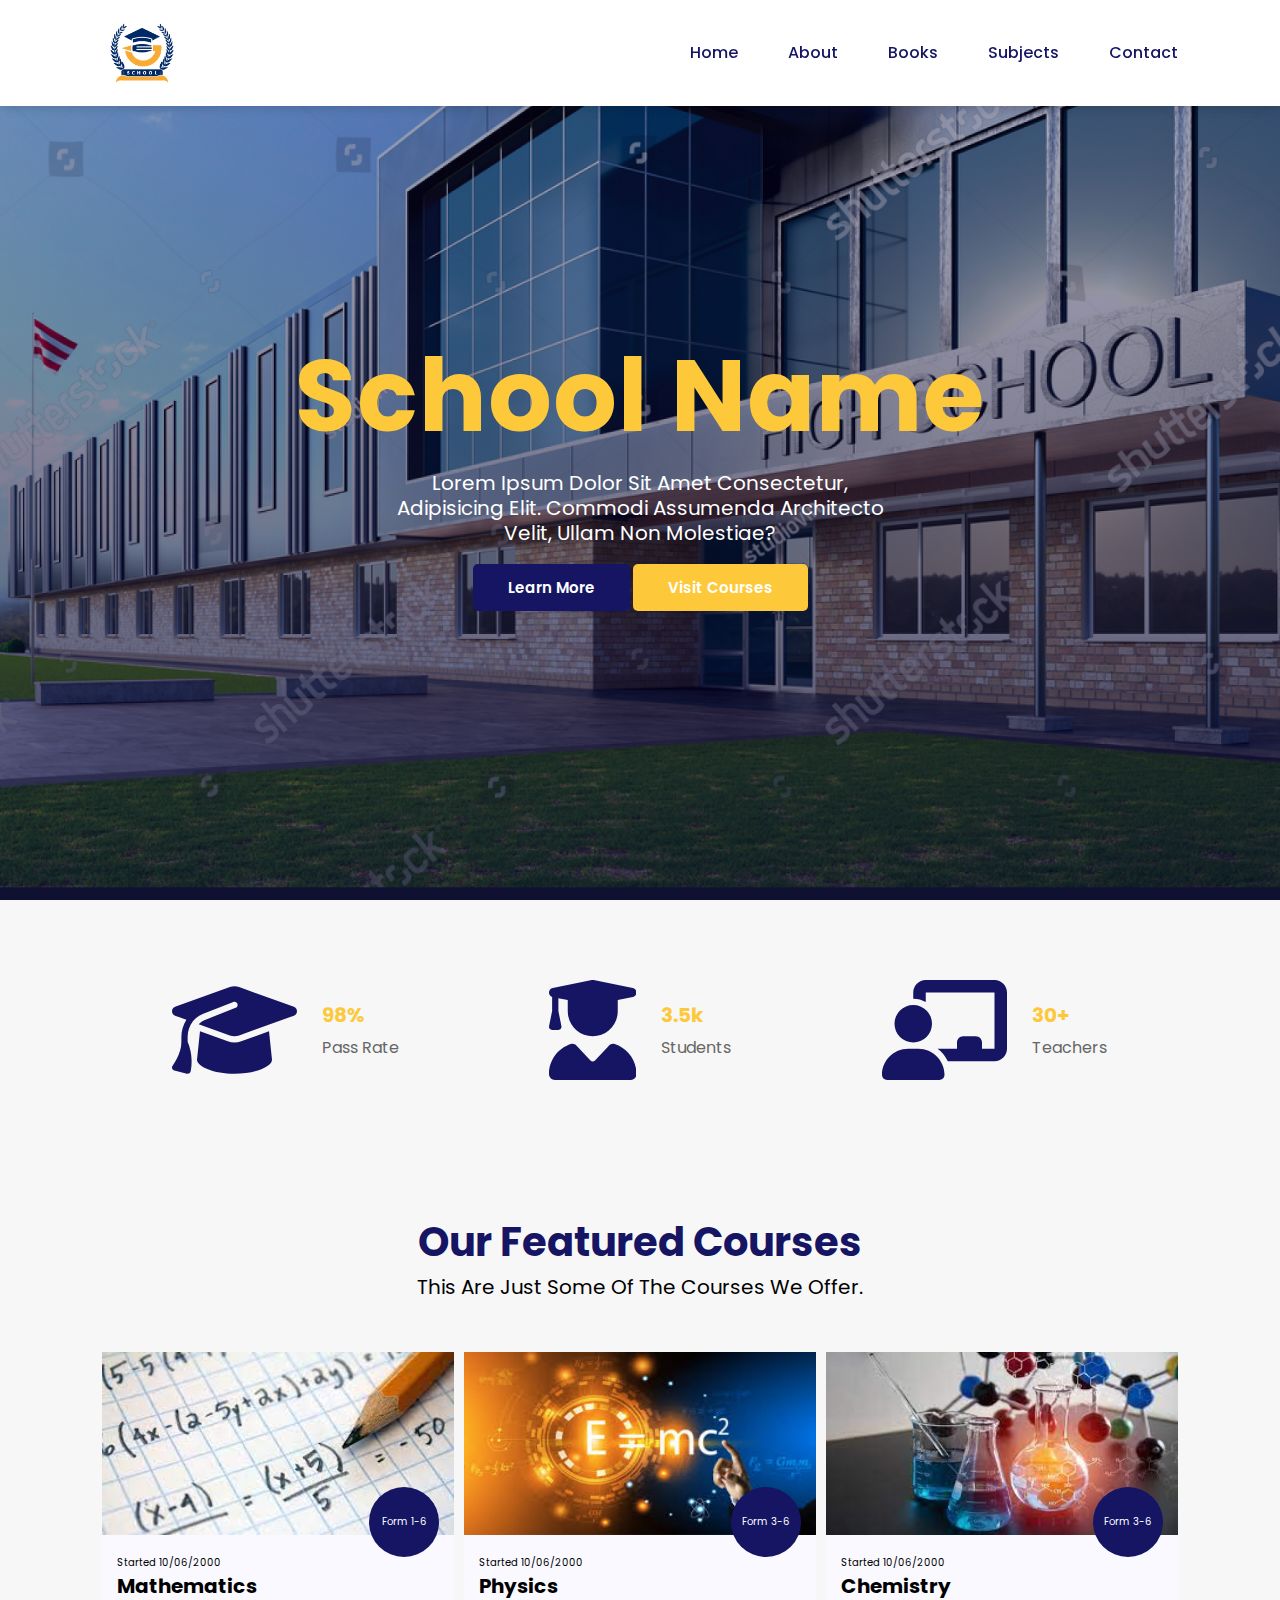
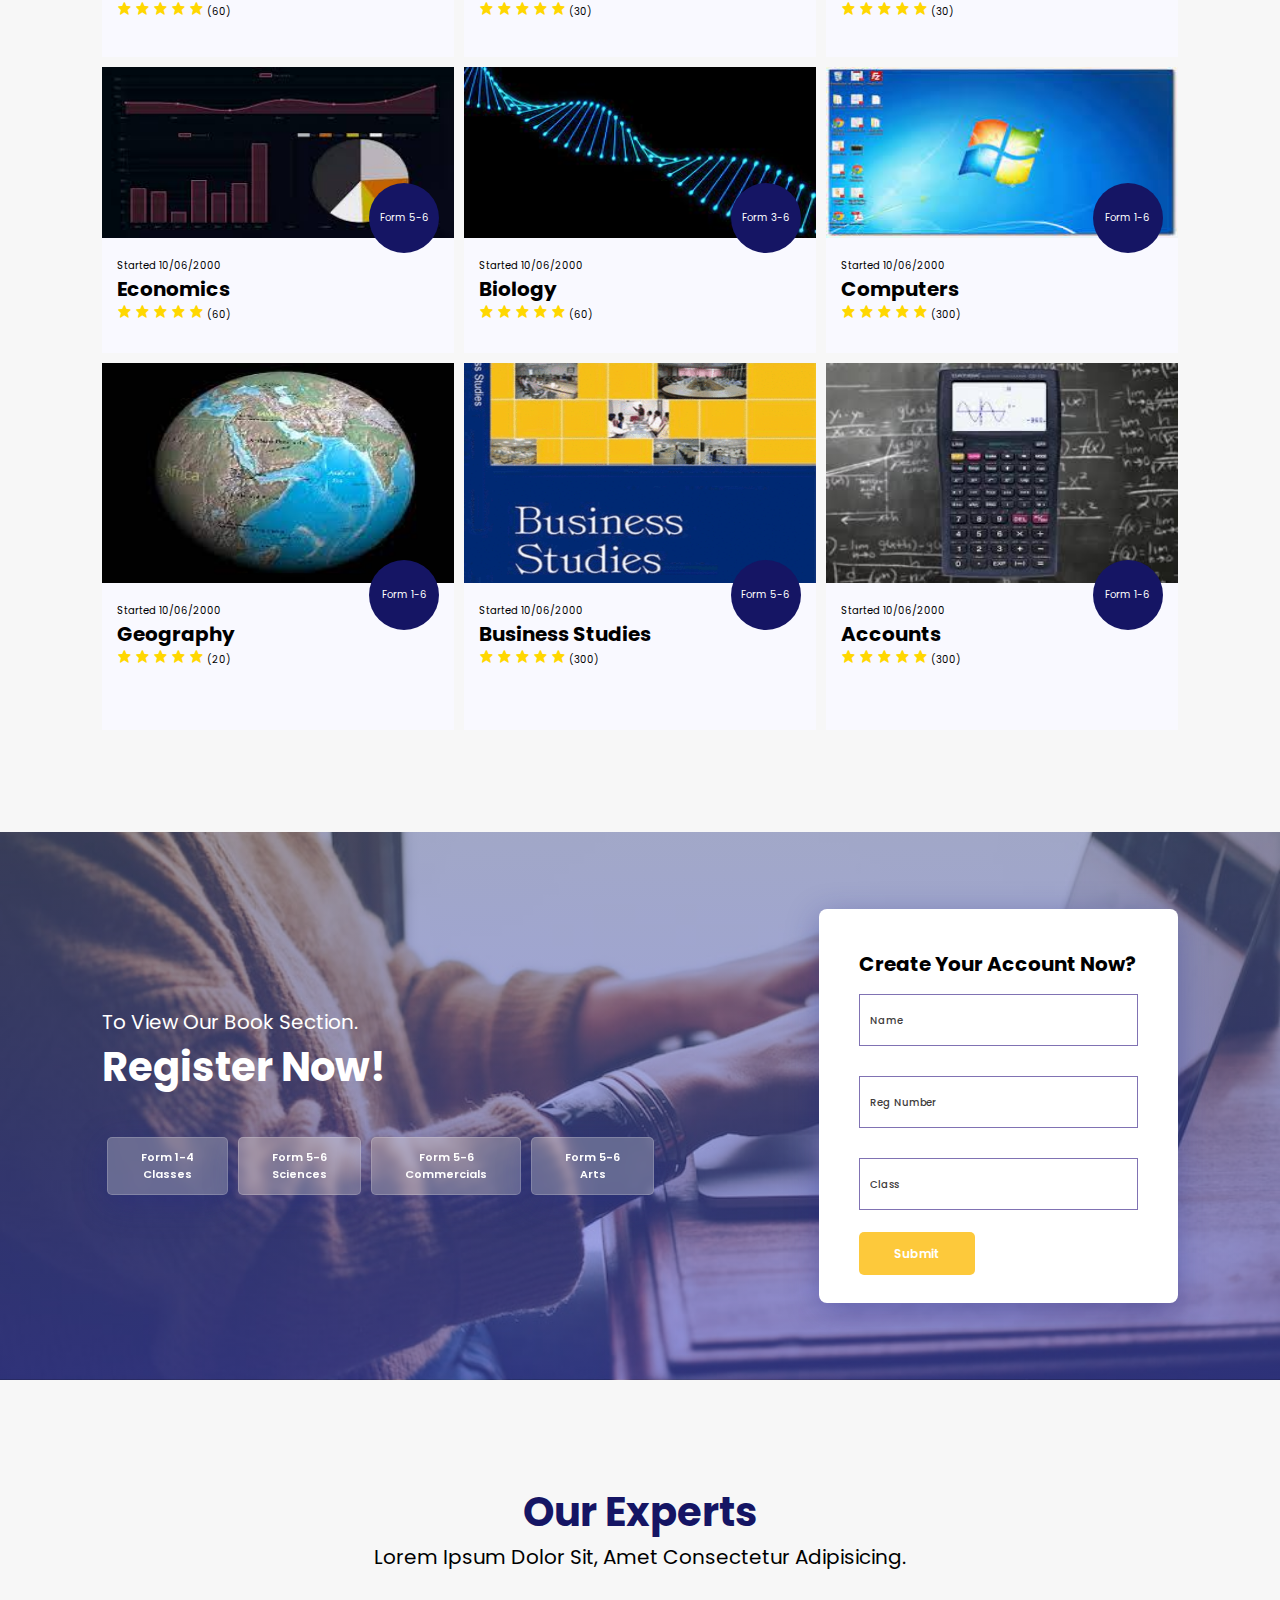
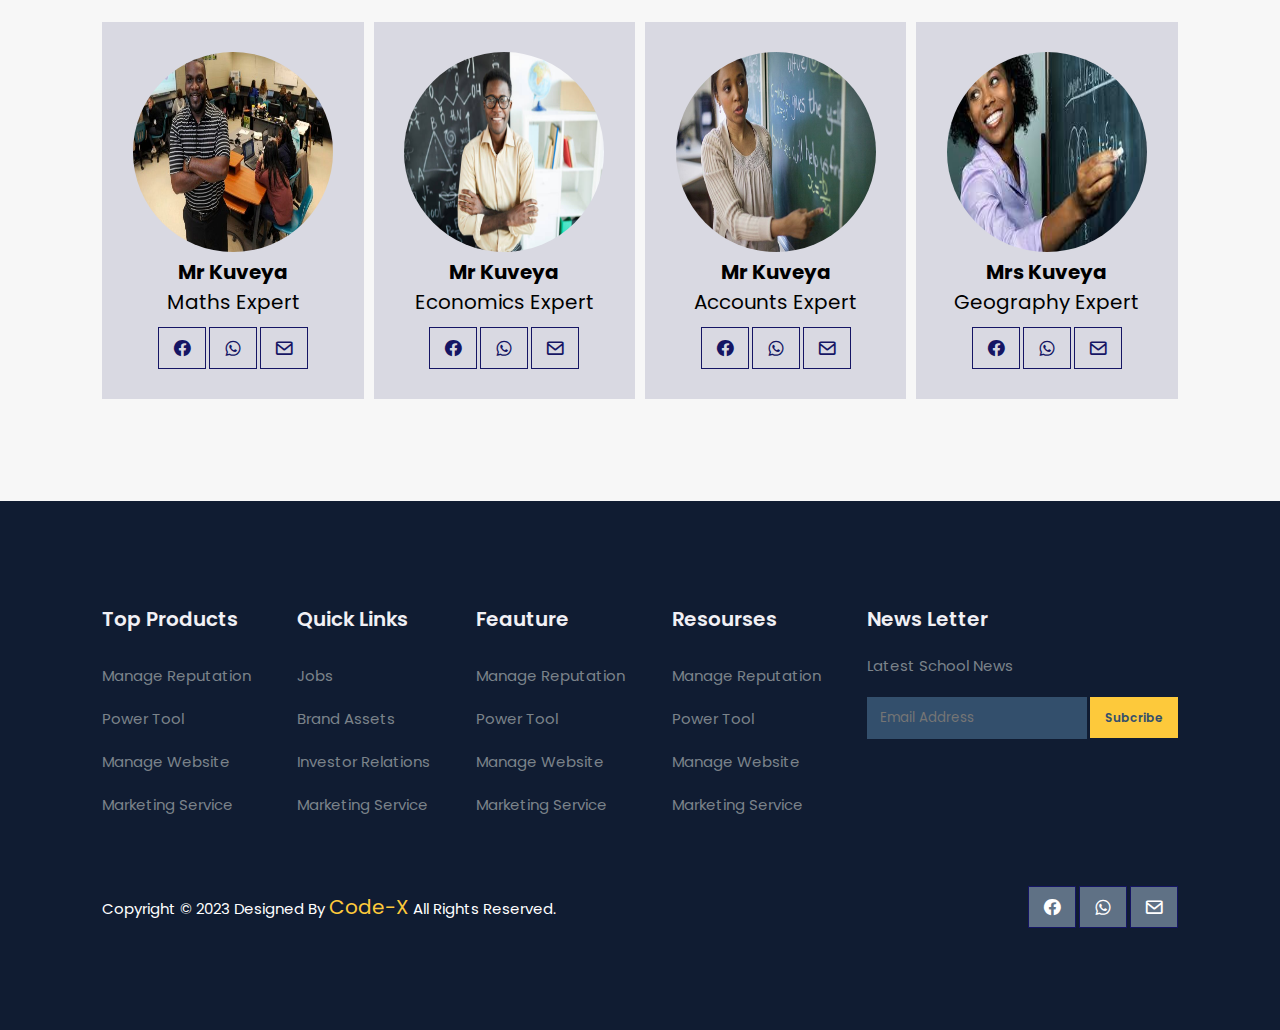
<file: index.html>
<!DOCTYPE html>
<html lang="en" dir="ltr">
    <head>

        
        <meta http-equiv="X-UA-Compatible" content="IE-edge">
        <meta charset="utf-8">
        <meta name="viewport" content="width=device-width, initial-scale=1.0">
        <title>Schools</title>
        <link rel="stylesheet" href="stylee.css">
        <script src="https://code.jquery.com/jquery-3.7.0.min.js" integrity="sha256-2Pmvv0kuTBOenSvLm6bvfBSSHrUJ+3A7x6P5Ebd07/g=" crossorigin="anonymous"></script>
        <link href='https://unpkg.com/boxicons@2.1.4/css/boxicons.min.css' rel='stylesheet'>
        
     </head>

     <body>
    
            <nav>
                
                <img src="images/logo.png" alt="">
              
                <div class="navigation">
                    <ul>
                        <i class='bx bx-x' id="menu-close"></i>
                        <li> <a class="active" href="index.html">Home</a></li>
                        <li> <a href="aboutopt.html">About</a></li>
                        <li> <a href="books.html">Books</a></li>
                        <li> <a href="subjects.html">Subjects</a></li>
                        <li> <a href="contact.html">Contact</a></li>
                    </ul>
                    <i class='bx bx-menu-alt-right' id="menu-btn"></i>
                </div>
            </nav>

            <section id="home">
                <h2> School Name</h2>
                <p>Lorem ipsum dolor sit amet consectetur, adipisicing elit. Commodi assumenda architecto velit, ullam non molestiae?</p>
                    <div class="btn">
                        <a class="blue" href="#">Learn More</a>
                        <a class="yellow" href="#">Visit Courses</a>
                    </div>
            </section>



            
              

             <section class="count">
                    <div class="box-container">
                        <div class="box">
                            <svg xmlns="http://www.w3.org/2000/svg" height="10rem"  
                            viewBox="0 0 640 512"><!--! Font Awesome Free 6.4.0 by @fontawesome - https://fontawesome.com License - https://fontawesome.com/license (Commercial License) Copyright 2023 Fonticons, Inc. --><path d="M320 32c-8.1 0-16.1 1.4-23.7 4.1L15.8 137.4C6.3 140.9 0 149.9 0 160s6.3 19.1 15.8 22.6l57.9 20.9C57.3 229.3 48 259.8 48 291.9v28.1c0 28.4-10.8 57.7-22.3 80.8c-6.5 13-13.9 25.8-22.5 37.6C0 442.7-.9 448.3 .9 453.4s6 8.9 11.2 10.2l64 16c4.2 1.1 8.7 .3 12.4-2s6.3-6.1 7.1-10.4c8.6-42.8 4.3-81.2-2.1-108.7C90.3 344.3 86 329.8 80 316.5V291.9c0-30.2 10.2-58.7 27.9-81.5c12.9-15.5 29.6-28 49.2-35.7l157-61.7c8.2-3.2 17.5 .8 20.7 9s-.8 17.5-9 20.7l-157 61.7c-12.4 4.9-23.3 12.4-32.2 21.6l159.6 57.6c7.6 2.7 15.6 4.1 23.7 4.1s16.1-1.4 23.7-4.1L624.2 182.6c9.5-3.4 15.8-12.5 15.8-22.6s-6.3-19.1-15.8-22.6L343.7 36.1C336.1 33.4 328.1 32 320 32zM128 408c0 35.3 86 72 192 72s192-36.7 192-72L496.7 262.6 354.5 314c-11.1 4-22.8 6-34.5 6s-23.5-2-34.5-6L143.3 262.6 128 408z"/></svg>
                            <div class="content">
                                <h3>98%</h3>
                                <p>Pass rate</p>
                            </div>
                        </div>
            
                        
                            <div class="box">
                                <svg xmlns="http://www.w3.org/2000/svg" height="10rem" viewBox="0 0 448 512"><!--! Font Awesome Free 6.4.0 by @fontawesome - https://fontawesome.com License - https://fontawesome.com/license (Commercial License) Copyright 2023 Fonticons, Inc. --><style>svg{fill:rgb(21,21,100)}</style><path d="M219.3 .5c3.1-.6 6.3-.6 9.4 0l200 40C439.9 42.7 448 52.6 448 64s-8.1 21.3-19.3 23.5L352 102.9V160c0 70.7-57.3 128-128 128s-128-57.3-128-128V102.9L48 93.3v65.1l15.7 78.4c.9 4.7-.3 9.6-3.3 13.3s-7.6 5.9-12.4 5.9H16c-4.8 0-9.3-2.1-12.4-5.9s-4.3-8.6-3.3-13.3L16 158.4V86.6C6.5 83.3 0 74.3 0 64C0 52.6 8.1 42.7 19.3 40.5l200-40zM111.9 327.7c10.5-3.4 21.8 .4 29.4 8.5l71 75.5c6.3 6.7 17 6.7 23.3 0l71-75.5c7.6-8.1 18.9-11.9 29.4-8.5C401 348.6 448 409.4 448 481.3c0 17-13.8 30.7-30.7 30.7H30.7C13.8 512 0 498.2 0 481.3c0-71.9 47-132.7 111.9-153.6z"/></svg>
                                <div class="content">
                                    <h3>3.5k</h3>
                                    <p>Students</p>
                                </div>
                            </div>
            
                            <div class="box">
                                <svg xmlns="http://www.w3.org/2000/svg" height="10rem" viewBox="0 0 640 512"><!--! Font Awesome Free 6.4.0 by @fontawesome - https://fontawesome.com License - https://fontawesome.com/license (Commercial License) Copyright 2023 Fonticons, Inc. --><path d="M160 64c0-35.3 28.7-64 64-64H576c35.3 0 64 28.7 64 64V352c0 35.3-28.7 64-64 64H336.8c-11.8-25.5-29.9-47.5-52.4-64H384V320c0-17.7 14.3-32 32-32h64c17.7 0 32 14.3 32 32v32h64V64L224 64v49.1C205.2 102.2 183.3 96 160 96V64zm0 64a96 96 0 1 1 0 192 96 96 0 1 1 0-192zM133.3 352h53.3C260.3 352 320 411.7 320 485.3c0 14.7-11.9 26.7-26.7 26.7H26.7C11.9 512 0 500.1 0 485.3C0 411.7 59.7 352 133.3 352z"/></svg>
                                <div class="content">
                                    <h3>30+</h3>
                                    <p>Teachers</p>
                                </div>
                            </div>
            
                           
                            
                        </div>
                    </div>
            </section>
            


            <section id="course">
                <h1>our featured Courses</h1>
                <p>This are just some of the courses we offer.</p>
                    <div class="course-box">
                        <div class="courses">
                            <img src="images/maths.jfif" alt="">
                            <div class="details">
                                <span>started 10/06/2000</span>
                                <h6>Mathematics</h6>
                                <div class="star">
                                    <i class='bx bxs-star'></i>
                                    <i class='bx bxs-star'></i>
                                    <i class='bx bxs-star'></i>
                                    <i class='bx bxs-star'></i>
                                    <i class='bx bxs-star'></i>
                                    <span>(60)</span>
                                </div>
                            </div>

                            <div class="cost">
                                form 1-6
                            </div>
                        </div>

                        <div class="courses">
                            <img src="images/physics.jfif" alt="">
                            <div class="details">
                                <span>started 10/06/2000</span>
                                <h6>physics</h6>
                                <div class="star">
                                    <i class='bx bxs-star'></i>
                                    <i class='bx bxs-star'></i>
                                    <i class='bx bxs-star'></i>
                                    <i class='bx bxs-star'></i>
                                    <i class='bx bxs-star'></i>
                                    <span>(30)</span>
                                </div>
                            </div>

                            <div class="cost">
                                form 3-6
                            </div>
                        </div>

                        <div class="courses">
                            <img src="images/chem.jfif" alt="">
                            <div class="details">
                                <span>started 10/06/2000</span>
                                <h6>Chemistry</h6>
                                <div class="star">
                                    <i class='bx bxs-star'></i>
                                    <i class='bx bxs-star'></i>
                                    <i class='bx bxs-star'></i>
                                    <i class='bx bxs-star'></i>
                                    <i class='bx bxs-star'></i>
                                    <span>(30)</span>
                                </div>
                            </div>

                            <div class="cost">
                                form 3-6
                            </div>
                        </div>

                        <div class="courses">
                            <img src="images/economics.jfif" alt="">
                            <div class="details">
                                <span>started 10/06/2000</span>
                                <h6>Economics</h6>
                                <div class="star">
                                    <i class='bx bxs-star'></i>
                                    <i class='bx bxs-star'></i>
                                    <i class='bx bxs-star'></i>
                                    <i class='bx bxs-star'></i>
                                    <i class='bx bxs-star'></i>
                                    <span>(60)</span>
                                </div>
                            </div>

                            <div class="cost">
                                form 5-6
                            </div>
                        </div>

                        <div class="courses">
                            <img src="images/kk.jfif" alt="">
                            <div class="details">
                                <span>started 10/06/2000</span>
                                <h6>Biology</h6>
                                <div class="star">
                                    <i class='bx bxs-star'></i>
                                    <i class='bx bxs-star'></i>
                                    <i class='bx bxs-star'></i>
                                    <i class='bx bxs-star'></i>
                                    <i class='bx bxs-star'></i>
                                    <span>(60)</span>
                                </div>
                            </div>

                            <div class="cost">
                                form 3-6
                            </div>
                        </div>

                        <div class="courses">
                            <img src="images/compute.jfif" alt="">
                            <div class="details">
                                <span>started 10/06/2000</span>
                                <h6>Computers</h6>
                                <div class="star">
                                    <i class='bx bxs-star'></i>
                                    <i class='bx bxs-star'></i>
                                    <i class='bx bxs-star'></i>
                                    <i class='bx bxs-star'></i>
                                    <i class='bx bxs-star'></i>
                                    <span>(300)</span>
                                </div>
                            </div>

                            <div class="cost">
                                form 1-6
                            </div>
                        </div>

                        <div class="courses">
                            <img src="images/geo.jfif" alt="">
                            <div class="details">
                                <span>started 10/06/2000</span>
                                <h6>Geography</h6>
                                <div class="star">
                                    <i class='bx bxs-star'></i>
                                    <i class='bx bxs-star'></i>
                                    <i class='bx bxs-star'></i>
                                    <i class='bx bxs-star'></i>
                                    <i class='bx bxs-star'></i>
                                    <span>(20)</span>
                                </div>
                            </div>

                            <div class="cost">
                                form 1-6
                            </div>
                        </div>

                        <div class="courses">
                            <img src="images/bus.webp" alt="">
                            <div class="details">
                                <span>started 10/06/2000</span>
                                <h6>Business Studies</h6>
                                <div class="star">
                                    <i class='bx bxs-star'></i>
                                    <i class='bx bxs-star'></i>
                                    <i class='bx bxs-star'></i>
                                    <i class='bx bxs-star'></i>
                                    <i class='bx bxs-star'></i>
                                    <span>(300)</span>
                                </div>
                            </div>

                            <div class="cost">
                                form 5-6
                            </div>
                        </div>

                        <div class="courses">
                            <img src="images/calc.jfif" alt="">
                            <div class="details">
                                <span>started 10/06/2000</span>
                                <h6>Accounts</h6>
                                <div class="star">
                                    <i class='bx bxs-star'></i>
                                    <i class='bx bxs-star'></i>
                                    <i class='bx bxs-star'></i>
                                    <i class='bx bxs-star'></i>
                                    <i class='bx bxs-star'></i>
                                    <span>(300)</span>
                                </div>
                            </div>

                            <div class="cost">
                                form 1-6
                            </div>
                        </div>


                  
              

                     

                      

                        
                    </div>
  
            </section>


            <section id="registration">
                <div class="reminder">
                    <p>To view our book section.</p>
                <h1>Register Now!</h1>
                <div class="time">
                    <div class="date">
                        form 1-4<br>classes
                    </div>
                    <div class="date">
                        form 5-6<br>sciences
                    </div>
                    <div class="date">
                        form 5-6<br>commercials
                    </div>
                    <div class="date">
                        form 5-6<br>arts
                    </div>
                </div>
                </div>
                <div class="form" onsubmit="sendEmail(); reset(); return false;">
                    <h3>Create Your Account Now?</h3>
                    <input type="text" placeholder="Name" name="" id="">
                    <input type="number" placeholder="Reg Number" name="" id="">
                    <input type="text" placeholder="class" name="" id="">
                    <div class="btn">
                        <a class="yellow" href="#">Submit</a>
                    </div>
                </div>
            </section>



            <section id="experts">
                <h1>Our Experts</h1>
                <p>Lorem ipsum dolor sit, amet consectetur adipisicing.</p>
                <div class="expert-box">
                    <div class="profile">
                        <img src="images/Teacher1.jpg" alt="">
                        <h6>Mr Kuveya</h6>
                        <p>Maths Expert</p>
                        <div class="prolinks">
                            <i class='bx bxl-facebook-circle'></i>
                            <i class='bx bxl-whatsapp'></i>
                            <i class='bx bx-envelope'></i>
                        </div>
                    </div>

                    <div class="profile">
                        <img src="images/Teacher2.jpg" alt="">
                        <h6>Mr Kuveya</h6>
                        <p>Economics Expert</p>
                        <div class="prolinks">
                            <i class='bx bxl-facebook-circle'></i>
                            <i class='bx bxl-whatsapp'></i>
                            <i class='bx bx-envelope'></i>
                        </div>
                    </div>

                    <div class="profile">
                        <img src="images/Teacher3.jpg" alt="">
                        <h6>Mr Kuveya</h6>
                        <p>Accounts Expert</p>
                        <div class="prolinks">
                            <i class='bx bxl-facebook-circle'></i>
                            <i class='bx bxl-whatsapp'></i>
                            <i class='bx bx-envelope'></i>
                        </div>
                    </div>

                    <div class="profile">
                        <img src="images/Teacher4.jfif" alt="">
                        <h6>Mrs Kuveya</h6>
                        <p>Geography Expert</p>
                        <div class="prolinks">
                            <i class='bx bxl-facebook-circle'></i>
                            <i class='bx bxl-whatsapp'></i>
                            <i class='bx bx-envelope'></i>
                        </div>
                    </div>
                </div>
            </section>
                




            <footer>
                <div class="footer-col">
                    <h3>Top Products</h3>
                    <li>Manage reputation</li>
                    <li>Power Tool</li>
                    <li>Manage Website</li>
                    <li>Marketing Service</li>
                </div>

                <div class="footer-col">
                    <h3>Quick Links</h3>
                    <li>Jobs</li>
                    <li>Brand Assets</li>
                    <li>Investor Relations</li>
                    <li>Marketing Service</li>
                </div>

                <div class="footer-col">
                    <h3>Feauture</h3>
                    <li>Manage reputation</li>
                    <li>Power Tool</li>
                    <li>Manage Website</li>
                    <li>Marketing Service</li>
                </div>

                <div class="footer-col">
                    <h3>Resourses</h3>
                    <li>Manage reputation</li>
                    <li>Power Tool</li>
                    <li>Manage Website</li>
                    <li>Marketing Service</li>
                </div>

                <div class="footer-col">
                    <h3>News Letter</h3>
                    <p>Latest School News</p>
                    <div class="subscribe">
                        <input type="text" placeholder="Email Address">
                        <a class="yellow"  href="#">Subcribe</a>
                    </div>



                   
                </div>


                <div class="copyright">
                    <p>Copyright © 2023 designed by <span> Code-X </span> All Rights Reserved.
                    </p>
                    <div class="prolinks">
                        <i class='bx bxl-facebook-circle'></i>
                        <i class='bx bxl-whatsapp'></i>
                        <i class='bx bx-envelope'></i>
                    </div>
                </div>

            </footer>
                  
            
            <script>
                $('#menu-btn').click(function(){
                    $('nav .navigation ul').addClass('active')
                });

                $('#menu-close').click(function(){
                    $('nav .navigation ul').removeClass('active')
                });
            </script>

<script src="https://smtpjs.com/v3/smtp.js">
</script>
<script>
    function sendEmail(){
        Email.send({
    Host : "smtp.elasticemail.com",
    Username : "username",
    Password : "password",
    To : 'them@website.com',
    From : "you@isp.com",
    Subject : "This is the subject",
    Body : "And this is the body"
}).then(
  message => alert(message)
);
}
    
</script>
</body>
</html>
</file>
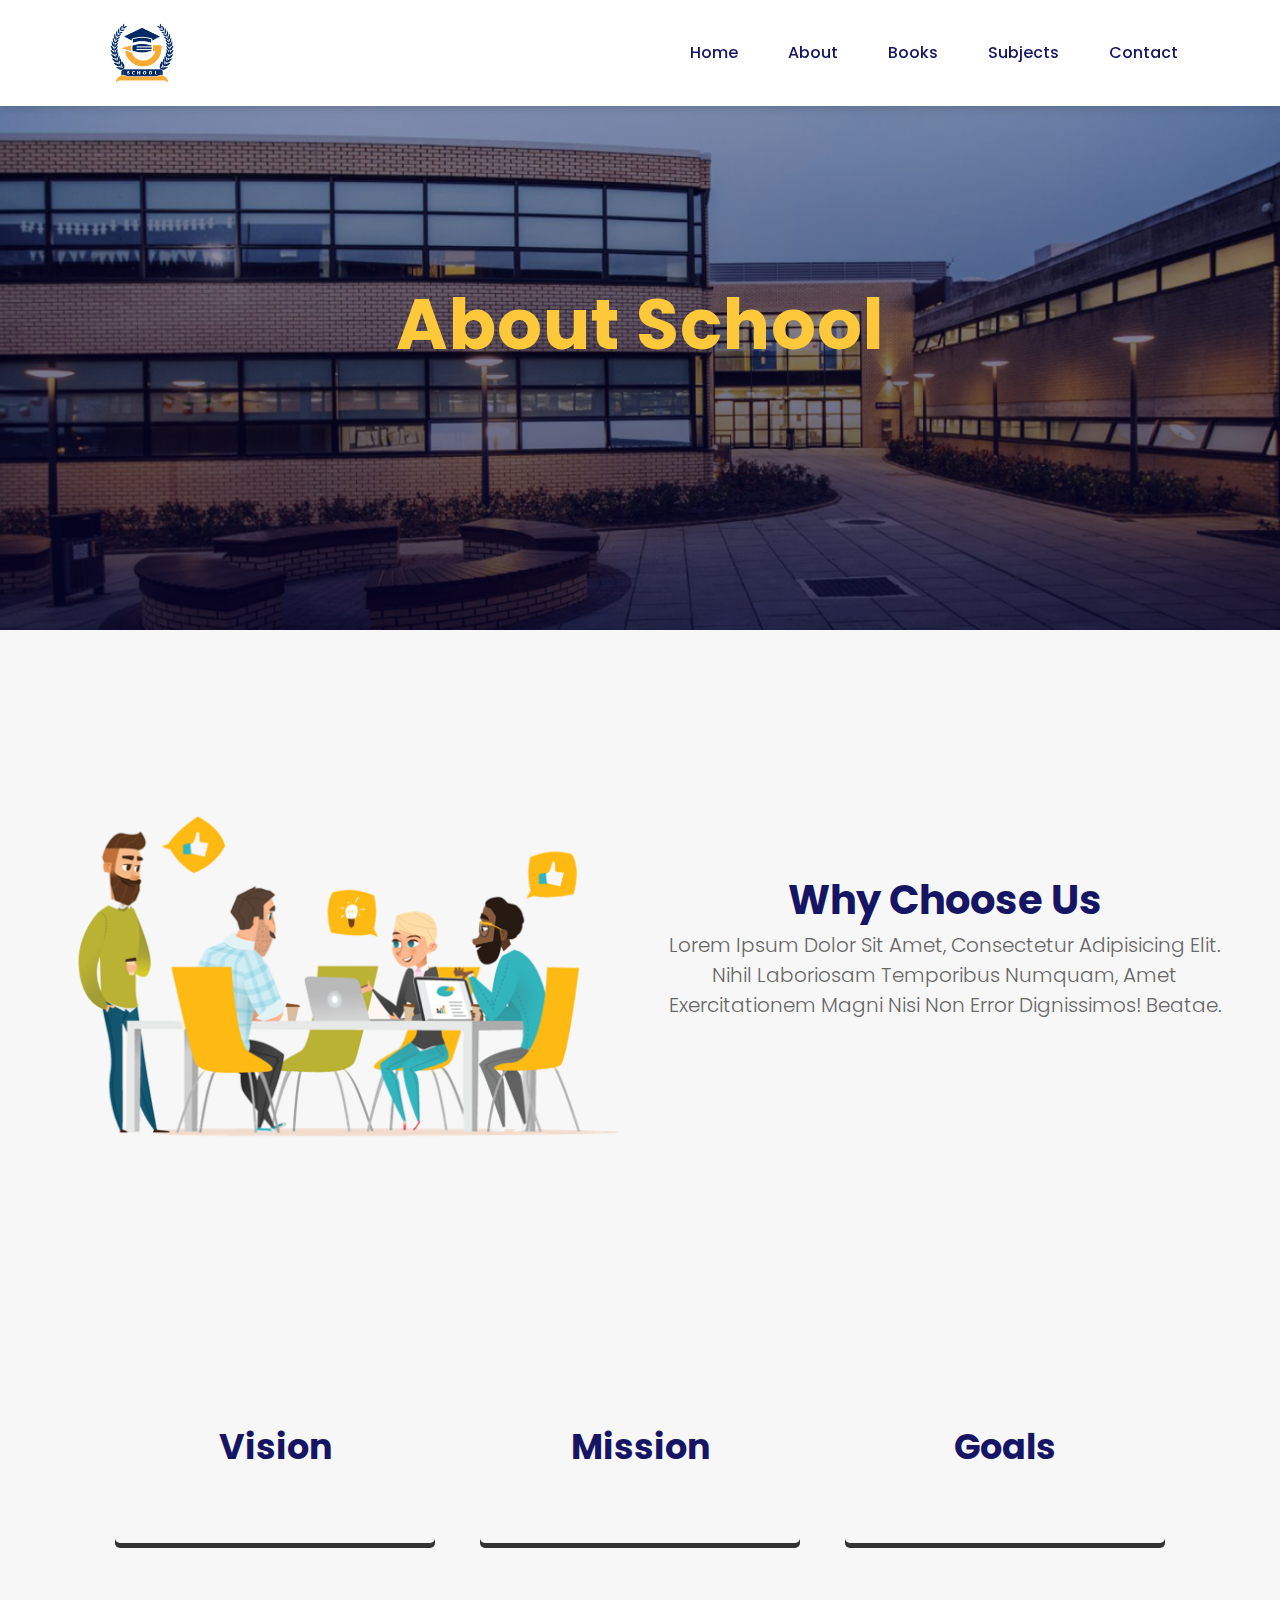
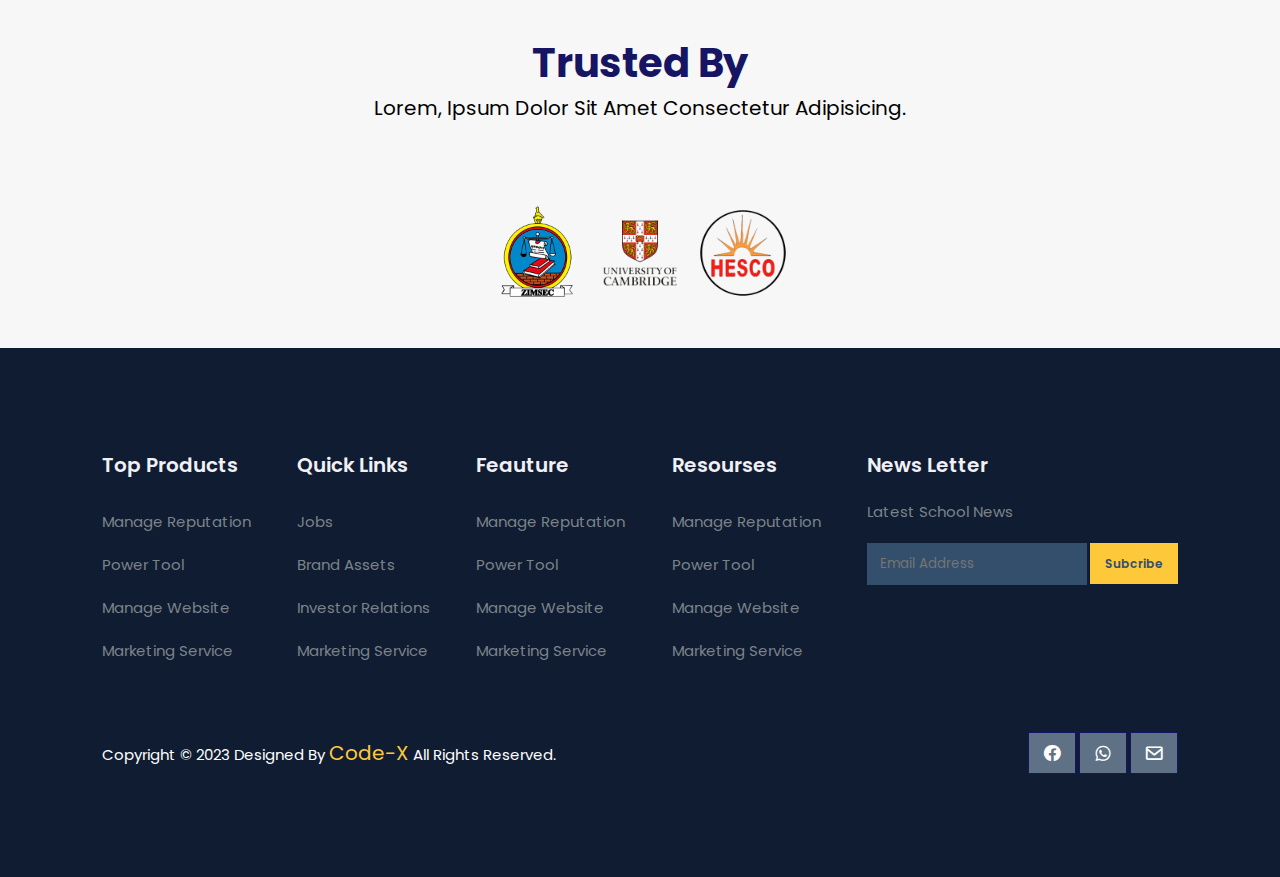
<file: aboutopt.html>
<!DOCTYPE html>
<html lang="en" dir="ltr">
    <head>

        
        <meta http-equiv="X-UA-Compatible" content="IE-edge">
        <meta charset="utf-8">
        <meta name="viewport" content="width=device-width, initial-scale=1.0">
        <title>Schools</title>
        <link rel="stylesheet" href="stylee.css">
        <script src="https://code.jquery.com/jquery-3.7.0.min.js" integrity="sha256-2Pmvv0kuTBOenSvLm6bvfBSSHrUJ+3A7x6P5Ebd07/g=" crossorigin="anonymous"></script>
        <link href='https://unpkg.com/boxicons@2.1.4/css/boxicons.min.css' rel='stylesheet'>
        
     </head>

     <body>
    
            <nav>
                
                <img src="images/logo.png" alt="">
              
                <div class="navigation">
                    <ul>
                        <i class='bx bx-x' id="menu-close"></i>
                        <li> <a class="active" href="index.html">Home</a></li>
                        <li> <a class="active" href="aboutopt.html">About</a></li>
                        <li> <a href="books.html">Books</a></li>
                        <li><a href="subjects.html">Subjects</a></li>
                        <li> <a href="contact.html">Contact</a></li>
                    </ul>
                    <i class='bx bx-menu-alt-right' id="menu-btn"></i>
                </div>
            </nav>



            
   

            <section id="about-home">
                <h2>About School</h2>
            </section>



          
        
        
        


      

            <section id="about-container">
                <div class="about-img">
                    <img src="images/choose_us-removebg-preview.png" alt="">
                </div>
                <div class="about-text">
                    <h2>Why choose us </h2>
                    <p>Lorem ipsum dolor sit amet, consectetur adipisicing elit. Nihil laboriosam temporibus numquam, amet exercitationem magni nisi non error dignissimos! Beatae.</p>
              
               
                </div>

            </section>

            



           

            <section class="speciality" id="speciality">
            

                <div class="box-container">
                    <div class="box">
                        <p class="image">Lorem ipsum dolor sit amet consectetur adipisicing elit. Provident vitae sint voluptatibus sed inventore soluta..</p>
                        <div class="content">
                          
                            <h3>vision</h3>
                          
                        </div>
                    </div>
        
                    <div class="box">
                        <p class="image">Lorem ipsum dolor sit amet consectetur adipisicing elit. Provident vitae sint voluptatibus sed inventore soluta..</p>
                        <div class="content">
                            <h3>mission</h3>
                           
                        </div>
                    </div>
        
                    <div class="box">
                        <p class="image">Lorem ipsum dolor sit amet consectetur adipisicing elit. Provident vitae sint voluptatibus sed inventore soluta..</p>
                        <div class="content">
                           
                            <h3>goals</h3>
                          
                        </div>
                    </div>
        
                   
        
                   
        
                   
                </div>
                </section>



                <section id="trust">
                    <h1>Trusted By</h1>
                    <p>Lorem, ipsum dolor sit amet consectetur adipisicing.</p>
                    <div class="trust-img">
                        <img src="images/Zimsec-Logo-removebg-preview.png" alt="">
                        <img src="images/cambridge-removebg-preview.png" alt="">
                        <img src="images/hesco-removebg-preview.png" alt="">
                    </div>
                </section>


            




           


                




                <footer>
                    <div class="footer-col">
                        <h3>Top Products</h3>
                        <li>Manage reputation</li>
                        <li>Power Tool</li>
                        <li>Manage Website</li>
                        <li>Marketing Service</li>
                    </div>
    
                    <div class="footer-col">
                        <h3>Quick Links</h3>
                        <li>Jobs</li>
                        <li>Brand Assets</li>
                        <li>Investor Relations</li>
                        <li>Marketing Service</li>
                    </div>
    
                    <div class="footer-col">
                        <h3>Feauture</h3>
                        <li>Manage reputation</li>
                        <li>Power Tool</li>
                        <li>Manage Website</li>
                        <li>Marketing Service</li>
                    </div>
    
                    <div class="footer-col">
                        <h3>Resourses</h3>
                        <li>Manage reputation</li>
                        <li>Power Tool</li>
                        <li>Manage Website</li>
                        <li>Marketing Service</li>
                    </div>
    
                    <div class="footer-col">
                        <h3>News Letter</h3>
                        <p>Latest School News</p>
                        <div class="subscribe">
                            <input type="text" placeholder="Email Address">
                            <a class="yellow"  href="#">Subcribe</a>
                        </div>
    
    
    
                       
                    </div>
    
    
                    <div class="copyright">
                        <p>Copyright © 2023 designed by <span> Code-X </span> All Rights Reserved.
                        </p>
                        <div class="prolinks">
                            <i class='bx bxl-facebook-circle'></i>
                            <i class='bx bxl-whatsapp'></i>
                            <i class='bx bx-envelope'></i>
                        </div>
                    </div>
    
                </footer>
                  
            
            <script>
                $('#menu-btn').click(function(){
                    $('nav .navigation ul').addClass('active')
                });

                $('#menu-close').click(function(){
                    $('nav .navigation ul').removeClass('active')
                });
            </script>

</body>
</html>
</file>
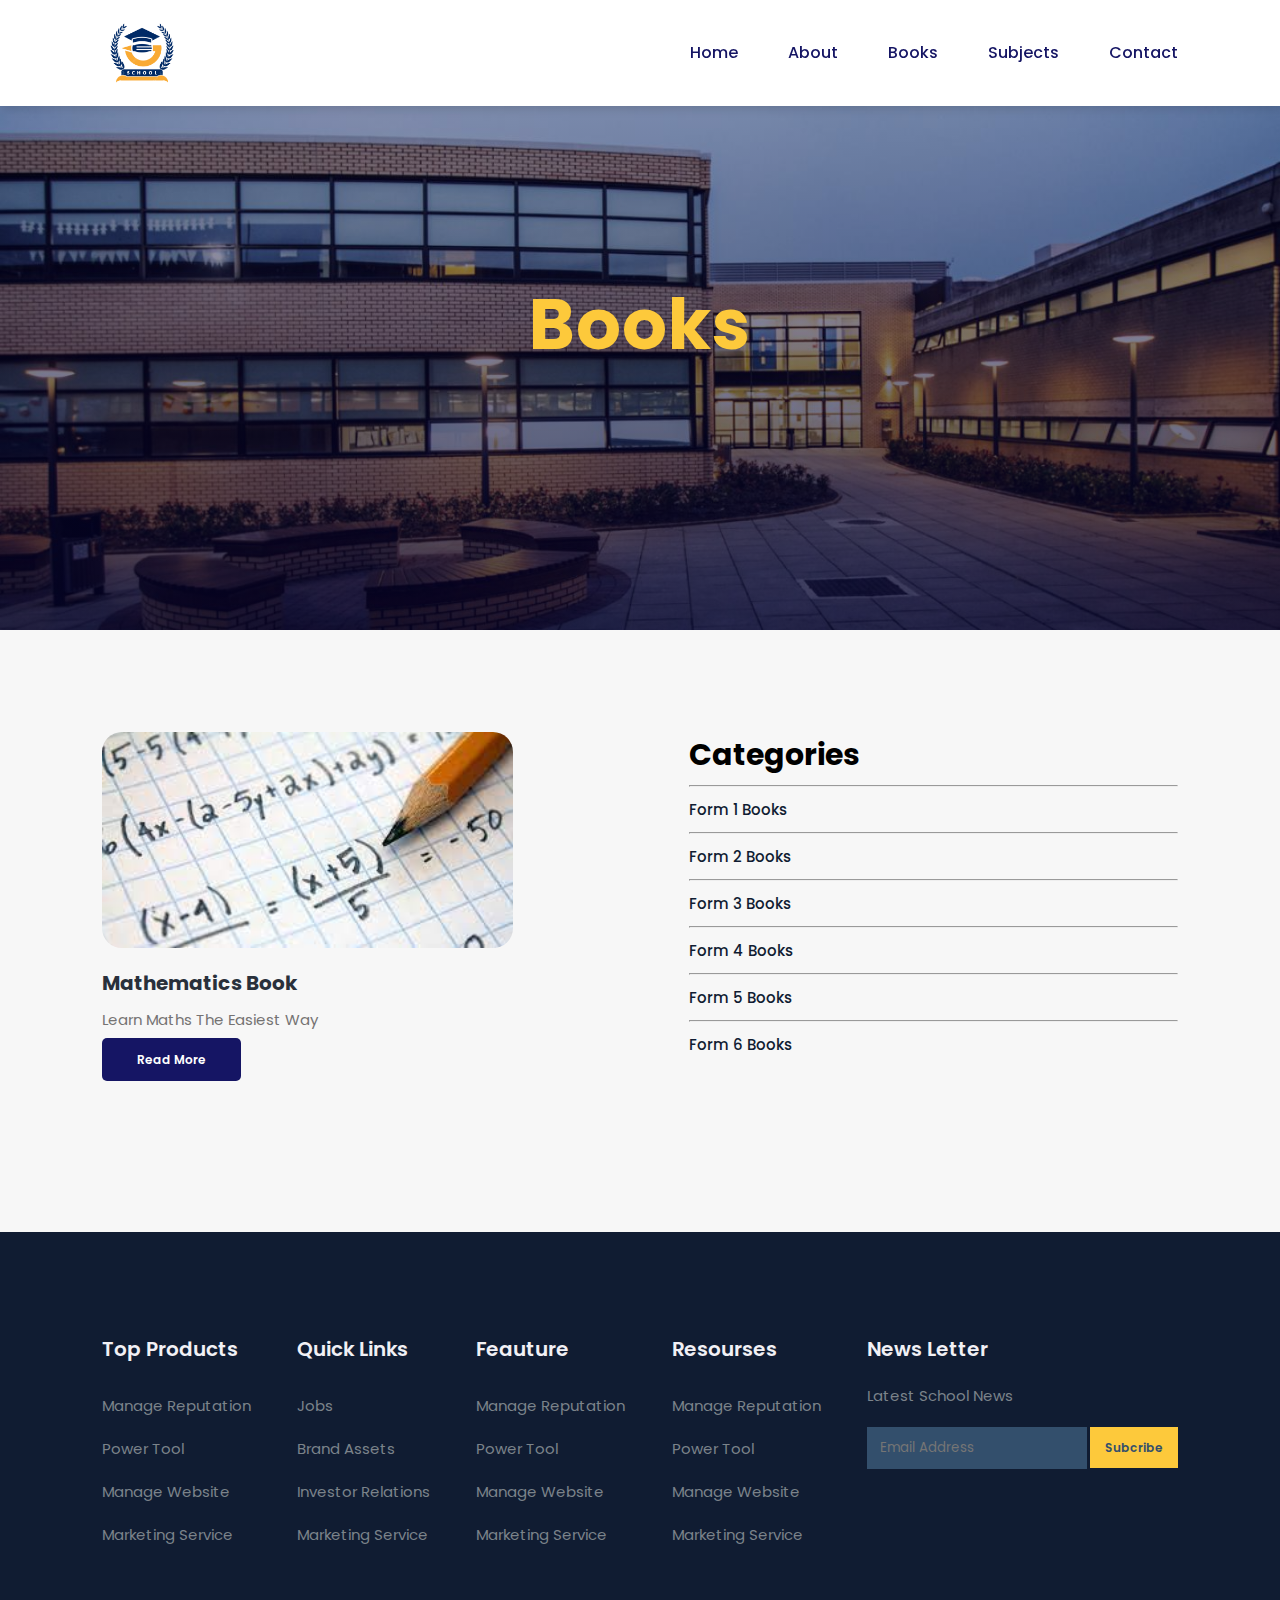
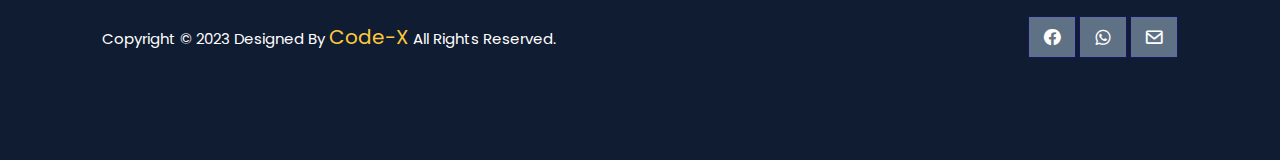
<file: books.html>
<!DOCTYPE html>
<html lang="en" dir="ltr">
    <head>

        
        <meta http-equiv="X-UA-Compatible" content="IE-edge">
        <meta charset="utf-8">
        <meta name="viewport" content="width=device-width, initial-scale=1.0">
        <title>Schools</title>
        <link rel="stylesheet" href="stylee.css">
        <script src="https://code.jquery.com/jquery-3.7.0.min.js" integrity="sha256-2Pmvv0kuTBOenSvLm6bvfBSSHrUJ+3A7x6P5Ebd07/g=" crossorigin="anonymous"></script>
        <link href='https://unpkg.com/boxicons@2.1.4/css/boxicons.min.css' rel='stylesheet'>
        
     </head>

     <body>
    
            <nav>
                
                <img src="images/logo.png" alt="">
              
                <div class="navigation">
                    <ul>
                        <i class='bx bx-x' id="menu-close"></i>
                        <li> <a class="active" href="index.html">Home</a></li>
                        <li> <a  href="aboutopt.html">About</a></li>
                        <li> <a class="active" href="books.html">Books</a></li>
                        <li><a href="subjects.html">Subjects</a></li>
                        <li> <a href="contact.html">Contact</a></li>
                    </ul>
                    <i class='bx bx-menu-alt-right' id="menu-btn"></i>
                </div>
            </nav>

            <section id="about-home">
                <h2>Books</h2>
            </section>


            <section id="book-container">
                <div class="books">
                    <div class="post">
                        <img src="images/maths.jfif" alt="">
                        <h3>Mathematics book</h3>
                        <p>Learn Maths the easiest way</p>
                        <a href="post.html">Read More</a>
                    </div>

                    

                    

                   

                    
                </div>

                <div class="cate">
                    <h5>Categories</h5>
                    <hr>
                    <a href="form1books.html">Form 1 Books</a>
                    <hr>
                    <a href="#">Form 2 Books</a>
                    <hr>
                    <a href="#">Form 3 Books</a>
                    <hr>
                    <a href="#">Form 4 Books</a>
                    <hr>
                    <a href="#">Form 5 Books</a>
                    <hr>
                    <a href="#">Form 6 Books</a>
                </div>
            </section>
          

            <footer>
                <div class="footer-col">
                    <h3>Top Products</h3>
                    <li>Manage reputation</li>
                    <li>Power Tool</li>
                    <li>Manage Website</li>
                    <li>Marketing Service</li>
                </div>

                <div class="footer-col">
                    <h3>Quick Links</h3>
                    <li>Jobs</li>
                    <li>Brand Assets</li>
                    <li>Investor Relations</li>
                    <li>Marketing Service</li>
                </div>

                <div class="footer-col">
                    <h3>Feauture</h3>
                    <li>Manage reputation</li>
                    <li>Power Tool</li>
                    <li>Manage Website</li>
                    <li>Marketing Service</li>
                </div>

                <div class="footer-col">
                    <h3>Resourses</h3>
                    <li>Manage reputation</li>
                    <li>Power Tool</li>
                    <li>Manage Website</li>
                    <li>Marketing Service</li>
                </div>

                <div class="footer-col">
                    <h3>News Letter</h3>
                    <p>Latest School News</p>
                    <div class="subscribe">
                        <input type="text" placeholder="Email Address">
                        <a class="yellow"  href="#">Subcribe</a>
                    </div>



                   
                </div>


                <div class="copyright">
                    <p>Copyright © 2023 designed by <span> Code-X </span> All Rights Reserved.
                    </p>
                    <div class="prolinks">
                        <i class='bx bxl-facebook-circle'></i>
                        <i class='bx bxl-whatsapp'></i>
                        <i class='bx bx-envelope'></i>
                    </div>
                </div>

            </footer>
            
            <script>
                $('#menu-btn').click(function(){
                    $('nav .navigation ul').addClass('active')
                });

                $('#menu-close').click(function(){
                    $('nav .navigation ul').removeClass('active')
                });
            </script>

<script src="https://cdn.jsdelivr.net/npm/swiper@9/swiper-bundle.min.js"></script>
<script>
    
    var swiper = new Swiper(".vehicles-slider", {
      slidesPerView: 1,
      spaceBetween: 20,
      loop:true,
      grabCursor:true,
      centeredSlides:true,
      pagination: {
        el: ".swiper-pagination",
        clickable: true,
        autoplay: {
        delay: 9500,
        disableOnInteraction: false,
      },
      },
      breakpoints: {
        0: {
          slidesPerView: 1,
       
        },
        768: {
          slidesPerView: 2,
          
        },
        991: {
          slidesPerView: 3,
    
        },
      },
    }); 

</script>

</body>
</html>
</file>
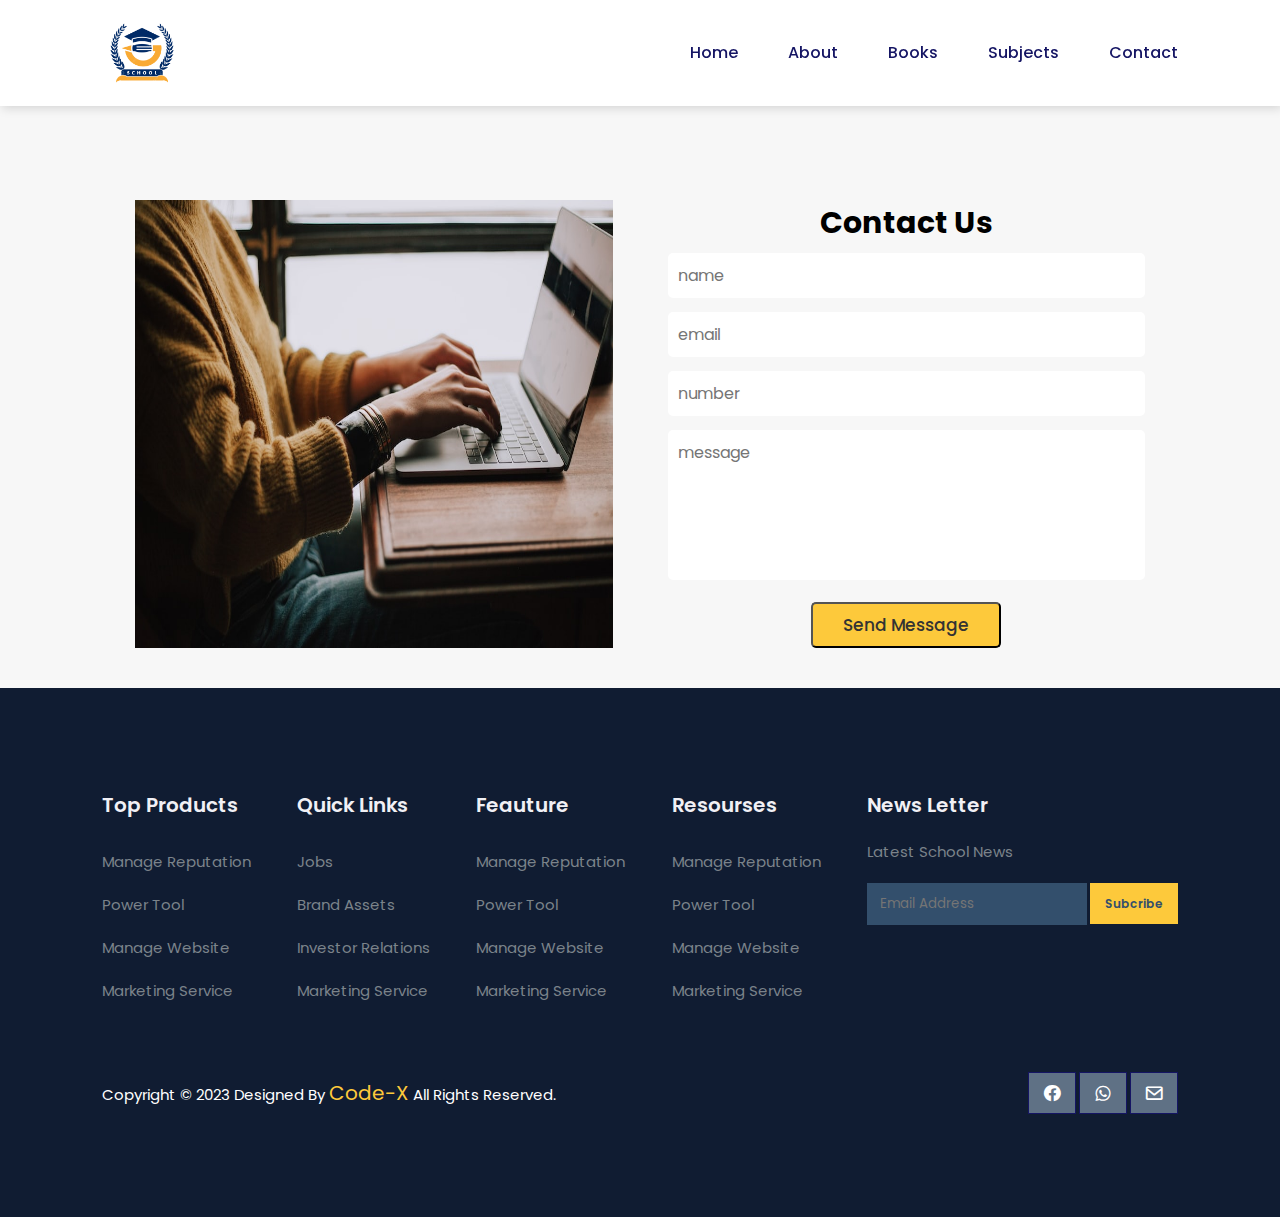
<file: contact.html>
<!DOCTYPE html>
<html lang="en" dir="ltr">
    <head>

        
        <meta http-equiv="X-UA-Compatible" content="IE-edge">
        <meta charset="utf-8">
        <meta name="viewport" content="width=device-width, initial-scale=1.0">
        <title>Schools</title>
        <link rel="stylesheet" href="stylee.css">
        <script src="https://code.jquery.com/jquery-3.7.0.min.js" integrity="sha256-2Pmvv0kuTBOenSvLm6bvfBSSHrUJ+3A7x6P5Ebd07/g=" crossorigin="anonymous"></script>
        <link href='https://unpkg.com/boxicons@2.1.4/css/boxicons.min.css' rel='stylesheet'>
        
     </head>

     <body>
    
            <nav>
                
                <img src="images/logo.png" alt="">
              
                <div class="navigation">
                    <ul>
                        <i class='bx bx-x' id="menu-close"></i>
                        <li> <a class="active" href="index.html">Home</a></li>
                        <li> <a class="active" href="aboutopt.html">About</a></li>
                        <li> <a href="books.html">Books</a></li>
                        <li><a href="subjects.html">Subjects</a></li>
                        <li> <a href="contact.html">Contact</a></li>
                    </ul>
                    <i class='bx bx-menu-alt-right' id="menu-btn"></i>
                </div>
            </nav>

            <section class="contact" id="contact">
                <h1 class="heading"> <span>contact</span> us</h1>
                
                <div class="row">
                   <img src="images/sign up.jfif" alt="">
                
                    <form onsubmit="sendEmail(); reset(); return false;">
                        <h3>Contact us</h3>
                        <input type="text" placeholder="name" class="box">
                        <input type="email" placeholder="email" class="box">
                        <input type="number" placeholder="number" class="box">
                        <textarea placeholder="message" class="box" cols="30" rows="10"></textarea>
                        <input type="submit" value="send message" class="btn">
                        
                    </form>
                    
                </div>
                
                </section>
       




                <footer>
                    <div class="footer-col">
                        <h3>Top Products</h3>
                        <li>Manage reputation</li>
                        <li>Power Tool</li>
                        <li>Manage Website</li>
                        <li>Marketing Service</li>
                    </div>
    
                    <div class="footer-col">
                        <h3>Quick Links</h3>
                        <li>Jobs</li>
                        <li>Brand Assets</li>
                        <li>Investor Relations</li>
                        <li>Marketing Service</li>
                    </div>
    
                    <div class="footer-col">
                        <h3>Feauture</h3>
                        <li>Manage reputation</li>
                        <li>Power Tool</li>
                        <li>Manage Website</li>
                        <li>Marketing Service</li>
                    </div>
    
                    <div class="footer-col">
                        <h3>Resourses</h3>
                        <li>Manage reputation</li>
                        <li>Power Tool</li>
                        <li>Manage Website</li>
                        <li>Marketing Service</li>
                    </div>
    
                    <div class="footer-col">
                        <h3>News Letter</h3>
                        <p>Latest School News</p>
                        <div class="subscribe">
                            <input type="text" placeholder="Email Address">
                            <a class="yellow"  href="#">Subcribe</a>
                        </div>
    
    
    
                       
                    </div>
    
    
                    <div class="copyright">
                        <p>Copyright © 2023 designed by <span> Code-X </span> All Rights Reserved.
                        </p>
                        <div class="prolinks">
                            <i class='bx bxl-facebook-circle'></i>
                            <i class='bx bxl-whatsapp'></i>
                            <i class='bx bx-envelope'></i>
                        </div>
                    </div>
    
                </footer>
            
            <script>
                $('#menu-btn').click(function(){
                    $('nav .navigation ul').addClass('active')
                });

                $('#menu-close').click(function(){
                    $('nav .navigation ul').removeClass('active')
                });
            </script>

<script src="https://smtpjs.com/v3/smtp.js">
</script>
<script>
    function sendEmail(){
        Email.send({
    Host : "smtp.gmail.com",
    Username : "kutapiratapex@gmail.com",
    Password : "Jesusisl0rd",
    To : 'kutapiratapex@gmail.com',
    From : document.getElementById("email").value,
    Subject : "New Contact",
    Body : "And this is the body"
}).then(
  message => alert(message)
);
}
    
</script>

</body>
</html>
</file>
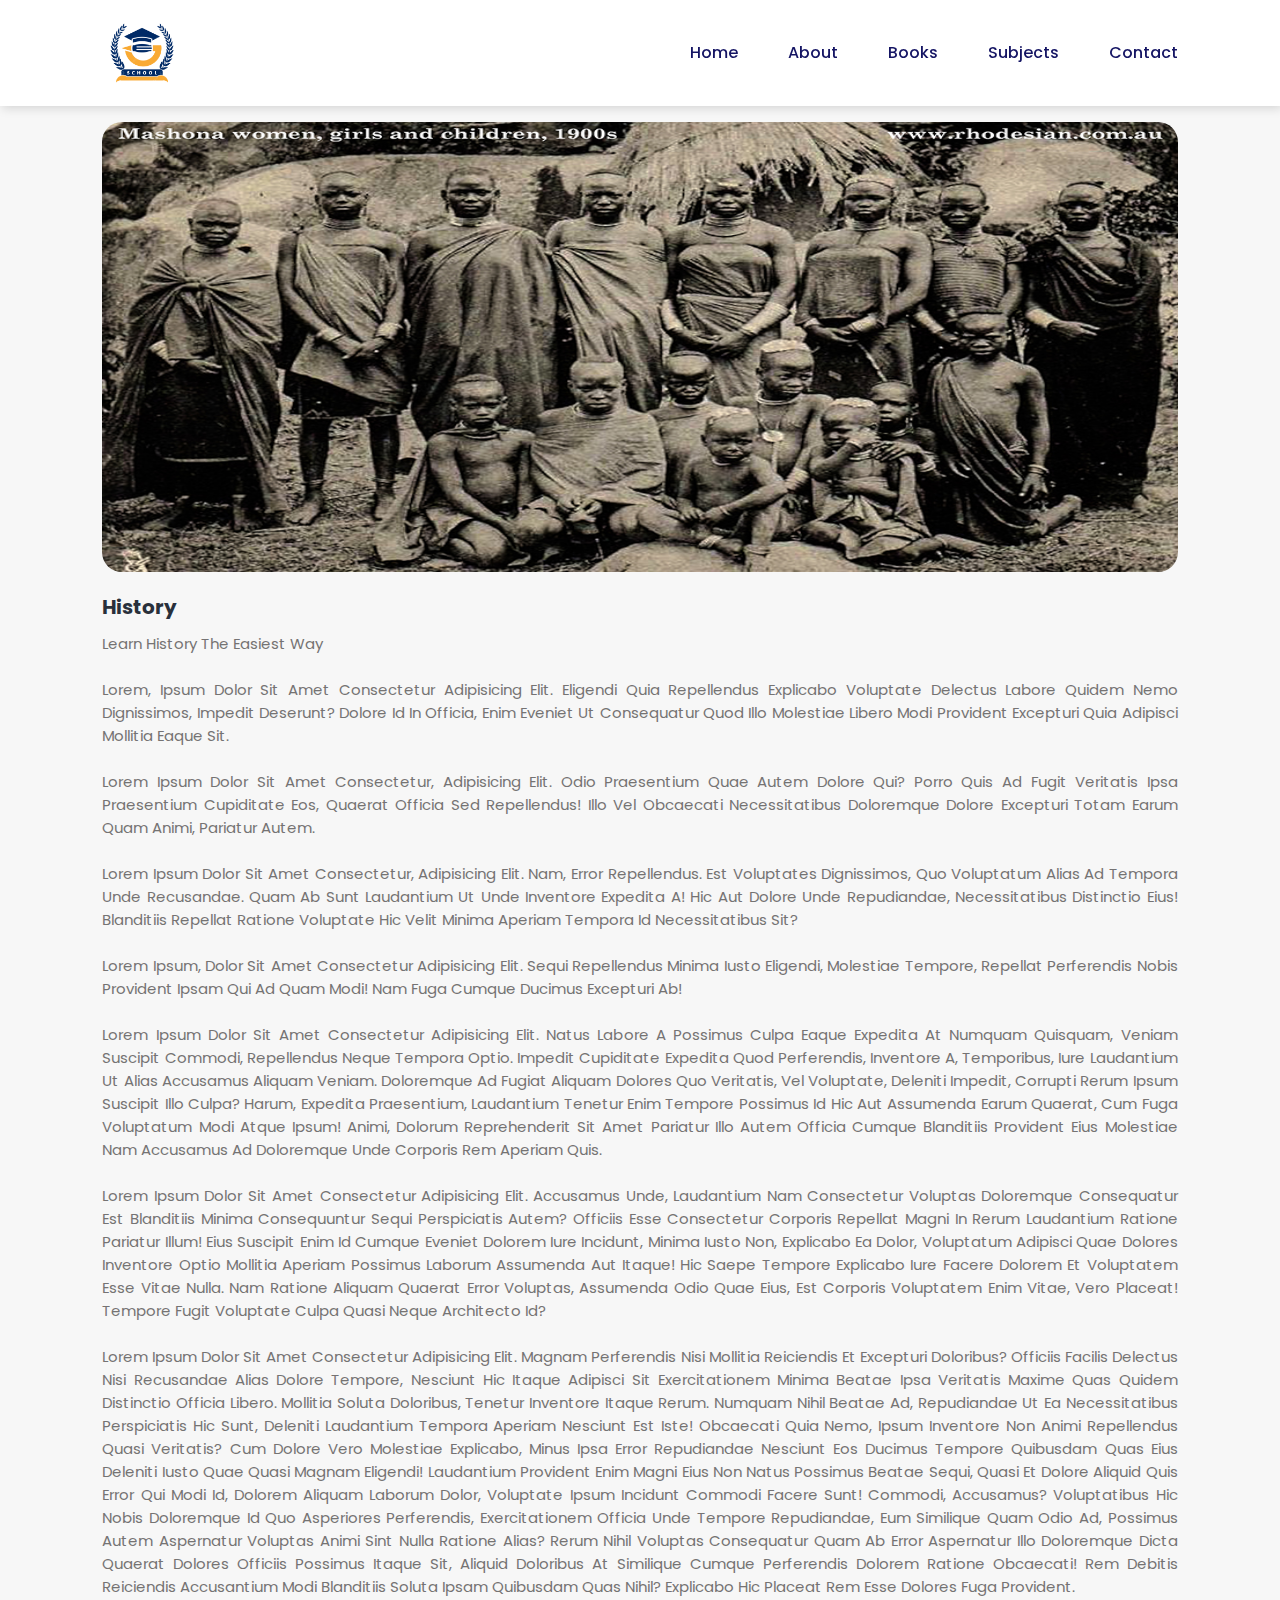
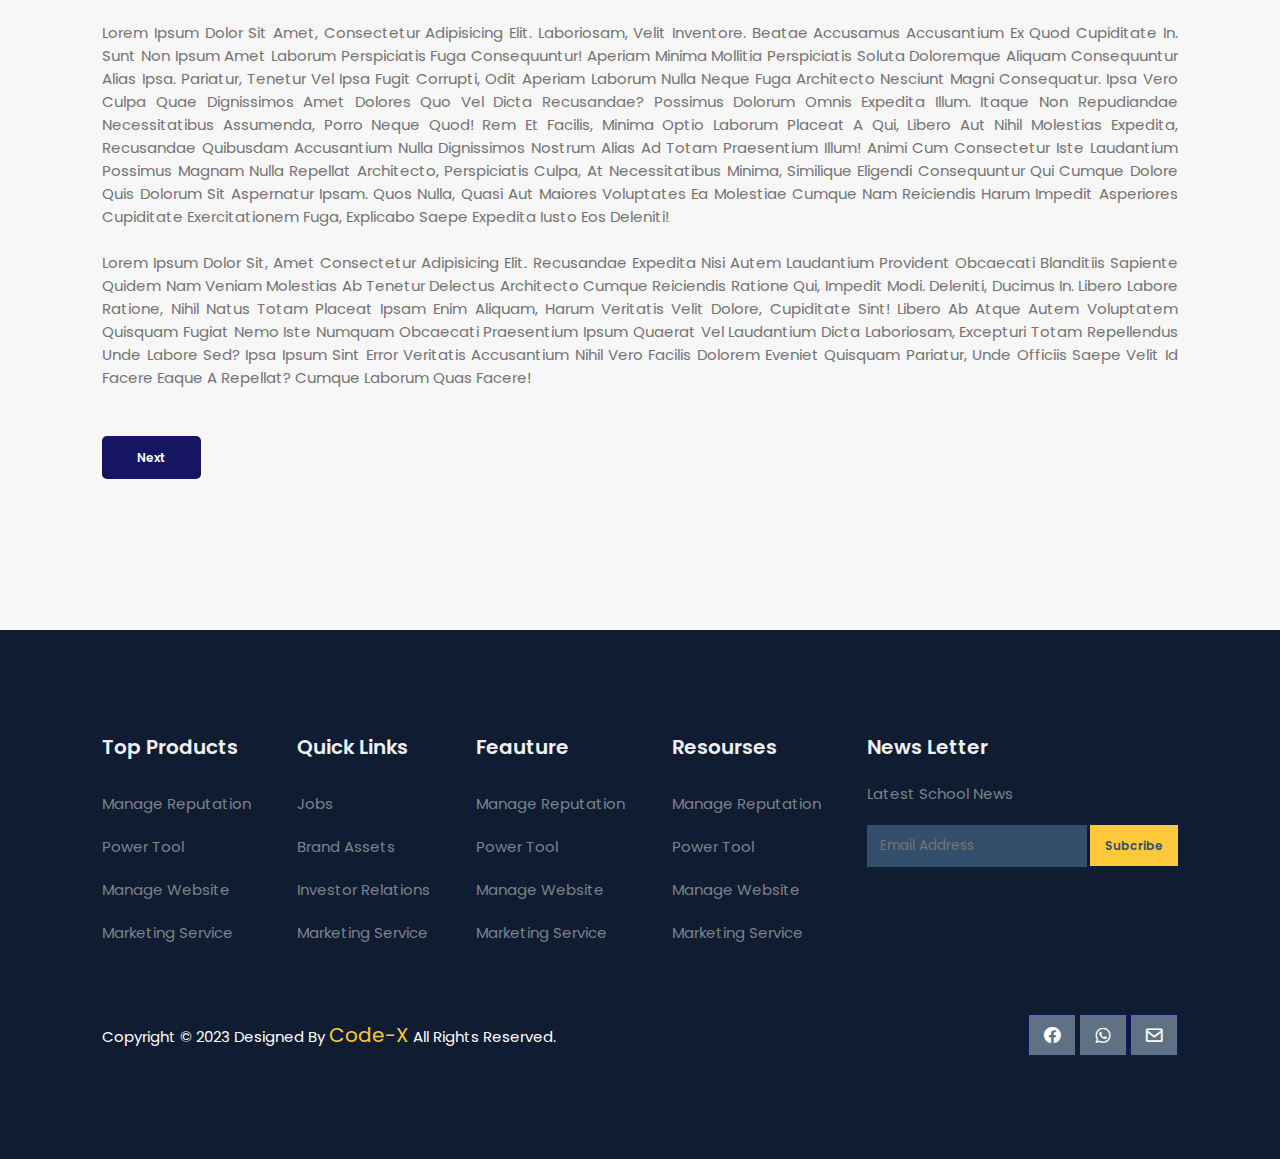
<file: historyForm1.html>
<!DOCTYPE html>
<html lang="en" dir="ltr">
    <head>

        
        <meta http-equiv="X-UA-Compatible" content="IE-edge">
        <meta charset="utf-8">
        <meta name="viewport" content="width=device-width, initial-scale=1.0">
        <title>Schools</title>
        <link rel="stylesheet" href="stylee.css">
        <script src="https://code.jquery.com/jquery-3.7.0.min.js" integrity="sha256-2Pmvv0kuTBOenSvLm6bvfBSSHrUJ+3A7x6P5Ebd07/g=" crossorigin="anonymous"></script>
        <link href='https://unpkg.com/boxicons@2.1.4/css/boxicons.min.css' rel='stylesheet'>
        
     </head>

     <body>
    
            <nav>
                
                <img src="images/logo.png" alt="">
              
                <div class="navigation">
                    <ul>
                        <i class='bx bx-x' id="menu-close"></i>
                        <li> <a class="active" href="index.html">Home</a></li>
                        <li> <a  href="aboutopt.html">About</a></li>
                        <li> <a class="active" href="books.html">Books</a></li>
                        <li> <a href="subjects.html">Subjects</a></li>
                        <li> <a href="contact.html">Contact</a></li>
                    </ul>
                    <i class='bx bx-menu-alt-right' id="menu-btn"></i>
                </div>
            </nav>

            <section id="book-container">
                <div class="books bookpost">
                    <div class="post">
                        <img src="images/hh.jpg" alt="">
                        <h3>History</h3>
                        <p>Learn History The easiest way

                            <br><br>Lorem, ipsum dolor sit amet consectetur adipisicing elit. Eligendi quia repellendus explicabo voluptate delectus labore quidem nemo dignissimos, impedit deserunt? Dolore id in officia, enim eveniet ut consequatur quod illo molestiae libero modi provident excepturi quia adipisci mollitia eaque sit.
                            <br><br>Lorem ipsum dolor sit amet consectetur, adipisicing elit. Odio praesentium quae autem dolore qui? Porro quis ad fugit veritatis ipsa praesentium cupiditate eos, quaerat officia sed repellendus! Illo vel obcaecati necessitatibus doloremque dolore excepturi totam earum quam animi, pariatur autem.
                            <br><br>Lorem ipsum dolor sit amet consectetur, adipisicing elit. Nam, error repellendus. Est voluptates dignissimos, quo voluptatum alias ad tempora unde recusandae. Quam ab sunt laudantium ut unde inventore expedita a! Hic aut dolore unde repudiandae, necessitatibus distinctio eius! Blanditiis repellat ratione voluptate hic velit minima aperiam tempora id necessitatibus sit?
                            <br><br>Lorem ipsum, dolor sit amet consectetur adipisicing elit. Sequi repellendus minima iusto eligendi, molestiae tempore, repellat perferendis nobis provident ipsam qui ad quam modi! Nam fuga cumque ducimus excepturi ab!
                            <br><br>Lorem ipsum dolor sit amet consectetur adipisicing elit. Natus labore a possimus culpa eaque expedita at numquam quisquam, veniam suscipit commodi, repellendus neque tempora optio. Impedit cupiditate expedita quod perferendis, inventore a, temporibus, iure laudantium ut alias accusamus aliquam veniam. Doloremque ad fugiat aliquam dolores quo veritatis, vel voluptate, deleniti impedit, corrupti rerum ipsum suscipit illo culpa? Harum, expedita praesentium, laudantium tenetur enim tempore possimus id hic aut assumenda earum quaerat, cum fuga voluptatum modi atque ipsum! Animi, dolorum reprehenderit sit amet pariatur illo autem officia cumque blanditiis provident eius molestiae nam accusamus ad doloremque unde corporis rem aperiam quis.
                            <br><br>Lorem ipsum dolor sit amet consectetur adipisicing elit. Accusamus unde, laudantium nam consectetur voluptas doloremque consequatur est blanditiis minima consequuntur sequi perspiciatis autem? Officiis esse consectetur corporis repellat magni in rerum laudantium ratione pariatur illum! Eius suscipit enim id cumque eveniet dolorem iure incidunt, minima iusto non, explicabo ea dolor, voluptatum adipisci quae dolores inventore optio mollitia aperiam possimus laborum assumenda aut itaque! Hic saepe tempore explicabo iure facere dolorem et voluptatem esse vitae nulla. Nam ratione aliquam quaerat error voluptas, assumenda odio quae eius, est corporis voluptatem enim vitae, vero placeat! Tempore fugit voluptate culpa quasi neque architecto id?
                            <br><br>Lorem ipsum dolor sit amet consectetur adipisicing elit. Magnam perferendis nisi mollitia reiciendis et excepturi doloribus? Officiis facilis delectus nisi recusandae alias dolore tempore, nesciunt hic itaque adipisci sit exercitationem minima beatae ipsa veritatis maxime quas quidem distinctio officia libero. Mollitia soluta doloribus, tenetur inventore itaque rerum. Numquam nihil beatae ad, repudiandae ut ea necessitatibus perspiciatis hic sunt, deleniti laudantium tempora aperiam nesciunt est iste! Obcaecati quia nemo, ipsum inventore non animi repellendus quasi veritatis? Cum dolore vero molestiae explicabo, minus ipsa error repudiandae nesciunt eos ducimus tempore quibusdam quas eius deleniti iusto quae quasi magnam eligendi! Laudantium provident enim magni eius non natus possimus beatae sequi, quasi et dolore aliquid quis error qui modi id, dolorem aliquam laborum dolor, voluptate ipsum incidunt commodi facere sunt! Commodi, accusamus? Voluptatibus hic nobis doloremque id quo asperiores perferendis, exercitationem officia unde tempore repudiandae, eum similique quam odio ad, possimus autem aspernatur voluptas animi sint nulla ratione alias? Rerum nihil voluptas consequatur quam ab error aspernatur illo doloremque dicta quaerat dolores officiis possimus itaque sit, aliquid doloribus at similique cumque perferendis dolorem ratione obcaecati! Rem debitis reiciendis accusantium modi blanditiis soluta ipsam quibusdam quas nihil? Explicabo hic placeat rem esse dolores fuga provident.
                            <br><br>Lorem ipsum dolor sit amet, consectetur adipisicing elit. Laboriosam, velit inventore. Beatae accusamus accusantium ex quod cupiditate in. Sunt non ipsum amet laborum perspiciatis fuga consequuntur! Aperiam minima mollitia perspiciatis soluta doloremque aliquam consequuntur alias ipsa. Pariatur, tenetur vel ipsa fugit corrupti, odit aperiam laborum nulla neque fuga architecto nesciunt magni consequatur. Ipsa vero culpa quae dignissimos amet dolores quo vel dicta recusandae? Possimus dolorum omnis expedita illum. Itaque non repudiandae necessitatibus assumenda, porro neque quod! Rem et facilis, minima optio laborum placeat a qui, libero aut nihil molestias expedita, recusandae quibusdam accusantium nulla dignissimos nostrum alias ad totam praesentium illum! Animi cum consectetur iste laudantium possimus magnam nulla repellat architecto, perspiciatis culpa, at necessitatibus minima, similique eligendi consequuntur qui cumque dolore quis dolorum sit aspernatur ipsam. Quos nulla, quasi aut maiores voluptates ea molestiae cumque nam reiciendis harum impedit asperiores cupiditate exercitationem fuga, explicabo saepe expedita iusto eos deleniti!
                            <br><br>Lorem ipsum dolor sit, amet consectetur adipisicing elit. Recusandae expedita nisi autem laudantium provident obcaecati blanditiis sapiente quidem nam veniam molestias ab tenetur delectus architecto cumque reiciendis ratione qui, impedit modi. Deleniti, ducimus in. Libero labore ratione, nihil natus totam placeat ipsam enim aliquam, harum veritatis velit dolore, cupiditate sint! Libero ab atque autem voluptatem quisquam fugiat nemo iste numquam obcaecati praesentium ipsum quaerat vel laudantium dicta laboriosam, excepturi totam repellendus unde labore sed? Ipsa ipsum sint error veritatis accusantium nihil vero facilis dolorem eveniet quisquam pariatur, unde officiis saepe velit id facere eaque a repellat? Cumque laborum quas facere!

                        </p>
                        <a href="historyForm1Next.html">Next</a>

                    </div>
                </div>
            </section>

            <footer>
                <div class="footer-col">
                    <h3>Top Products</h3>
                    <li>Manage reputation</li>
                    <li>Power Tool</li>
                    <li>Manage Website</li>
                    <li>Marketing Service</li>
                </div>

                <div class="footer-col">
                    <h3>Quick Links</h3>
                    <li>Jobs</li>
                    <li>Brand Assets</li>
                    <li>Investor Relations</li>
                    <li>Marketing Service</li>
                </div>

                <div class="footer-col">
                    <h3>Feauture</h3>
                    <li>Manage reputation</li>
                    <li>Power Tool</li>
                    <li>Manage Website</li>
                    <li>Marketing Service</li>
                </div>

                <div class="footer-col">
                    <h3>Resourses</h3>
                    <li>Manage reputation</li>
                    <li>Power Tool</li>
                    <li>Manage Website</li>
                    <li>Marketing Service</li>
                </div>

                <div class="footer-col">
                    <h3>News Letter</h3>
                    <p>Latest School News</p>
                    <div class="subscribe">
                        <input type="text" placeholder="Email Address">
                        <a class="yellow"  href="#">Subcribe</a>
                    </div>



                   
                </div>


                <div class="copyright">
                    <p>Copyright © 2023 designed by <span> Code-X </span> All Rights Reserved.
                    </p>
                    <div class="prolinks">
                        <i class='bx bxl-facebook-circle'></i>
                        <i class='bx bxl-whatsapp'></i>
                        <i class='bx bx-envelope'></i>
                    </div>
                </div>

            </footer>
            
            <script>
                $('#menu-btn').click(function(){
                    $('nav .navigation ul').addClass('active')
                });

                $('#menu-close').click(function(){
                    $('nav .navigation ul').removeClass('active')
                });
            </script>

<script src="https://cdn.jsdelivr.net/npm/swiper@9/swiper-bundle.min.js"></script>
<script>
    
    var swiper = new Swiper(".vehicles-slider", {
      slidesPerView: 1,
      spaceBetween: 20,
      loop:true,
      grabCursor:true,
      centeredSlides:true,
      pagination: {
        el: ".swiper-pagination",
        clickable: true,
        autoplay: {
        delay: 9500,
        disableOnInteraction: false,
      },
      },
      breakpoints: {
        0: {
          slidesPerView: 1,
       
        },
        768: {
          slidesPerView: 2,
          
        },
        991: {
          slidesPerView: 3,
    
        },
      },
    }); 

</script>

</body>
</html>
</file>
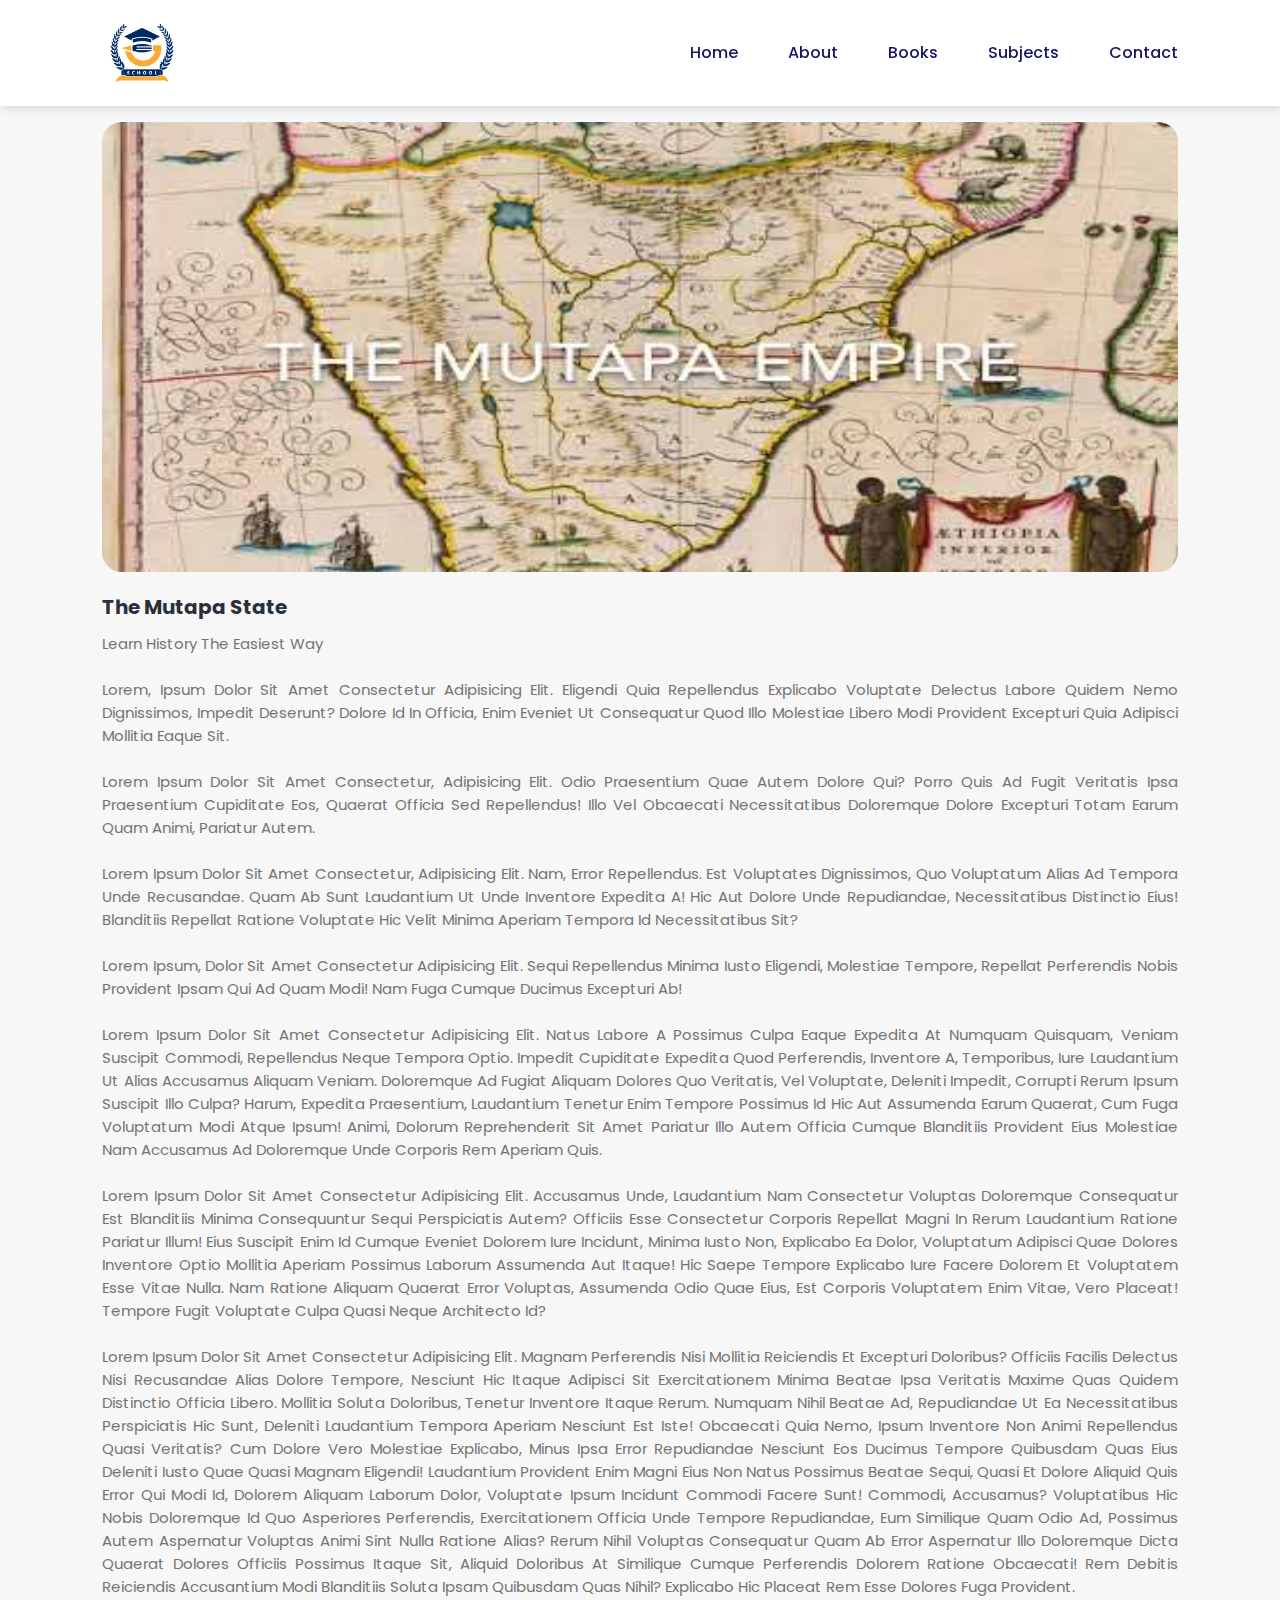
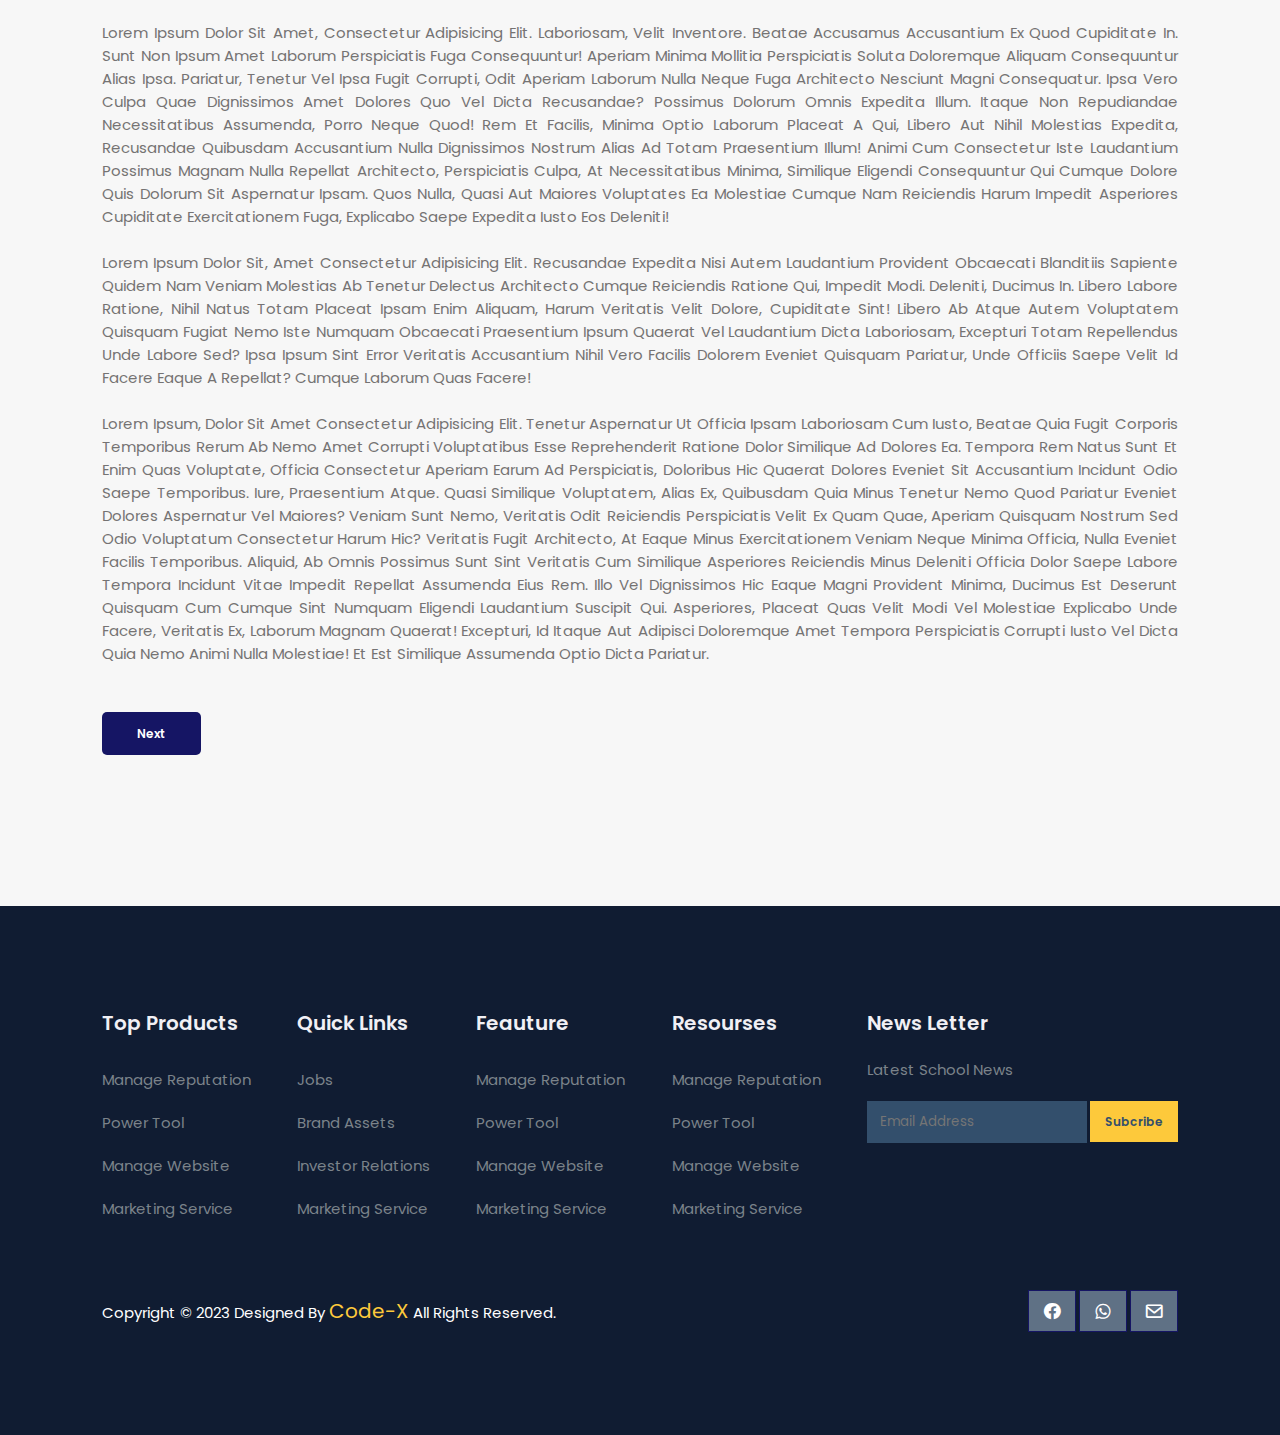
<file: historyForm1Next.html>
<!DOCTYPE html>
<html lang="en" dir="ltr">
    <head>

        
        <meta http-equiv="X-UA-Compatible" content="IE-edge">
        <meta charset="utf-8">
        <meta name="viewport" content="width=device-width, initial-scale=1.0">
        <title>Schools</title>
        <link rel="stylesheet" href="stylee.css">
        <script src="https://code.jquery.com/jquery-3.7.0.min.js" integrity="sha256-2Pmvv0kuTBOenSvLm6bvfBSSHrUJ+3A7x6P5Ebd07/g=" crossorigin="anonymous"></script>
        <link href='https://unpkg.com/boxicons@2.1.4/css/boxicons.min.css' rel='stylesheet'>
        
     </head>

     <body>
    
            <nav>
                
                <img src="images/logo.png" alt="">
              
                <div class="navigation">
                    <ul>
                        <i class='bx bx-x' id="menu-close"></i>
                        <li> <a class="active" href="index.html">Home</a></li>
                        <li> <a  href="aboutopt.html">About</a></li>
                        <li> <a class="active" href="books.html">Books</a></li>
                        <li> <a href="subjects.html">Subjects</a></li>
                        <li> <a href="contact.html">Contact</a></li>
                    </ul>
                    <i class='bx bx-menu-alt-right' id="menu-btn"></i>
                </div>
            </nav>

            <section id="book-container">
                <div class="books bookpost">
                    <div class="post">
                        <img src="images/mutapa.png" alt="">
                        <h3>The Mutapa State</h3>
                        <p>Learn History The easiest way

                            <br><br>Lorem, ipsum dolor sit amet consectetur adipisicing elit. Eligendi quia repellendus explicabo voluptate delectus labore quidem nemo dignissimos, impedit deserunt? Dolore id in officia, enim eveniet ut consequatur quod illo molestiae libero modi provident excepturi quia adipisci mollitia eaque sit.
                            <br><br>Lorem ipsum dolor sit amet consectetur, adipisicing elit. Odio praesentium quae autem dolore qui? Porro quis ad fugit veritatis ipsa praesentium cupiditate eos, quaerat officia sed repellendus! Illo vel obcaecati necessitatibus doloremque dolore excepturi totam earum quam animi, pariatur autem.
                            <br><br>Lorem ipsum dolor sit amet consectetur, adipisicing elit. Nam, error repellendus. Est voluptates dignissimos, quo voluptatum alias ad tempora unde recusandae. Quam ab sunt laudantium ut unde inventore expedita a! Hic aut dolore unde repudiandae, necessitatibus distinctio eius! Blanditiis repellat ratione voluptate hic velit minima aperiam tempora id necessitatibus sit?
                            <br><br>Lorem ipsum, dolor sit amet consectetur adipisicing elit. Sequi repellendus minima iusto eligendi, molestiae tempore, repellat perferendis nobis provident ipsam qui ad quam modi! Nam fuga cumque ducimus excepturi ab!
                            <br><br>Lorem ipsum dolor sit amet consectetur adipisicing elit. Natus labore a possimus culpa eaque expedita at numquam quisquam, veniam suscipit commodi, repellendus neque tempora optio. Impedit cupiditate expedita quod perferendis, inventore a, temporibus, iure laudantium ut alias accusamus aliquam veniam. Doloremque ad fugiat aliquam dolores quo veritatis, vel voluptate, deleniti impedit, corrupti rerum ipsum suscipit illo culpa? Harum, expedita praesentium, laudantium tenetur enim tempore possimus id hic aut assumenda earum quaerat, cum fuga voluptatum modi atque ipsum! Animi, dolorum reprehenderit sit amet pariatur illo autem officia cumque blanditiis provident eius molestiae nam accusamus ad doloremque unde corporis rem aperiam quis.
                            <br><br>Lorem ipsum dolor sit amet consectetur adipisicing elit. Accusamus unde, laudantium nam consectetur voluptas doloremque consequatur est blanditiis minima consequuntur sequi perspiciatis autem? Officiis esse consectetur corporis repellat magni in rerum laudantium ratione pariatur illum! Eius suscipit enim id cumque eveniet dolorem iure incidunt, minima iusto non, explicabo ea dolor, voluptatum adipisci quae dolores inventore optio mollitia aperiam possimus laborum assumenda aut itaque! Hic saepe tempore explicabo iure facere dolorem et voluptatem esse vitae nulla. Nam ratione aliquam quaerat error voluptas, assumenda odio quae eius, est corporis voluptatem enim vitae, vero placeat! Tempore fugit voluptate culpa quasi neque architecto id?
                            <br><br>Lorem ipsum dolor sit amet consectetur adipisicing elit. Magnam perferendis nisi mollitia reiciendis et excepturi doloribus? Officiis facilis delectus nisi recusandae alias dolore tempore, nesciunt hic itaque adipisci sit exercitationem minima beatae ipsa veritatis maxime quas quidem distinctio officia libero. Mollitia soluta doloribus, tenetur inventore itaque rerum. Numquam nihil beatae ad, repudiandae ut ea necessitatibus perspiciatis hic sunt, deleniti laudantium tempora aperiam nesciunt est iste! Obcaecati quia nemo, ipsum inventore non animi repellendus quasi veritatis? Cum dolore vero molestiae explicabo, minus ipsa error repudiandae nesciunt eos ducimus tempore quibusdam quas eius deleniti iusto quae quasi magnam eligendi! Laudantium provident enim magni eius non natus possimus beatae sequi, quasi et dolore aliquid quis error qui modi id, dolorem aliquam laborum dolor, voluptate ipsum incidunt commodi facere sunt! Commodi, accusamus? Voluptatibus hic nobis doloremque id quo asperiores perferendis, exercitationem officia unde tempore repudiandae, eum similique quam odio ad, possimus autem aspernatur voluptas animi sint nulla ratione alias? Rerum nihil voluptas consequatur quam ab error aspernatur illo doloremque dicta quaerat dolores officiis possimus itaque sit, aliquid doloribus at similique cumque perferendis dolorem ratione obcaecati! Rem debitis reiciendis accusantium modi blanditiis soluta ipsam quibusdam quas nihil? Explicabo hic placeat rem esse dolores fuga provident.
                            <br><br>Lorem ipsum dolor sit amet, consectetur adipisicing elit. Laboriosam, velit inventore. Beatae accusamus accusantium ex quod cupiditate in. Sunt non ipsum amet laborum perspiciatis fuga consequuntur! Aperiam minima mollitia perspiciatis soluta doloremque aliquam consequuntur alias ipsa. Pariatur, tenetur vel ipsa fugit corrupti, odit aperiam laborum nulla neque fuga architecto nesciunt magni consequatur. Ipsa vero culpa quae dignissimos amet dolores quo vel dicta recusandae? Possimus dolorum omnis expedita illum. Itaque non repudiandae necessitatibus assumenda, porro neque quod! Rem et facilis, minima optio laborum placeat a qui, libero aut nihil molestias expedita, recusandae quibusdam accusantium nulla dignissimos nostrum alias ad totam praesentium illum! Animi cum consectetur iste laudantium possimus magnam nulla repellat architecto, perspiciatis culpa, at necessitatibus minima, similique eligendi consequuntur qui cumque dolore quis dolorum sit aspernatur ipsam. Quos nulla, quasi aut maiores voluptates ea molestiae cumque nam reiciendis harum impedit asperiores cupiditate exercitationem fuga, explicabo saepe expedita iusto eos deleniti!
                            <br><br>Lorem ipsum dolor sit, amet consectetur adipisicing elit. Recusandae expedita nisi autem laudantium provident obcaecati blanditiis sapiente quidem nam veniam molestias ab tenetur delectus architecto cumque reiciendis ratione qui, impedit modi. Deleniti, ducimus in. Libero labore ratione, nihil natus totam placeat ipsam enim aliquam, harum veritatis velit dolore, cupiditate sint! Libero ab atque autem voluptatem quisquam fugiat nemo iste numquam obcaecati praesentium ipsum quaerat vel laudantium dicta laboriosam, excepturi totam repellendus unde labore sed? Ipsa ipsum sint error veritatis accusantium nihil vero facilis dolorem eveniet quisquam pariatur, unde officiis saepe velit id facere eaque a repellat? Cumque laborum quas facere!
                             <br><br>Lorem ipsum, dolor sit amet consectetur adipisicing elit. Tenetur aspernatur ut officia ipsam laboriosam cum iusto, beatae quia fugit corporis temporibus rerum ab nemo amet corrupti voluptatibus esse reprehenderit ratione dolor similique ad dolores ea. Tempora rem natus sunt et enim quas voluptate, officia consectetur aperiam earum ad perspiciatis, doloribus hic quaerat dolores eveniet sit accusantium incidunt odio saepe temporibus. Iure, praesentium atque. Quasi similique voluptatem, alias ex, quibusdam quia minus tenetur nemo quod pariatur eveniet dolores aspernatur vel maiores? Veniam sunt nemo, veritatis odit reiciendis perspiciatis velit ex quam quae, aperiam quisquam nostrum sed odio voluptatum consectetur harum hic? Veritatis fugit architecto, at eaque minus exercitationem veniam neque minima officia, nulla eveniet facilis temporibus. Aliquid, ab omnis possimus sunt sint veritatis cum similique asperiores reiciendis minus deleniti officia dolor saepe labore tempora incidunt vitae impedit repellat assumenda eius rem. Illo vel dignissimos hic eaque magni provident minima, ducimus est deserunt quisquam cum cumque sint numquam eligendi laudantium suscipit qui. Asperiores, placeat quas velit modi vel molestiae explicabo unde facere, veritatis ex, laborum magnam quaerat! Excepturi, id itaque aut adipisci doloremque amet tempora perspiciatis corrupti iusto vel dicta quia nemo animi nulla molestiae! Et est similique assumenda optio dicta pariatur. 
                        </p>
                        <a href="historyForm1Next2.html">Next</a>

                    </div>
                </div>
            </section>

            <footer>
                <div class="footer-col">
                    <h3>Top Products</h3>
                    <li>Manage reputation</li>
                    <li>Power Tool</li>
                    <li>Manage Website</li>
                    <li>Marketing Service</li>
                </div>

                <div class="footer-col">
                    <h3>Quick Links</h3>
                    <li>Jobs</li>
                    <li>Brand Assets</li>
                    <li>Investor Relations</li>
                    <li>Marketing Service</li>
                </div>

                <div class="footer-col">
                    <h3>Feauture</h3>
                    <li>Manage reputation</li>
                    <li>Power Tool</li>
                    <li>Manage Website</li>
                    <li>Marketing Service</li>
                </div>

                <div class="footer-col">
                    <h3>Resourses</h3>
                    <li>Manage reputation</li>
                    <li>Power Tool</li>
                    <li>Manage Website</li>
                    <li>Marketing Service</li>
                </div>

                <div class="footer-col">
                    <h3>News Letter</h3>
                    <p>Latest School News</p>
                    <div class="subscribe">
                        <input type="text" placeholder="Email Address">
                        <a class="yellow"  href="#">Subcribe</a>
                    </div>



                   
                </div>


                <div class="copyright">
                    <p>Copyright © 2023 designed by <span> Code-X </span> All Rights Reserved.
                    </p>
                    <div class="prolinks">
                        <i class='bx bxl-facebook-circle'></i>
                        <i class='bx bxl-whatsapp'></i>
                        <i class='bx bx-envelope'></i>
                    </div>
                </div>

            </footer>
                  
            
            <script>
                $('#menu-btn').click(function(){
                    $('nav .navigation ul').addClass('active')
                });

                $('#menu-close').click(function(){
                    $('nav .navigation ul').removeClass('active')
                });
            </script>

<script src="https://cdn.jsdelivr.net/npm/swiper@9/swiper-bundle.min.js"></script>
<script>
    
    var swiper = new Swiper(".vehicles-slider", {
      slidesPerView: 1,
      spaceBetween: 20,
      loop:true,
      grabCursor:true,
      centeredSlides:true,
      pagination: {
        el: ".swiper-pagination",
        clickable: true,
        autoplay: {
        delay: 9500,
        disableOnInteraction: false,
      },
      },
      breakpoints: {
        0: {
          slidesPerView: 1,
       
        },
        768: {
          slidesPerView: 2,
          
        },
        991: {
          slidesPerView: 3,
    
        },
      },
    }); 

</script>

</body>
</html>
</file>
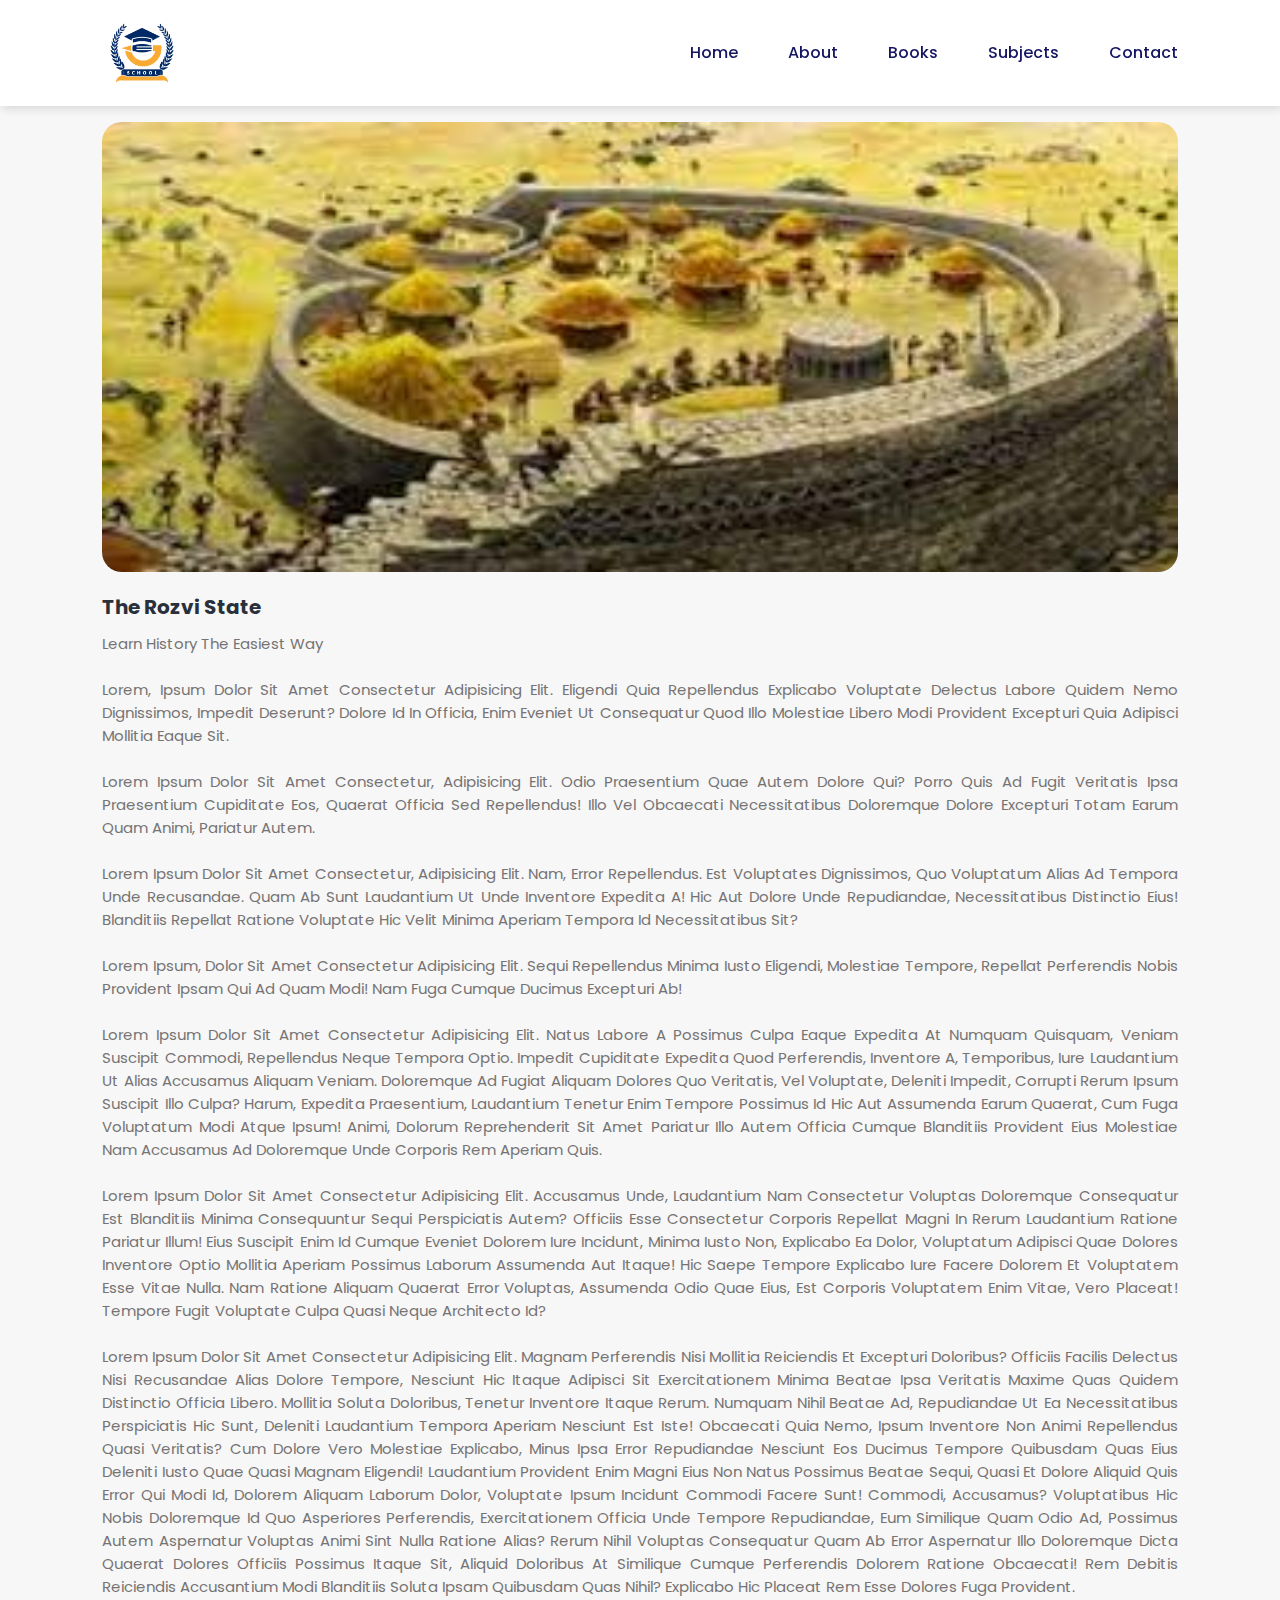
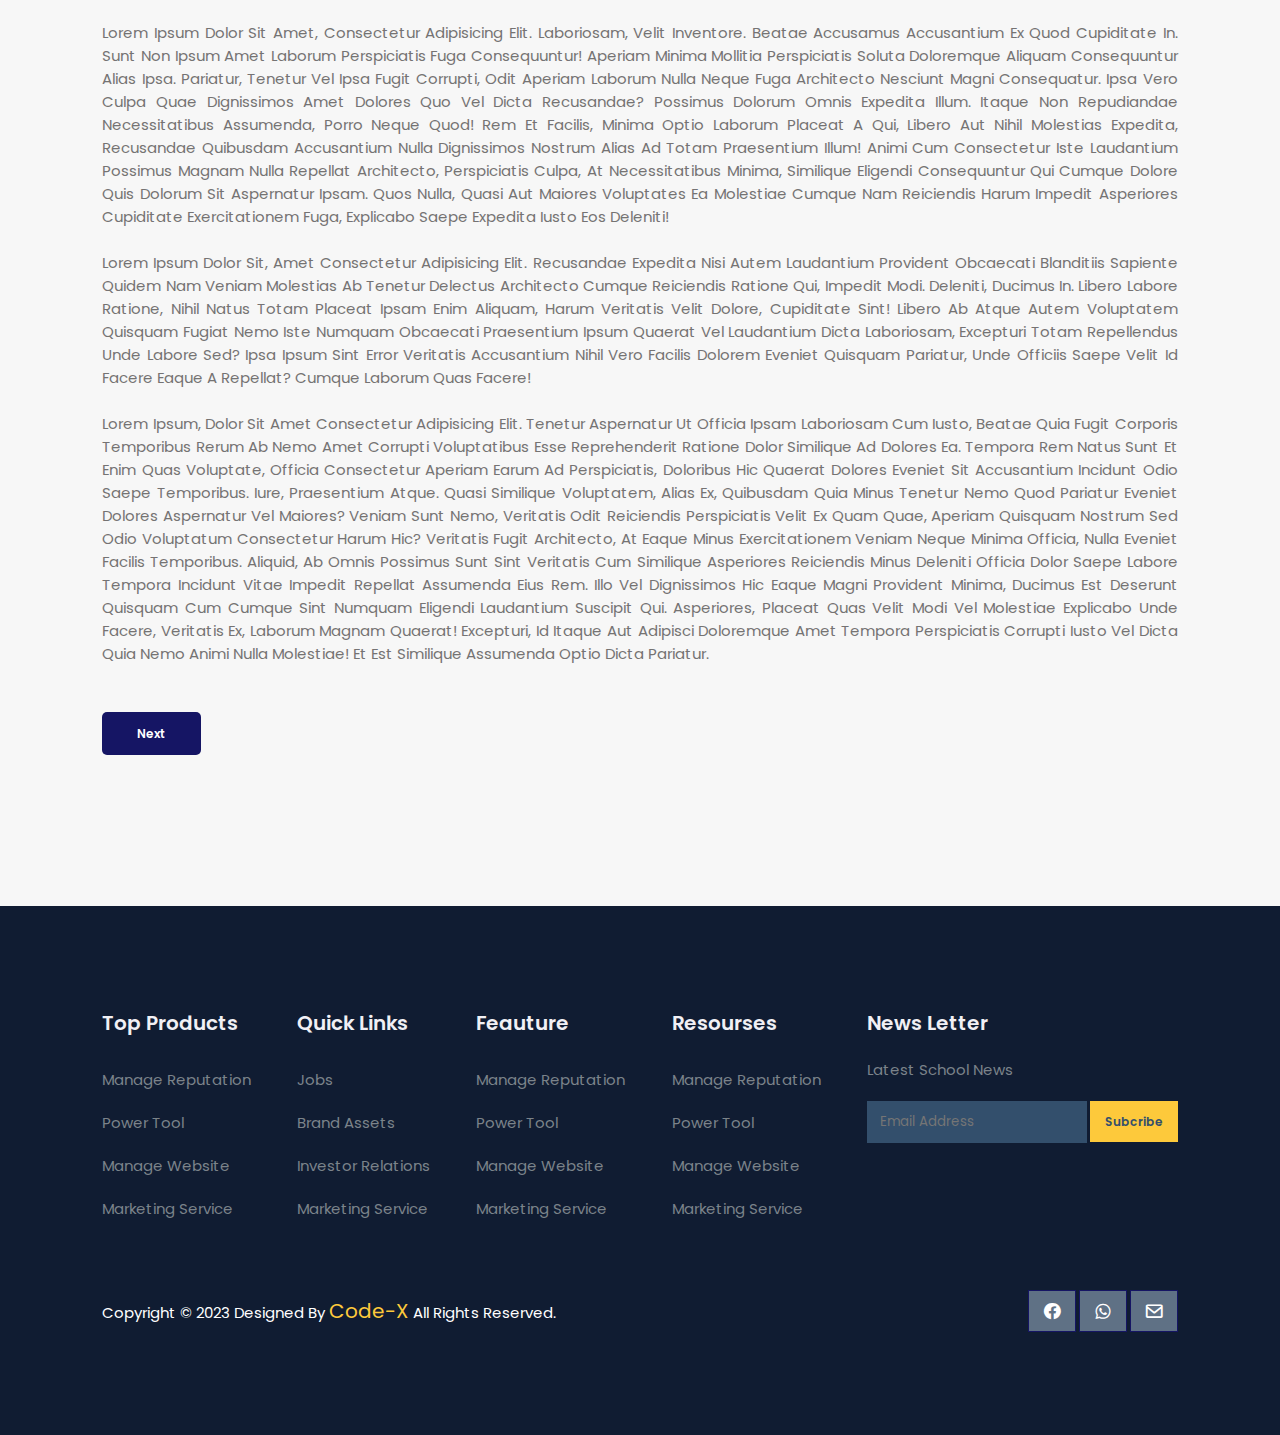
<file: historyForm1Next2.html>
<!DOCTYPE html>
<html lang="en" dir="ltr">
    <head>

        
        <meta http-equiv="X-UA-Compatible" content="IE-edge">
        <meta charset="utf-8">
        <meta name="viewport" content="width=device-width, initial-scale=1.0">
        <title>Schools</title>
        <link rel="stylesheet" href="stylee.css">
        <script src="https://code.jquery.com/jquery-3.7.0.min.js" integrity="sha256-2Pmvv0kuTBOenSvLm6bvfBSSHrUJ+3A7x6P5Ebd07/g=" crossorigin="anonymous"></script>
        <link href='https://unpkg.com/boxicons@2.1.4/css/boxicons.min.css' rel='stylesheet'>
        
     </head>

     <body>
    
            <nav>
                
                <img src="images/logo.png" alt="">
              
                <div class="navigation">
                    <ul>
                        <i class='bx bx-x' id="menu-close"></i>
                        <li> <a class="active" href="index.html">Home</a></li>
                        <li> <a  href="aboutopt.html">About</a></li>
                        <li> <a class="active" href="books.html">Books</a></li>
                        <li> <a href="subjects.html">Subjects</a></li>
                        <li> <a href="contact.html">Contact</a></li>
                    </ul>
                    <i class='bx bx-menu-alt-right' id="menu-btn"></i>
                </div>
            </nav>

            <section id="book-container">
                <div class="books bookpost">
                    <div class="post">
                        <img src="images/Rozvi.jfif" alt="">
                        <h3>The Rozvi State</h3>
                        <p>Learn History The easiest way

                            <br><br>Lorem, ipsum dolor sit amet consectetur adipisicing elit. Eligendi quia repellendus explicabo voluptate delectus labore quidem nemo dignissimos, impedit deserunt? Dolore id in officia, enim eveniet ut consequatur quod illo molestiae libero modi provident excepturi quia adipisci mollitia eaque sit.
                            <br><br>Lorem ipsum dolor sit amet consectetur, adipisicing elit. Odio praesentium quae autem dolore qui? Porro quis ad fugit veritatis ipsa praesentium cupiditate eos, quaerat officia sed repellendus! Illo vel obcaecati necessitatibus doloremque dolore excepturi totam earum quam animi, pariatur autem.
                            <br><br>Lorem ipsum dolor sit amet consectetur, adipisicing elit. Nam, error repellendus. Est voluptates dignissimos, quo voluptatum alias ad tempora unde recusandae. Quam ab sunt laudantium ut unde inventore expedita a! Hic aut dolore unde repudiandae, necessitatibus distinctio eius! Blanditiis repellat ratione voluptate hic velit minima aperiam tempora id necessitatibus sit?
                            <br><br>Lorem ipsum, dolor sit amet consectetur adipisicing elit. Sequi repellendus minima iusto eligendi, molestiae tempore, repellat perferendis nobis provident ipsam qui ad quam modi! Nam fuga cumque ducimus excepturi ab!
                            <br><br>Lorem ipsum dolor sit amet consectetur adipisicing elit. Natus labore a possimus culpa eaque expedita at numquam quisquam, veniam suscipit commodi, repellendus neque tempora optio. Impedit cupiditate expedita quod perferendis, inventore a, temporibus, iure laudantium ut alias accusamus aliquam veniam. Doloremque ad fugiat aliquam dolores quo veritatis, vel voluptate, deleniti impedit, corrupti rerum ipsum suscipit illo culpa? Harum, expedita praesentium, laudantium tenetur enim tempore possimus id hic aut assumenda earum quaerat, cum fuga voluptatum modi atque ipsum! Animi, dolorum reprehenderit sit amet pariatur illo autem officia cumque blanditiis provident eius molestiae nam accusamus ad doloremque unde corporis rem aperiam quis.
                            <br><br>Lorem ipsum dolor sit amet consectetur adipisicing elit. Accusamus unde, laudantium nam consectetur voluptas doloremque consequatur est blanditiis minima consequuntur sequi perspiciatis autem? Officiis esse consectetur corporis repellat magni in rerum laudantium ratione pariatur illum! Eius suscipit enim id cumque eveniet dolorem iure incidunt, minima iusto non, explicabo ea dolor, voluptatum adipisci quae dolores inventore optio mollitia aperiam possimus laborum assumenda aut itaque! Hic saepe tempore explicabo iure facere dolorem et voluptatem esse vitae nulla. Nam ratione aliquam quaerat error voluptas, assumenda odio quae eius, est corporis voluptatem enim vitae, vero placeat! Tempore fugit voluptate culpa quasi neque architecto id?
                            <br><br>Lorem ipsum dolor sit amet consectetur adipisicing elit. Magnam perferendis nisi mollitia reiciendis et excepturi doloribus? Officiis facilis delectus nisi recusandae alias dolore tempore, nesciunt hic itaque adipisci sit exercitationem minima beatae ipsa veritatis maxime quas quidem distinctio officia libero. Mollitia soluta doloribus, tenetur inventore itaque rerum. Numquam nihil beatae ad, repudiandae ut ea necessitatibus perspiciatis hic sunt, deleniti laudantium tempora aperiam nesciunt est iste! Obcaecati quia nemo, ipsum inventore non animi repellendus quasi veritatis? Cum dolore vero molestiae explicabo, minus ipsa error repudiandae nesciunt eos ducimus tempore quibusdam quas eius deleniti iusto quae quasi magnam eligendi! Laudantium provident enim magni eius non natus possimus beatae sequi, quasi et dolore aliquid quis error qui modi id, dolorem aliquam laborum dolor, voluptate ipsum incidunt commodi facere sunt! Commodi, accusamus? Voluptatibus hic nobis doloremque id quo asperiores perferendis, exercitationem officia unde tempore repudiandae, eum similique quam odio ad, possimus autem aspernatur voluptas animi sint nulla ratione alias? Rerum nihil voluptas consequatur quam ab error aspernatur illo doloremque dicta quaerat dolores officiis possimus itaque sit, aliquid doloribus at similique cumque perferendis dolorem ratione obcaecati! Rem debitis reiciendis accusantium modi blanditiis soluta ipsam quibusdam quas nihil? Explicabo hic placeat rem esse dolores fuga provident.
                            <br><br>Lorem ipsum dolor sit amet, consectetur adipisicing elit. Laboriosam, velit inventore. Beatae accusamus accusantium ex quod cupiditate in. Sunt non ipsum amet laborum perspiciatis fuga consequuntur! Aperiam minima mollitia perspiciatis soluta doloremque aliquam consequuntur alias ipsa. Pariatur, tenetur vel ipsa fugit corrupti, odit aperiam laborum nulla neque fuga architecto nesciunt magni consequatur. Ipsa vero culpa quae dignissimos amet dolores quo vel dicta recusandae? Possimus dolorum omnis expedita illum. Itaque non repudiandae necessitatibus assumenda, porro neque quod! Rem et facilis, minima optio laborum placeat a qui, libero aut nihil molestias expedita, recusandae quibusdam accusantium nulla dignissimos nostrum alias ad totam praesentium illum! Animi cum consectetur iste laudantium possimus magnam nulla repellat architecto, perspiciatis culpa, at necessitatibus minima, similique eligendi consequuntur qui cumque dolore quis dolorum sit aspernatur ipsam. Quos nulla, quasi aut maiores voluptates ea molestiae cumque nam reiciendis harum impedit asperiores cupiditate exercitationem fuga, explicabo saepe expedita iusto eos deleniti!
                            <br><br>Lorem ipsum dolor sit, amet consectetur adipisicing elit. Recusandae expedita nisi autem laudantium provident obcaecati blanditiis sapiente quidem nam veniam molestias ab tenetur delectus architecto cumque reiciendis ratione qui, impedit modi. Deleniti, ducimus in. Libero labore ratione, nihil natus totam placeat ipsam enim aliquam, harum veritatis velit dolore, cupiditate sint! Libero ab atque autem voluptatem quisquam fugiat nemo iste numquam obcaecati praesentium ipsum quaerat vel laudantium dicta laboriosam, excepturi totam repellendus unde labore sed? Ipsa ipsum sint error veritatis accusantium nihil vero facilis dolorem eveniet quisquam pariatur, unde officiis saepe velit id facere eaque a repellat? Cumque laborum quas facere!
                             <br><br>Lorem ipsum, dolor sit amet consectetur adipisicing elit. Tenetur aspernatur ut officia ipsam laboriosam cum iusto, beatae quia fugit corporis temporibus rerum ab nemo amet corrupti voluptatibus esse reprehenderit ratione dolor similique ad dolores ea. Tempora rem natus sunt et enim quas voluptate, officia consectetur aperiam earum ad perspiciatis, doloribus hic quaerat dolores eveniet sit accusantium incidunt odio saepe temporibus. Iure, praesentium atque. Quasi similique voluptatem, alias ex, quibusdam quia minus tenetur nemo quod pariatur eveniet dolores aspernatur vel maiores? Veniam sunt nemo, veritatis odit reiciendis perspiciatis velit ex quam quae, aperiam quisquam nostrum sed odio voluptatum consectetur harum hic? Veritatis fugit architecto, at eaque minus exercitationem veniam neque minima officia, nulla eveniet facilis temporibus. Aliquid, ab omnis possimus sunt sint veritatis cum similique asperiores reiciendis minus deleniti officia dolor saepe labore tempora incidunt vitae impedit repellat assumenda eius rem. Illo vel dignissimos hic eaque magni provident minima, ducimus est deserunt quisquam cum cumque sint numquam eligendi laudantium suscipit qui. Asperiores, placeat quas velit modi vel molestiae explicabo unde facere, veritatis ex, laborum magnam quaerat! Excepturi, id itaque aut adipisci doloremque amet tempora perspiciatis corrupti iusto vel dicta quia nemo animi nulla molestiae! Et est similique assumenda optio dicta pariatur. 
                        </p>
                        <a href="#">Next</a>

                    </div>
                </div>
            </section>

            <footer>
                <div class="footer-col">
                    <h3>Top Products</h3>
                    <li>Manage reputation</li>
                    <li>Power Tool</li>
                    <li>Manage Website</li>
                    <li>Marketing Service</li>
                </div>

                <div class="footer-col">
                    <h3>Quick Links</h3>
                    <li>Jobs</li>
                    <li>Brand Assets</li>
                    <li>Investor Relations</li>
                    <li>Marketing Service</li>
                </div>

                <div class="footer-col">
                    <h3>Feauture</h3>
                    <li>Manage reputation</li>
                    <li>Power Tool</li>
                    <li>Manage Website</li>
                    <li>Marketing Service</li>
                </div>

                <div class="footer-col">
                    <h3>Resourses</h3>
                    <li>Manage reputation</li>
                    <li>Power Tool</li>
                    <li>Manage Website</li>
                    <li>Marketing Service</li>
                </div>

                <div class="footer-col">
                    <h3>News Letter</h3>
                    <p>Latest School News</p>
                    <div class="subscribe">
                        <input type="text" placeholder="Email Address">
                        <a class="yellow"  href="#">Subcribe</a>
                    </div>



                   
                </div>


                <div class="copyright">
                    <p>Copyright © 2023 designed by <span> Code-X </span> All Rights Reserved.
                    </p>
                    <div class="prolinks">
                        <i class='bx bxl-facebook-circle'></i>
                        <i class='bx bxl-whatsapp'></i>
                        <i class='bx bx-envelope'></i>
                    </div>
                </div>

            </footer>
                  
            
            <script>
                $('#menu-btn').click(function(){
                    $('nav .navigation ul').addClass('active')
                });

                $('#menu-close').click(function(){
                    $('nav .navigation ul').removeClass('active')
                });
            </script>

<script src="https://cdn.jsdelivr.net/npm/swiper@9/swiper-bundle.min.js"></script>
<script>
    
    var swiper = new Swiper(".vehicles-slider", {
      slidesPerView: 1,
      spaceBetween: 20,
      loop:true,
      grabCursor:true,
      centeredSlides:true,
      pagination: {
        el: ".swiper-pagination",
        clickable: true,
        autoplay: {
        delay: 9500,
        disableOnInteraction: false,
      },
      },
      breakpoints: {
        0: {
          slidesPerView: 1,
       
        },
        768: {
          slidesPerView: 2,
          
        },
        991: {
          slidesPerView: 3,
    
        },
      },
    }); 

</script>

</body>
</html>
</file>
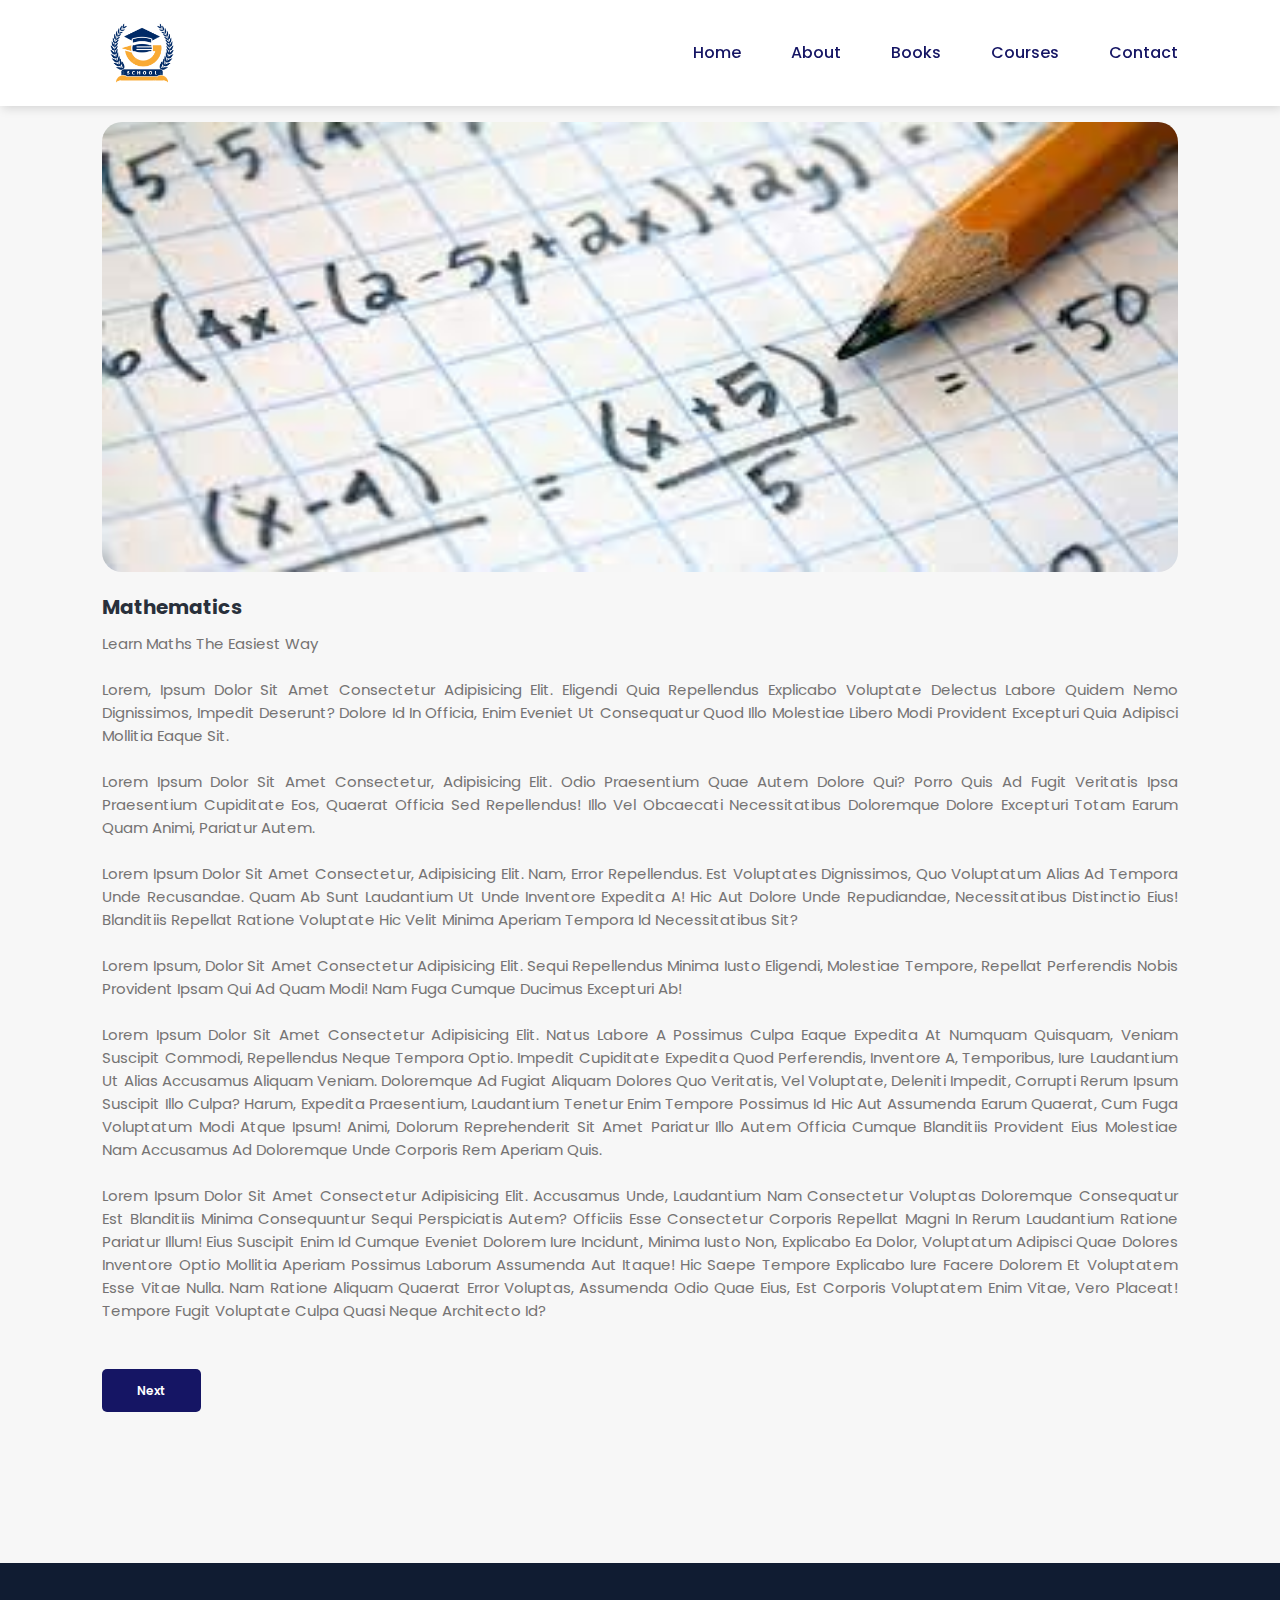
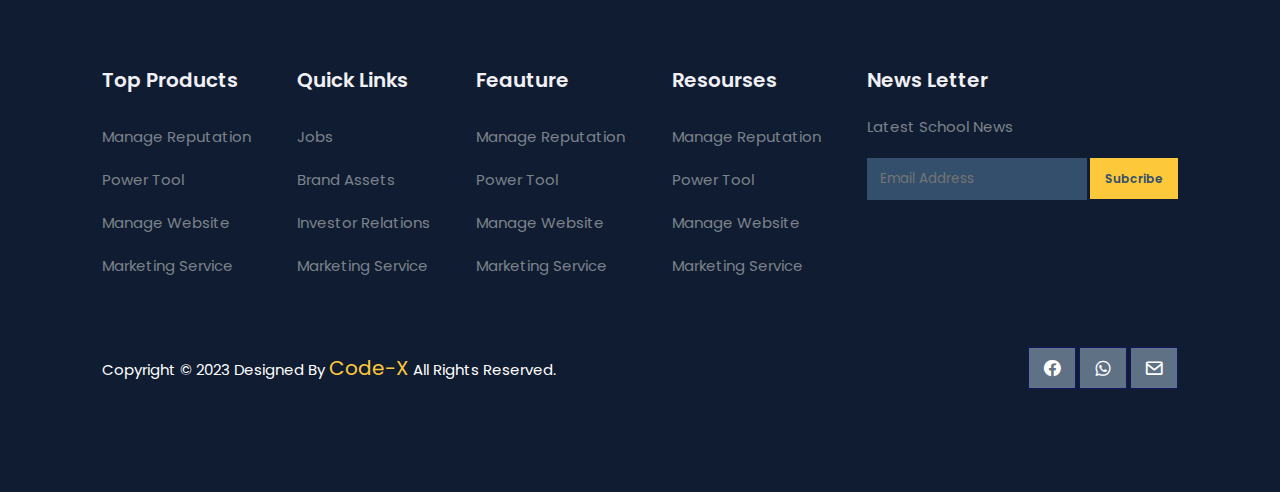
<file: post.html>
<!DOCTYPE html>
<html lang="en" dir="ltr">
    <head>

        
        <meta http-equiv="X-UA-Compatible" content="IE-edge">
        <meta charset="utf-8">
        <meta name="viewport" content="width=device-width, initial-scale=1.0">
        <title>Schools</title>
        <link rel="stylesheet" href="stylee.css">
        <script src="https://code.jquery.com/jquery-3.7.0.min.js" integrity="sha256-2Pmvv0kuTBOenSvLm6bvfBSSHrUJ+3A7x6P5Ebd07/g=" crossorigin="anonymous"></script>
        <link href='https://unpkg.com/boxicons@2.1.4/css/boxicons.min.css' rel='stylesheet'>
        
     </head>

     <body>
    
            <nav>
                
                <img src="images/logo.png" alt="">
              
                <div class="navigation">
                    <ul>
                        <i class='bx bx-x' id="menu-close"></i>
                        <li> <a class="active" href="index.html">Home</a></li>
                        <li> <a  href="aboutopt.html">About</a></li>
                        <li> <a class="active" href="books.html">Books</a></li>
                        <li> <a href="courses.html">Courses</a></li>
                        <li> <a href="contact.html">Contact</a></li>
                    </ul>
                    <i class='bx bx-menu-alt-right' id="menu-btn"></i>
                </div>
            </nav>

            <section id="book-container">
                <div class="books bookpost">
                    <div class="post">
                        <img src="images/maths.jfif" alt="">
                        <h3>Mathematics</h3>
                        <p>Learn Maths The easiest way

                            <br><br>Lorem, ipsum dolor sit amet consectetur adipisicing elit. Eligendi quia repellendus explicabo voluptate delectus labore quidem nemo dignissimos, impedit deserunt? Dolore id in officia, enim eveniet ut consequatur quod illo molestiae libero modi provident excepturi quia adipisci mollitia eaque sit.
                            <br><br>Lorem ipsum dolor sit amet consectetur, adipisicing elit. Odio praesentium quae autem dolore qui? Porro quis ad fugit veritatis ipsa praesentium cupiditate eos, quaerat officia sed repellendus! Illo vel obcaecati necessitatibus doloremque dolore excepturi totam earum quam animi, pariatur autem.
                            <br><br>Lorem ipsum dolor sit amet consectetur, adipisicing elit. Nam, error repellendus. Est voluptates dignissimos, quo voluptatum alias ad tempora unde recusandae. Quam ab sunt laudantium ut unde inventore expedita a! Hic aut dolore unde repudiandae, necessitatibus distinctio eius! Blanditiis repellat ratione voluptate hic velit minima aperiam tempora id necessitatibus sit?
                            <br><br>Lorem ipsum, dolor sit amet consectetur adipisicing elit. Sequi repellendus minima iusto eligendi, molestiae tempore, repellat perferendis nobis provident ipsam qui ad quam modi! Nam fuga cumque ducimus excepturi ab!
                            <br><br>Lorem ipsum dolor sit amet consectetur adipisicing elit. Natus labore a possimus culpa eaque expedita at numquam quisquam, veniam suscipit commodi, repellendus neque tempora optio. Impedit cupiditate expedita quod perferendis, inventore a, temporibus, iure laudantium ut alias accusamus aliquam veniam. Doloremque ad fugiat aliquam dolores quo veritatis, vel voluptate, deleniti impedit, corrupti rerum ipsum suscipit illo culpa? Harum, expedita praesentium, laudantium tenetur enim tempore possimus id hic aut assumenda earum quaerat, cum fuga voluptatum modi atque ipsum! Animi, dolorum reprehenderit sit amet pariatur illo autem officia cumque blanditiis provident eius molestiae nam accusamus ad doloremque unde corporis rem aperiam quis.
                            <br><br>Lorem ipsum dolor sit amet consectetur adipisicing elit. Accusamus unde, laudantium nam consectetur voluptas doloremque consequatur est blanditiis minima consequuntur sequi perspiciatis autem? Officiis esse consectetur corporis repellat magni in rerum laudantium ratione pariatur illum! Eius suscipit enim id cumque eveniet dolorem iure incidunt, minima iusto non, explicabo ea dolor, voluptatum adipisci quae dolores inventore optio mollitia aperiam possimus laborum assumenda aut itaque! Hic saepe tempore explicabo iure facere dolorem et voluptatem esse vitae nulla. Nam ratione aliquam quaerat error voluptas, assumenda odio quae eius, est corporis voluptatem enim vitae, vero placeat! Tempore fugit voluptate culpa quasi neque architecto id?
                            
                        </p>
                        <a href="#">Next</a>

                    </div>
                </div>
            </section>

            <footer>
                <div class="footer-col">
                    <h3>Top Products</h3>
                    <li>Manage reputation</li>
                    <li>Power Tool</li>
                    <li>Manage Website</li>
                    <li>Marketing Service</li>
                </div>

                <div class="footer-col">
                    <h3>Quick Links</h3>
                    <li>Jobs</li>
                    <li>Brand Assets</li>
                    <li>Investor Relations</li>
                    <li>Marketing Service</li>
                </div>

                <div class="footer-col">
                    <h3>Feauture</h3>
                    <li>Manage reputation</li>
                    <li>Power Tool</li>
                    <li>Manage Website</li>
                    <li>Marketing Service</li>
                </div>

                <div class="footer-col">
                    <h3>Resourses</h3>
                    <li>Manage reputation</li>
                    <li>Power Tool</li>
                    <li>Manage Website</li>
                    <li>Marketing Service</li>
                </div>

                <div class="footer-col">
                    <h3>News Letter</h3>
                    <p>Latest School News</p>
                    <div class="subscribe">
                        <input type="text" placeholder="Email Address">
                        <a class="yellow"  href="#">Subcribe</a>
                    </div>



                   
                </div>


                <div class="copyright">
                    <p>Copyright © 2023 designed by <span> Code-X </span> All Rights Reserved.
                    </p>
                    <div class="prolinks">
                        <i class='bx bxl-facebook-circle'></i>
                        <i class='bx bxl-whatsapp'></i>
                        <i class='bx bx-envelope'></i>
                    </div>
                </div>

            </footer>
            
            <script>
                $('#menu-btn').click(function(){
                    $('nav .navigation ul').addClass('active')
                });

                $('#menu-close').click(function(){
                    $('nav .navigation ul').removeClass('active')
                });
            </script>

<script src="https://cdn.jsdelivr.net/npm/swiper@9/swiper-bundle.min.js"></script>
<script>
    
    var swiper = new Swiper(".vehicles-slider", {
      slidesPerView: 1,
      spaceBetween: 20,
      loop:true,
      grabCursor:true,
      centeredSlides:true,
      pagination: {
        el: ".swiper-pagination",
        clickable: true,
        autoplay: {
        delay: 9500,
        disableOnInteraction: false,
      },
      },
      breakpoints: {
        0: {
          slidesPerView: 1,
       
        },
        768: {
          slidesPerView: 2,
          
        },
        991: {
          slidesPerView: 3,
    
        },
      },
    }); 

</script>

</body>
</html>
</file>
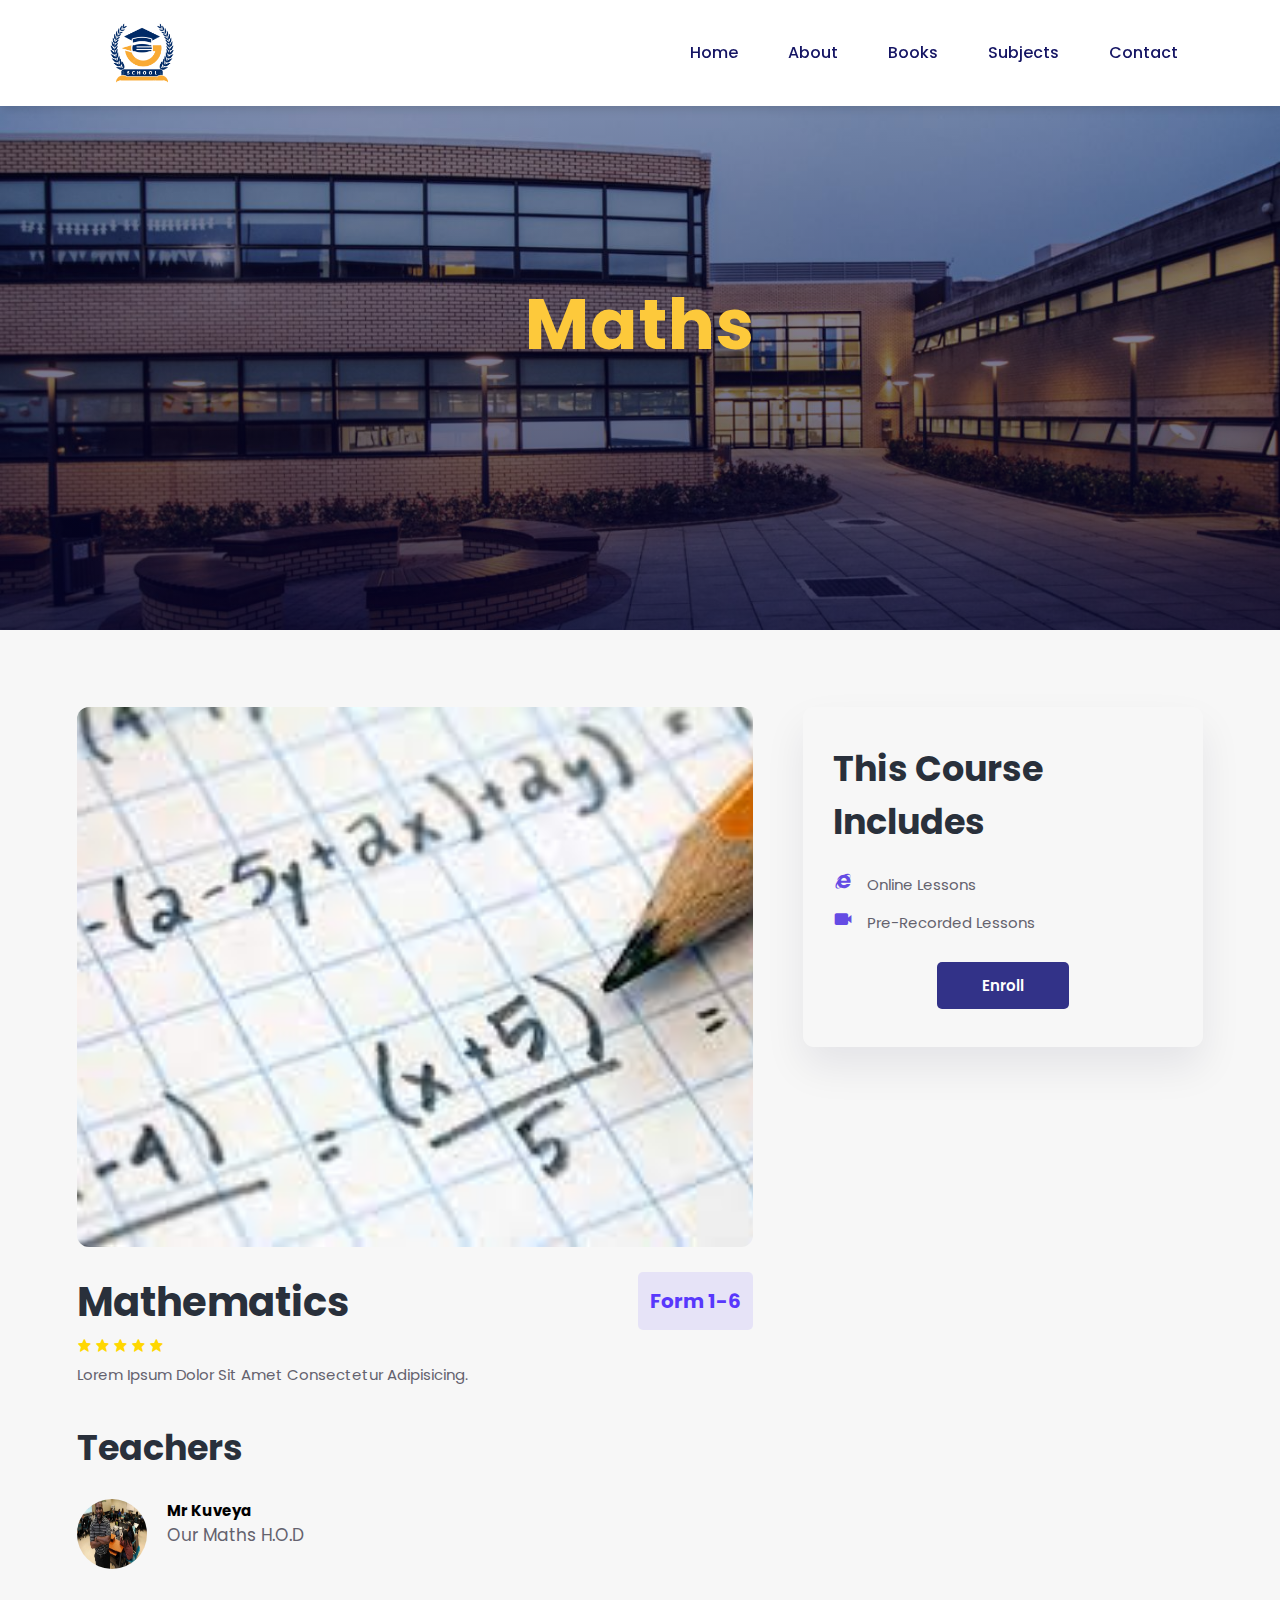
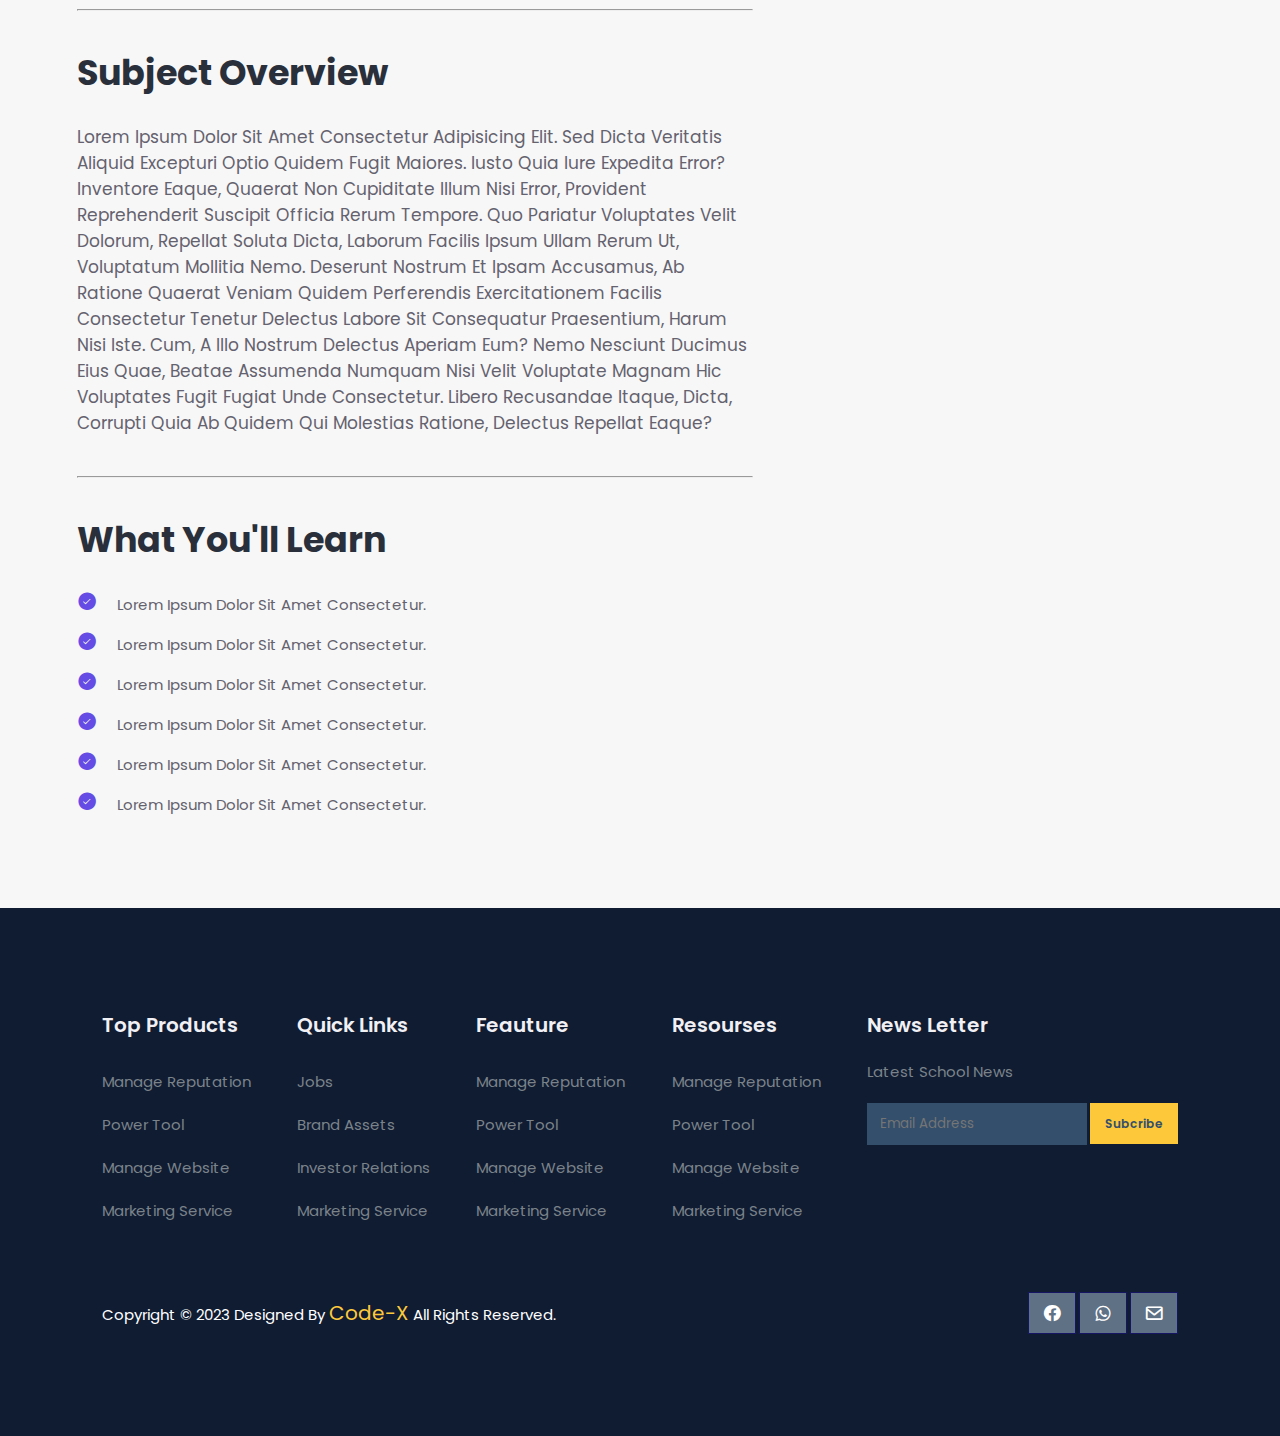
<file: subjectInner.html>
<!DOCTYPE html>
<html lang="en" dir="ltr">
    <head>

        
        <meta http-equiv="X-UA-Compatible" content="IE-edge">
        <meta charset="utf-8">
        <meta name="viewport" content="width=device-width, initial-scale=1.0">
        <title>Schools</title>
        <link rel="stylesheet" href="stylee.css">
        <script src="https://code.jquery.com/jquery-3.7.0.min.js" integrity="sha256-2Pmvv0kuTBOenSvLm6bvfBSSHrUJ+3A7x6P5Ebd07/g=" crossorigin="anonymous"></script>
        <link href='https://unpkg.com/boxicons@2.1.4/css/boxicons.min.css' rel='stylesheet'>
        
     </head>

     <body>
    
            <nav>
                
                <img src="images/logo.png" alt="">
              
                <div class="navigation">
                    <ul>
                        <i class='bx bx-x' id="menu-close"></i>
                        <li> <a class="active" href="index.html">Home</a></li>
                        <li> <a  href="aboutopt.html">About</a></li>
                        <li> <a href="books.html">Books</a></li>
                        <li><a class="active" href="subjects.html">Subjects</a></li>
                        <li> <a href="contact.html">Contact</a></li>
                    </ul>
                    <i class='bx bx-menu-alt-right' id="menu-btn"></i>
                </div>
            </nav>



            
   

            <section id="about-home">
                <h2>Maths</h2>
            </section>



          <section id="subject-inner">
            <div class="overview">
                <img class="sub-img" src="images/maths.jfif" alt="">
                <div class="subject-head">
                    <div class="s-name">
                        <h2>Mathematics</h2>
                        <div class="star">
                            <i class='bx bxs-star'></i>
                            <i class='bx bxs-star'></i>
                            <i class='bx bxs-star'></i>
                            <i class='bx bxs-star'></i>
                            <i class='bx bxs-star'></i>
                            
                        </div>
                        <p>Lorem ipsum dolor sit amet consectetur adipisicing.</p>

                    </div>
                    <span>Form 1-6</span>
                </div>
                <h3>Teachers</h3>
                <div class="tutor">
                    <img src="images/Teacher1.jpg" alt="">
                    <div class="tutor-det">
                        <h5>Mr Kuveya</h5>
                        <p>Our Maths H.O.D</p>
                    </div>
                </div>
                <hr>
                <h3>Subject Overview</h3>
                <p>Lorem ipsum dolor sit amet consectetur adipisicing elit. Sed dicta veritatis aliquid excepturi optio quidem fugit maiores. Iusto quia iure expedita error? Inventore eaque, quaerat non cupiditate illum nisi error, provident reprehenderit suscipit officia rerum tempore. Quo pariatur voluptates velit dolorum, repellat soluta dicta, laborum facilis ipsum ullam rerum ut, voluptatum mollitia nemo. Deserunt nostrum et ipsam accusamus, ab ratione quaerat veniam quidem perferendis exercitationem facilis consectetur tenetur delectus labore sit consequatur praesentium, harum nisi iste. Cum, a illo nostrum delectus aperiam eum? Nemo nesciunt ducimus eius quae, beatae assumenda numquam nisi velit voluptate magnam hic voluptates fugit fugiat unde consectetur. Libero recusandae itaque, dicta, corrupti quia ab quidem qui molestias ratione, delectus repellat eaque?</p>
                <hr>
                <h3>What you'll learn</h3>
                <div class="learn">
                    <p><i class='bx bxs-check-circle'></i>Lorem ipsum dolor sit amet consectetur.</p>
                    <p><i class='bx bxs-check-circle'></i>Lorem ipsum dolor sit amet consectetur.</p>
                    <p><i class='bx bxs-check-circle'></i>Lorem ipsum dolor sit amet consectetur.</p>
                    <p><i class='bx bxs-check-circle'></i>Lorem ipsum dolor sit amet consectetur.</p>
                    <p><i class='bx bxs-check-circle'></i>Lorem ipsum dolor sit amet consectetur.</p>
                    <p><i class='bx bxs-check-circle'></i>Lorem ipsum dolor sit amet consectetur.</p>
                </div>
            </div>

            <div class="enroll">
                <h3>This Course Includes</h3>
                <p><i class='bx bxl-internet-explorer'></i>Online Lessons</p>
                    <p><i class='bx bxs-video'></i>Pre-recorded Lessons</p>
                    <div class="enroll-btn">
                        <a class="blue" href="#">Enroll</a>
                    </div>

            </div>
          </section>

      

  




           


                




            <footer>
                <div class="footer-col">
                    <h3>Top Products</h3>
                    <li>Manage reputation</li>
                    <li>Power Tool</li>
                    <li>Manage Website</li>
                    <li>Marketing Service</li>
                </div>

                <div class="footer-col">
                    <h3>Quick Links</h3>
                    <li>Jobs</li>
                    <li>Brand Assets</li>
                    <li>Investor Relations</li>
                    <li>Marketing Service</li>
                </div>

                <div class="footer-col">
                    <h3>Feauture</h3>
                    <li>Manage reputation</li>
                    <li>Power Tool</li>
                    <li>Manage Website</li>
                    <li>Marketing Service</li>
                </div>

                <div class="footer-col">
                    <h3>Resourses</h3>
                    <li>Manage reputation</li>
                    <li>Power Tool</li>
                    <li>Manage Website</li>
                    <li>Marketing Service</li>
                </div>

                <div class="footer-col">
                    <h3>News Letter</h3>
                    <p>Latest School News</p>
                    <div class="subscribe">
                        <input type="text" placeholder="Email Address">
                        <a class="yellow"  href="#">Subcribe</a>
                    </div>



                   
                </div>


                <div class="copyright">
                    <p>Copyright © 2023 designed by <span> Code-X </span> All Rights Reserved.
                    </p>
                    <div class="prolinks">
                        <i class='bx bxl-facebook-circle'></i>
                        <i class='bx bxl-whatsapp'></i>
                        <i class='bx bx-envelope'></i>
                    </div>
                </div>

            </footer>
                  
            
            <script>
                $('#menu-btn').click(function(){
                    $('nav .navigation ul').addClass('active')
                });

                $('#menu-close').click(function(){
                    $('nav .navigation ul').removeClass('active')
                });
            </script>

</body>
</html>
</file>
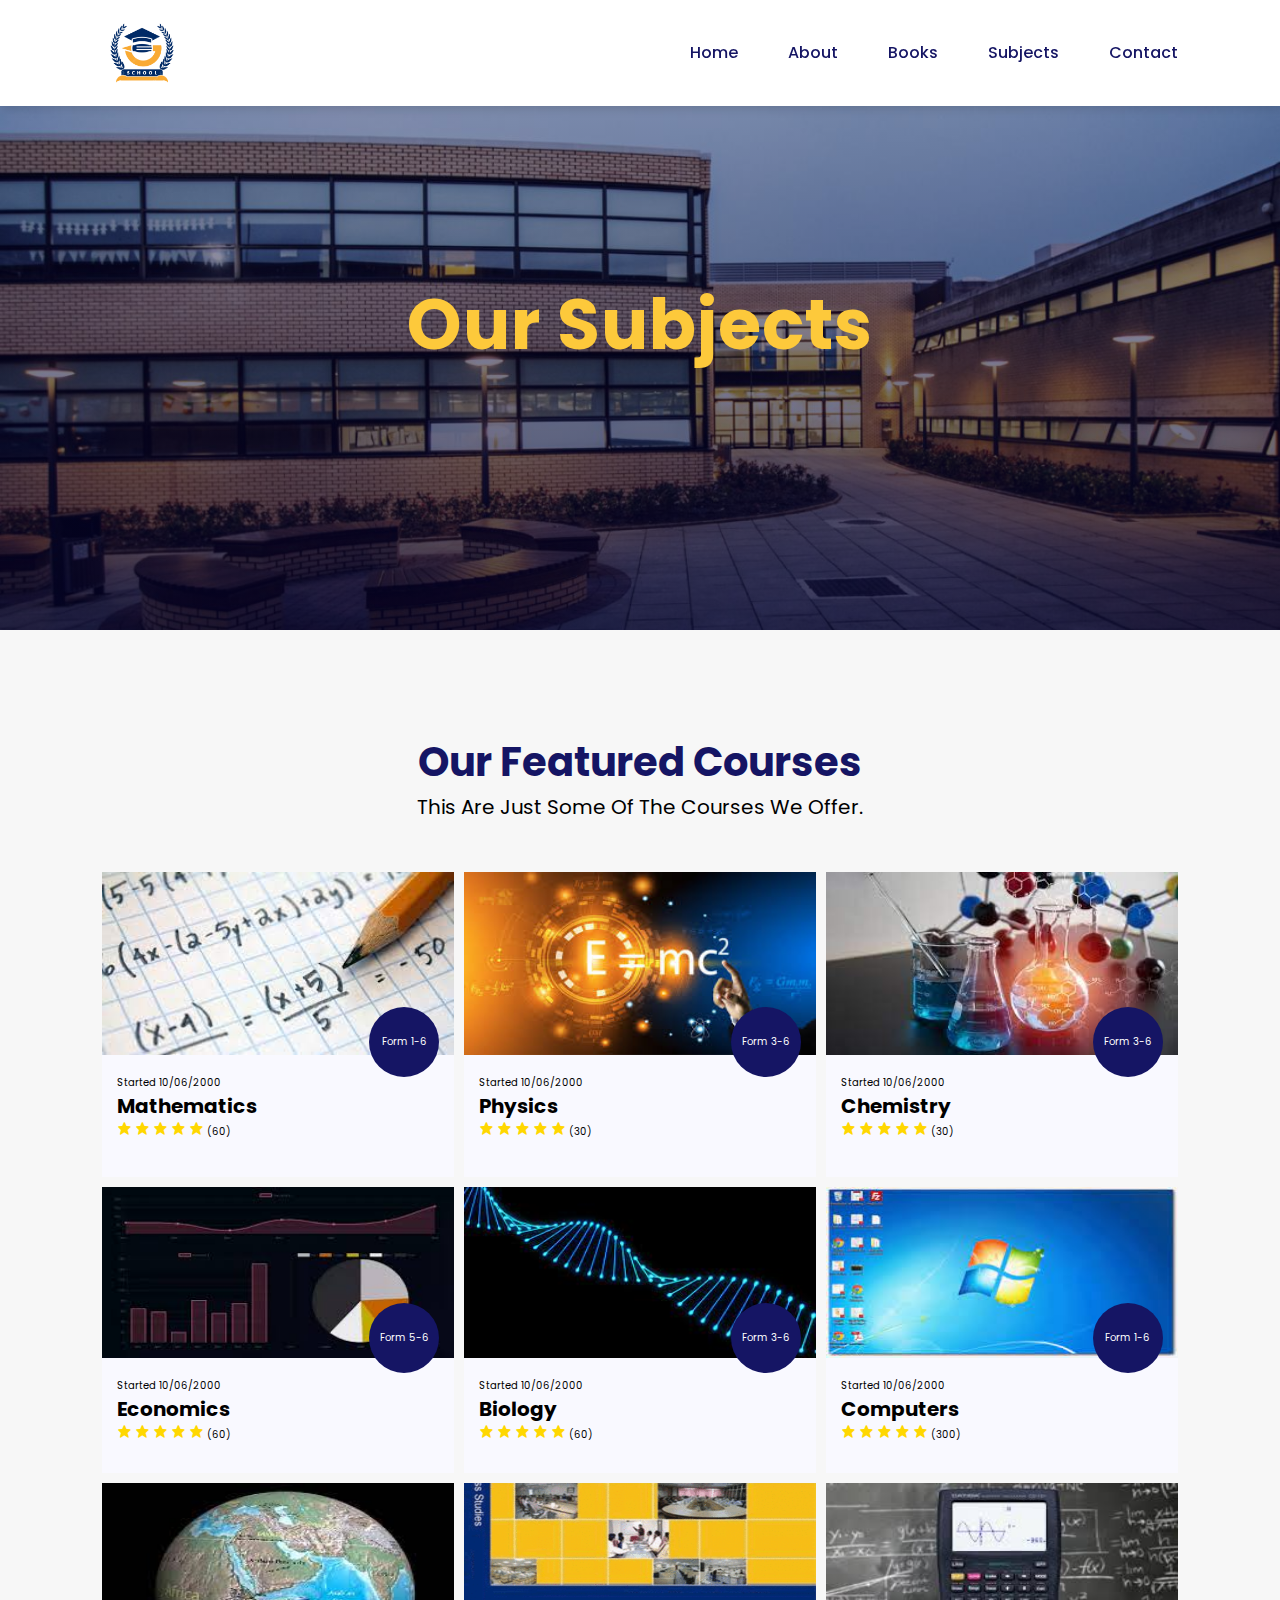
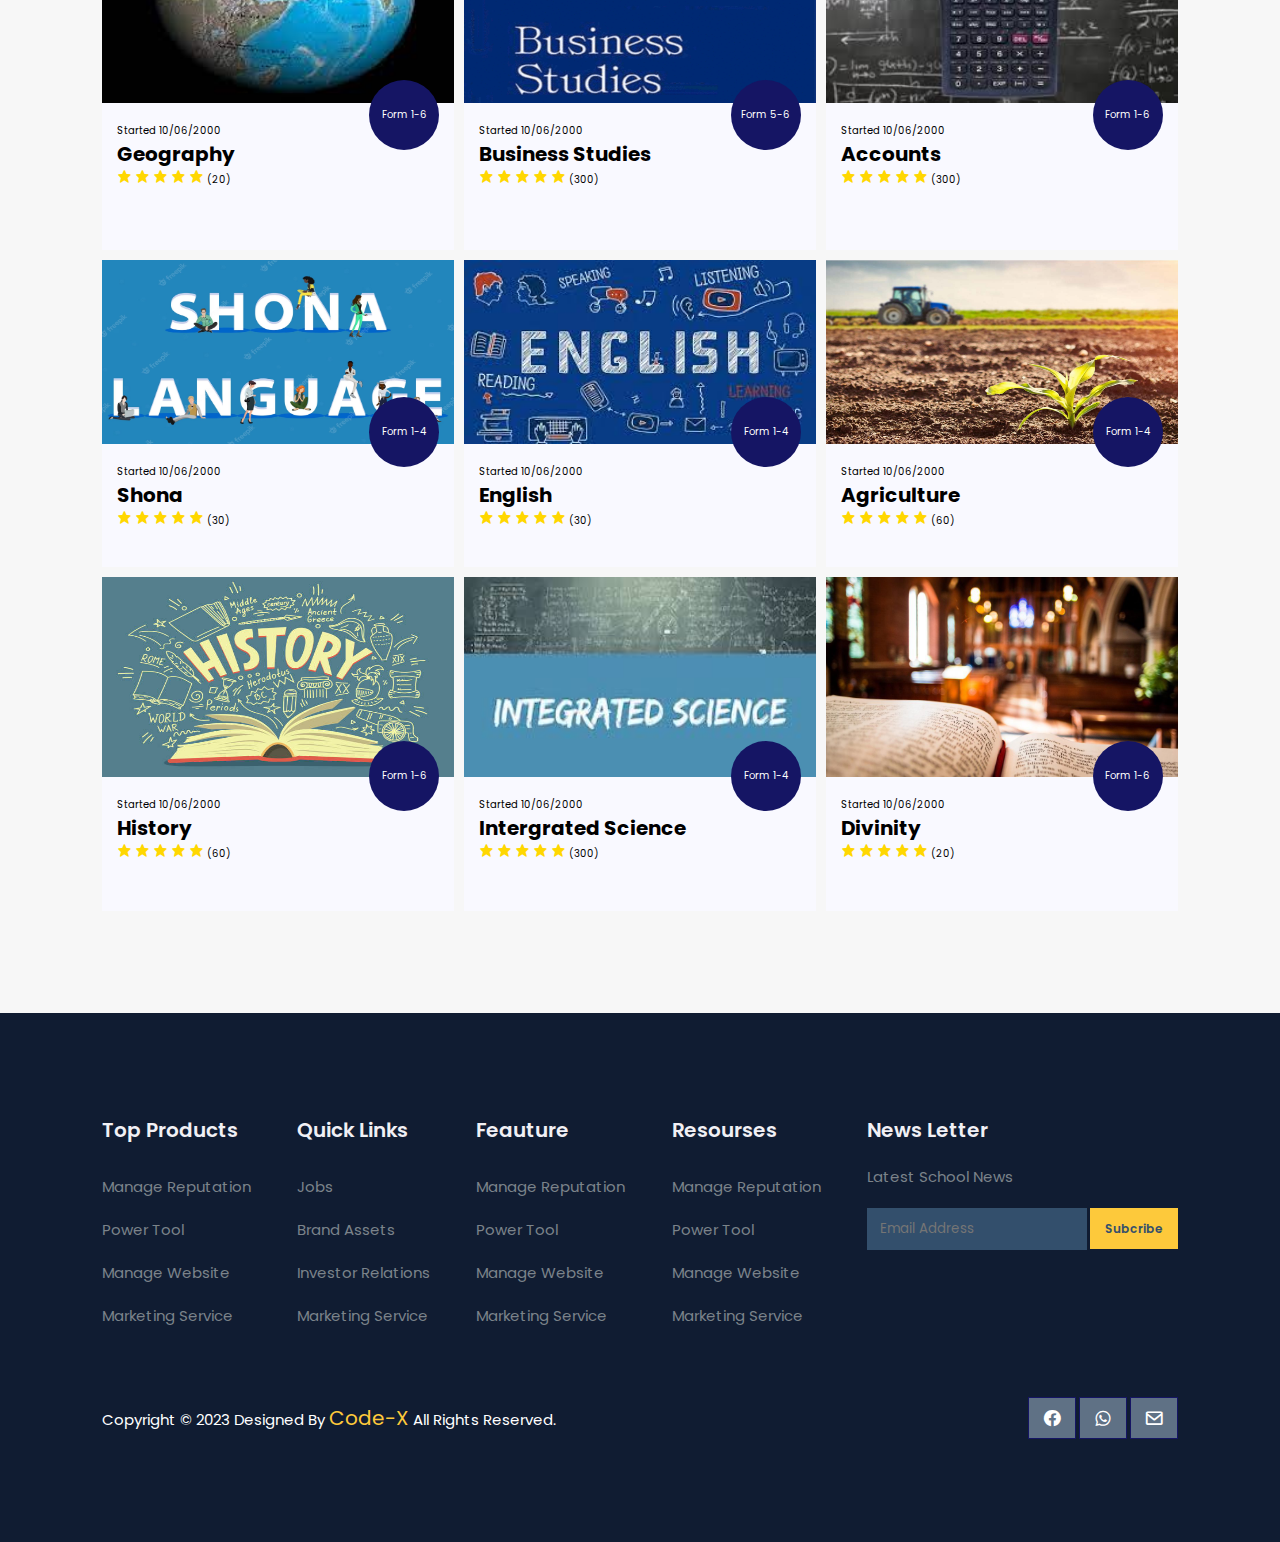
<file: subjects.html>
<!DOCTYPE html>
<html lang="en" dir="ltr">
    <head>

        
        <meta http-equiv="X-UA-Compatible" content="IE-edge">
        <meta charset="utf-8">
        <meta name="viewport" content="width=device-width, initial-scale=1.0">
        <title>Schools</title>
        <link rel="stylesheet" href="stylee.css">
        <script src="https://code.jquery.com/jquery-3.7.0.min.js" integrity="sha256-2Pmvv0kuTBOenSvLm6bvfBSSHrUJ+3A7x6P5Ebd07/g=" crossorigin="anonymous"></script>
        <link href='https://unpkg.com/boxicons@2.1.4/css/boxicons.min.css' rel='stylesheet'>
        
     </head>

     <body>
    
            <nav>
                
                <img src="images/logo.png" alt="">
              
                <div class="navigation">
                    <ul>
                        <i class='bx bx-x' id="menu-close"></i>
                        <li> <a class="active" href="index.html">Home</a></li>
                        <li> <a  href="aboutopt.html">About</a></li>
                        <li> <a href="books.html">Books</a></li>
                        <li><a class="active" href="subjects.html">Subjects</a></li>
                        <li> <a href="contact.html">Contact</a></li>
                    </ul>
                    <i class='bx bx-menu-alt-right' id="menu-btn"></i>
                </div>
            </nav>



            
   

            <section id="about-home">
                <h2>Our Subjects</h2>
            </section>



          
            <section id="course">
                <h1>our featured Courses</h1>
                <p>This are just some of the courses we offer.</p>
                    <div class="course-box">
                        <div onclick="window.location.href='subjectInner.html';" class="courses">
                            <img src="images/maths.jfif" alt="">
                            <div class="details">
                                <span>started 10/06/2000</span>
                                <h6>Mathematics</h6>
                                <div class="star">
                                    <i class='bx bxs-star'></i>
                                    <i class='bx bxs-star'></i>
                                    <i class='bx bxs-star'></i>
                                    <i class='bx bxs-star'></i>
                                    <i class='bx bxs-star'></i>
                                    <span>(60)</span>
                                </div>
                            </div>

                            <div class="cost">
                                form 1-6
                            </div>
                        </div>

                        <div class="courses">
                            <img src="images/physics.jfif" alt="">
                            <div class="details">
                                <span>started 10/06/2000</span>
                                <h6>physics</h6>
                                <div class="star">
                                    <i class='bx bxs-star'></i>
                                    <i class='bx bxs-star'></i>
                                    <i class='bx bxs-star'></i>
                                    <i class='bx bxs-star'></i>
                                    <i class='bx bxs-star'></i>
                                    <span>(30)</span>
                                </div>
                            </div>

                            <div class="cost">
                                form 3-6
                            </div>
                        </div>

                        <div class="courses">
                            <img src="images/chem.jfif" alt="">
                            <div class="details">
                                <span>started 10/06/2000</span>
                                <h6>Chemistry</h6>
                                <div class="star">
                                    <i class='bx bxs-star'></i>
                                    <i class='bx bxs-star'></i>
                                    <i class='bx bxs-star'></i>
                                    <i class='bx bxs-star'></i>
                                    <i class='bx bxs-star'></i>
                                    <span>(30)</span>
                                </div>
                            </div>

                            <div class="cost">
                                form 3-6
                            </div>
                        </div>

                        <div class="courses">
                            <img src="images/economics.jfif" alt="">
                            <div class="details">
                                <span>started 10/06/2000</span>
                                <h6>Economics</h6>
                                <div class="star">
                                    <i class='bx bxs-star'></i>
                                    <i class='bx bxs-star'></i>
                                    <i class='bx bxs-star'></i>
                                    <i class='bx bxs-star'></i>
                                    <i class='bx bxs-star'></i>
                                    <span>(60)</span>
                                </div>
                            </div>

                            <div class="cost">
                                form 5-6
                            </div>
                        </div>

                        <div class="courses">
                            <img src="images/kk.jfif" alt="">
                            <div class="details">
                                <span>started 10/06/2000</span>
                                <h6>Biology</h6>
                                <div class="star">
                                    <i class='bx bxs-star'></i>
                                    <i class='bx bxs-star'></i>
                                    <i class='bx bxs-star'></i>
                                    <i class='bx bxs-star'></i>
                                    <i class='bx bxs-star'></i>
                                    <span>(60)</span>
                                </div>
                            </div>

                            <div class="cost">
                                form 3-6
                            </div>
                        </div>

                        <div class="courses">
                            <img src="images/compute.jfif" alt="">
                            <div class="details">
                                <span>started 10/06/2000</span>
                                <h6>Computers</h6>
                                <div class="star">
                                    <i class='bx bxs-star'></i>
                                    <i class='bx bxs-star'></i>
                                    <i class='bx bxs-star'></i>
                                    <i class='bx bxs-star'></i>
                                    <i class='bx bxs-star'></i>
                                    <span>(300)</span>
                                </div>
                            </div>

                            <div class="cost">
                                form 1-6
                            </div>
                        </div>

                        <div class="courses">
                            <img src="images/geo.jfif" alt="">
                            <div class="details">
                                <span>started 10/06/2000</span>
                                <h6>Geography</h6>
                                <div class="star">
                                    <i class='bx bxs-star'></i>
                                    <i class='bx bxs-star'></i>
                                    <i class='bx bxs-star'></i>
                                    <i class='bx bxs-star'></i>
                                    <i class='bx bxs-star'></i>
                                    <span>(20)</span>
                                </div>
                            </div>

                            <div class="cost">
                                form 1-6
                            </div>
                        </div>

                        <div class="courses">
                            <img src="images/bus.webp" alt="">
                            <div class="details">
                                <span>started 10/06/2000</span>
                                <h6>Business Studies</h6>
                                <div class="star">
                                    <i class='bx bxs-star'></i>
                                    <i class='bx bxs-star'></i>
                                    <i class='bx bxs-star'></i>
                                    <i class='bx bxs-star'></i>
                                    <i class='bx bxs-star'></i>
                                    <span>(300)</span>
                                </div>
                            </div>

                            <div class="cost">
                                form 5-6
                            </div>
                        </div>

                        <div class="courses">
                            <img src="images/calc.jfif" alt="">
                            <div class="details">
                                <span>started 10/06/2000</span>
                                <h6>Accounts</h6>
                                <div class="star">
                                    <i class='bx bxs-star'></i>
                                    <i class='bx bxs-star'></i>
                                    <i class='bx bxs-star'></i>
                                    <i class='bx bxs-star'></i>
                                    <i class='bx bxs-star'></i>
                                    <span>(300)</span>
                                </div>
                            </div>

                            <div class="cost">
                                form 1-6
                            </div>
                        </div>
                        <div class="courses">
                            <img src="images/shonisto.avif" alt="">
                            <div class="details">
                                <span>started 10/06/2000</span>
                                <h6>Shona</h6>
                                <div class="star">
                                    <i class='bx bxs-star'></i>
                                    <i class='bx bxs-star'></i>
                                    <i class='bx bxs-star'></i>
                                    <i class='bx bxs-star'></i>
                                    <i class='bx bxs-star'></i>
                                    <span>(30)</span>
                                </div>
                            </div>

                            <div class="cost">
                                form 1-4
                            </div>
                        </div>

                        <div class="courses">
                            <img src="images/english.jfif" alt="">
                            <div class="details">
                                <span>started 10/06/2000</span>
                                <h6>English</h6>
                                <div class="star">
                                    <i class='bx bxs-star'></i>
                                    <i class='bx bxs-star'></i>
                                    <i class='bx bxs-star'></i>
                                    <i class='bx bxs-star'></i>
                                    <i class='bx bxs-star'></i>
                                    <span>(30)</span>
                                </div>
                            </div>

                            <div class="cost">
                                form 1-4
                            </div>
                        </div>

                        <div class="courses">
                            <img src="images/agric.jpg" alt="">
                            <div class="details">
                                <span>started 10/06/2000</span>
                                <h6>Agriculture</h6>
                                <div class="star">
                                    <i class='bx bxs-star'></i>
                                    <i class='bx bxs-star'></i>
                                    <i class='bx bxs-star'></i>
                                    <i class='bx bxs-star'></i>
                                    <i class='bx bxs-star'></i>
                                    <span>(60)</span>
                                </div>
                            </div>

                            <div class="cost">
                                form 1-4
                            </div>
                        </div>

                        <div class="courses">
                            <img src="images/hist.jpg" alt="">
                            <div class="details">
                                <span>started 10/06/2000</span>
                                <h6>History</h6>
                                <div class="star">
                                    <i class='bx bxs-star'></i>
                                    <i class='bx bxs-star'></i>
                                    <i class='bx bxs-star'></i>
                                    <i class='bx bxs-star'></i>
                                    <i class='bx bxs-star'></i>
                                    <span>(60)</span>
                                </div>
                            </div>

                            <div class="cost">
                                form 1-6
                            </div>
                        </div>

                        <div class="courses">
                            <img src="images/Inter-science.jfif" alt="">
                            <div class="details">
                                <span>started 10/06/2000</span>
                                <h6>Intergrated Science</h6>
                                <div class="star">
                                    <i class='bx bxs-star'></i>
                                    <i class='bx bxs-star'></i>
                                    <i class='bx bxs-star'></i>
                                    <i class='bx bxs-star'></i>
                                    <i class='bx bxs-star'></i>
                                    <span>(300)</span>
                                </div>
                            </div>

                            <div class="cost">
                                form 1-4
                            </div>
                        </div>

                        <div class="courses">
                            <img src="images/Div.jpg" alt="">
                            <div class="details">
                                <span>started 10/06/2000</span>
                                <h6>Divinity</h6>
                                <div class="star">
                                    <i class='bx bxs-star'></i>
                                    <i class='bx bxs-star'></i>
                                    <i class='bx bxs-star'></i>
                                    <i class='bx bxs-star'></i>
                                    <i class='bx bxs-star'></i>
                                    <span>(20)</span>
                                </div>
                            </div>

                            <div class="cost">
                                form 1-6
                            </div>
                        </div>





                  
              

                     

                      

                        
                    </div>
  
            </section>
        
        


      

  




           


                




            <footer>
                <div class="footer-col">
                    <h3>Top Products</h3>
                    <li>Manage reputation</li>
                    <li>Power Tool</li>
                    <li>Manage Website</li>
                    <li>Marketing Service</li>
                </div>

                <div class="footer-col">
                    <h3>Quick Links</h3>
                    <li>Jobs</li>
                    <li>Brand Assets</li>
                    <li>Investor Relations</li>
                    <li>Marketing Service</li>
                </div>

                <div class="footer-col">
                    <h3>Feauture</h3>
                    <li>Manage reputation</li>
                    <li>Power Tool</li>
                    <li>Manage Website</li>
                    <li>Marketing Service</li>
                </div>

                <div class="footer-col">
                    <h3>Resourses</h3>
                    <li>Manage reputation</li>
                    <li>Power Tool</li>
                    <li>Manage Website</li>
                    <li>Marketing Service</li>
                </div>

                <div class="footer-col">
                    <h3>News Letter</h3>
                    <p>Latest School News</p>
                    <div class="subscribe">
                        <input type="text" placeholder="Email Address">
                        <a class="yellow"  href="#">Subcribe</a>
                    </div>



                   
                </div>


                <div class="copyright">
                    <p>Copyright © 2023 designed by <span> Code-X </span> All Rights Reserved.
                    </p>
                    <div class="prolinks">
                        <i class='bx bxl-facebook-circle'></i>
                        <i class='bx bxl-whatsapp'></i>
                        <i class='bx bx-envelope'></i>
                    </div>
                </div>

            </footer>
                  
            
            <script>
                $('#menu-btn').click(function(){
                    $('nav .navigation ul').addClass('active')
                });

                $('#menu-close').click(function(){
                    $('nav .navigation ul').removeClass('active')
                });
            </script>

</body>
</html>
</file>
<file: stylee.css>
@import url('https://fonts.googleapis.com/css2?family=Poppins:ital,wght@0,200;0,300;0,400;0,500;0,600;1,400&family=Roboto:ital@0;1&display=swap');

*{
    font-family: 'poppins', sans-serif;
    padding: 0;
    margin: 0;
    box-sizing: border-box;
    list-style: none;
    scroll-behavior: smooth;
    text-decoration: none;
    transition: all .2s linear;
    text-transform: capitalize;
}
*::selection{
    background: rgb(100, 100, 168);
    color: #fff;
}
html{
    font-size: 62.5%;
    overflow-x: hidden;
    scroll-behavior: smooth;
    scroll-padding-top: 6rem;
}
body{
    background: #f7f7f7;
}
section{
    padding: 2rem 9%;
    overflow-x: hidden;
}
h1{
    font-size: 4rem;
    color: rgb(21,21,100);
}
h2{
    font-size: 4rem;
}
h3{
    font-size: 6rem;
}
h6{
    font-size: 2rem;
}
span{
    font-size: 1rem;
}
p{
    font-size: 2rem;
    
}


nav{
    position: fixed;
    width: 100%;
    background-color: #fff;
    display: flex;
    flex-direction: row;
    justify-content: space-between;
    align-items: center;
    padding: 1vw 8vw;
    box-shadow: 2px 2px 10px rgba(0,0,0, 0.15);
    z-index: 999;
}

nav img{
    width: 80px;
    cursor: pointer;
}
nav h2{
    font-size: 3rem;
    color: #fDC93B;
    
}

nav .navigation{
  display: flex;  
}

#menu-btn{
    width: 30px;
    height: 30px;
    font-size: 3rem;
    display: none;
}

#menu-close{
    width: 30px;
    height: 30px;
    font-size: 2rem;
    display: none;
}
nav .navigation ul{
    display: flex;
    justify-content: flex-end;
    align-items: center;

}

nav .navigation ul li{
    list-style: none;
    margin-left: 50px;
    
}

nav .navigation ul li a{
    text-decoration: none;
    color: rgb(21,21,100);
    font-size: 16px;
    font-weight: 500;
    transition: .3s ease;
}
nav .navigation ul.active,
nav .navigation ul li a:hover{
    color: #fDC93B;
}

#home{
    background-image: linear-gradient(rgba(9,5,54,0.3),rgba(5,4,46,0.7)),url(images/homepage.jpg);
    width: 100%;
    height: 100vh;
    background-size: cover;
    background-position: center;
    display: flex;
    flex-direction: column;
    justify-content: center;
    align-items: center;
    text-align: center;
    padding-top: 40px;
    margin-bottom: 5rem;
}

#home h2{
    color: #fDC93B;
    font-size: 10rem;
    letter-spacing: 1px;
}
#home p{
    width: 50%;
    color: #fff;
    font-size: 2rem;
    line-height: 25px;
}
#home  .btn{
    margin-top: 30px;
    
}
#home  a{
    text-decoration: none;
    font-size: .9rem;
    padding: 13px 35px;
    background-color: #fff;
    font-weight: 600;
    border-radius: 5px;
}
#home  a.blue{
    color: #fff;
    background-color: rgb(21,21,100);
    font-size: 1.5rem;
    transition: .3s ease;
}

#home a.blue:hover{
    color: rgb(21,21,100);
    background-color: #fff;
}


#home  a.yellow{
    color: #fff;
    background-color: #fDC93B;
    font-size: 1.5rem;
    transition: .3s ease;
}

#home a.yellow:hover{
    color: rgb(21,21,100);
    background-color: #fff;
}







#course{
    padding: 8vw 8vw 8vw 8vw;
    text-align: center;

}
#course .course-box{
    display: grid;
    grid-template-columns: repeat(auto-fit, minmax(320px, 1fr));
    grid-gap: 1rem;
    margin-top: 50px;
}

#course .courses{
text-align: start;
background-color:#F9F9FF ;
height: 100%;
position: relative;
}

#course .courses img{
    width: 100%;
    height: 60%;
    background-size: cover;
    background-position: center;
}

#course .courses .details{
    padding: 15px 15px 0 15px;
}


#course .courses .details i{
    color: gold;
    font-size: 1.5rem;
}

#course .courses .cost{
    background-color: rgb(21,21,100);
    color: #fff;
    line-height: 70px;
    width: 70px;
    height: 70px;
    text-align: center;
    border-radius: 50%;
    position: absolute;
    right: 15px;
    bottom:100px ;
   
}

#registration{
    padding: 6vw 8vw 6vw 8vw;
    background-image: linear-gradient(rgb(99,112,168,.5), rgb(81,91,233,.5)), url(images/sign\ up.jfif);
    width: 100%;
    height: 100%;
    background-size: cover;
    background-position: center;
    display: flex;
    justify-content: space-between;
    align-items: center;
}

#registration .reminder{
    color: #fff;
}

#registration .reminder h1{
    color: #fff;
}

#registration .reminder .time{
    display: flex;
    margin-top: 40px;
}

#registration .reminder .time .date{
    text-align: center;
    padding: 11px 33px;
    background: rgba(255,255,255, .25);
    backdrop-filter: blur(4px);
    box-shadow: 0 8px 32px 0 rgba(31,38,135, .37);
    border-radius: 5px;
    margin: 0 5px 10px 5px;
    border: 1px solid rgba(255,255,255, .18);
    font-size: 1.1rem;
    font-weight: 600;
}

#registration .form{
    background: #fff;
    border-radius: 8px;
    display: flex;
    flex-direction: column;
    padding: 40px;
    box-shadow: 0 8px 32px 0 rgba(31,38,135, .37);
}
#registration .form h3{
    font-size: 2rem;
    color: #000;
}

#registration .form input{
    margin: 15px 0;
    padding: 15px 10px;
    border: 1px solid rgb(128, 114, 179);
    outline: none;
}

#registration .form input::placeholder{
    color: #413c3c;
    font-weight: 500;
    font-size: 1rem;
}

#registration .form a.yellow{

    text-decoration: none;
    font-size: .9rem;
    padding: 13px 35px;
    background-color: #fff;
    font-weight: 600;
    border-radius: 5px;

    color: #fff;
    background-color: #fDC93B;
    font-size: 1.2rem;
    transition: .3s ease;
}

#registration .form a.yellow:hover{
    color: rgb(21,21,100);
    background-color: #fff;
}

#registration .form .btn{
    margin-top: 20px;
}

#experts{
    padding: 8vw 8vw 8vw 8vw;
    text-align: center;
}

#experts .expert-box{
    display: grid;
    grid-template-columns: repeat(auto-fit, minmax(250px, 1fr));
    grid-gap: 1rem;
    margin-top: 50px;

}
#experts .expert-box img{
    border-radius: 50%;
    width:200px ;
    height: 200px;

}

#experts .expert-box .profile{
    background-color: rgb(217, 217, 226);
    padding: 30px 10px;
}

.prolinks{
margin-top: 10px;
}

.prolinks i{
    padding: 10px 13px;
    border: 1px solid rgb(21,21,100);
    cursor: pointer;
    font-size: 2rem;
    color: rgb(21,21,100);
    transition: 0.3s ease;
}

.prolinks i:hover{
    background: #fDC93B;
    border: 1px solid rgb(21,21,100);
    color:#fff;
    cursor: pointer;
}

footer{
padding: 8vw;
background-color: #101C32;
display: flex;
justify-content: space-between;
align-items: flex-start;
flex-wrap: wrap;
}

footer .footer-col{
    padding-bottom: 40px;
}

footer h3{
    color: rgb(241,240, 245);
    font-weight: 600;
    padding-bottom: 20px;
    font-size: 2rem;
}

footer li{
    list-style: none;
    color: #7b838a;
    padding: 10px 0;
    font-size: 15px;
    cursor: pointer;
    transition: .3s ease;
}

footer li:hover{
    color: rgb(241,240, 245);
}

footer p{
    color: #7b838a;
    font-size: 1.5rem;
}
footer .subscribe{
    margin-top: 20px;
}

footer input{
    width: 220px;
    padding: 11px 13px;
    border: none;
    background: #334F6C;
    outline: none;
    color: #fff;
}

footer .subscribe a{
    
    text-decoration: none;
    font-size: .9rem;
    padding: 12px 15px;
    background: #334F6C;
    font-weight: 600;
   
}

footer .subscribe a.yellow{
color: #334F6C;
    background-color: #fDC93B;
    font-size: 1.2rem;
    transition: .3s ease;
}

footer .subscribe a.yellow:hover{
    color: rgb(21,21,100);
    background-color: #fff;
}

footer .copyright{
    margin-top: 20px;
    display: flex;
    justify-content: space-between;
    align-items: center;
    width: 100%;
    flex-wrap: wrap;
}

footer .copyright p{
    color: #fff;
}

footer .copyright span{
    color: #fDC93B;
    font-size: 2rem;
}


footer .copyright .prolinks{
    margin-top: 0px;
    }
    
    footer .copyright .prolinks i{
     background-color: #5f7185;
     color: #fff;
    }
    
    footer .copyright .prolinks i:hover{
        background: #fDC93B;
        color: #2c2c2c;
        cursor: pointer;
    }



/*home second sec*/
#count{
    height: 100vh;
    
    
}
.count .box-container{
    display: grid;
    grid-template-columns: repeat(auto-fit, minmax(27rem, 1fr));
    gap: 1.5rem;
    align-items: flex-start;
  
    }
    .count .box-container .box{
        background-color: var(--light-bg);
        border-radius: .5rem;
        padding: 1rem;
        display: flex;
        align-items: center;
        justify-content: center;
        gap: 2.5rem;
    }
    
    .count .box-container .box .content h3{
        font-size: 2rem;
        color: #fDC93B;;
        margin-bottom: .5rem;
    
    }
    
    .count .box-container .box .content p{
        font-size: 1.6rem;
        color: #666;
    }
    

/*about*/

#about-home{
    background-image: linear-gradient(rgba(9,5,54,0.3),rgba(5,4,46,0.7)),url(images/about.jpg);
    width: 100%;
    height: 70vh;
    background-size: cover;
    background-position: center;
    display: flex;
    flex-direction: column;
    justify-content: center;
    align-items: center;
    text-align: center;
    padding-top: 40px;
}

#about-home h2{
    color: #fDC93B;
    font-size: 7rem;
    letter-spacing: 1px;
}

#about-container{
    width: 100%;
    height: 70vh;
    display: flex;
    align-items: center;
    text-align: center;
    padding: 2rem ;
    margin-bottom: 20px;
}
#about-container .about-img {
    width: 100%; 
}

#about-container .about-img img {
    width: 100%; 
}

#about-container .about-text{
    width: 100%;
    
 padding: 2rem;
}

#about-container .about-text h2{
    font-size: 4rem;
    color: rgb(21,21,100);
 
}

#about-container .about-text p{
  
    color: #666;
    font-weight:300 ;
}







.speciality .box-container{
    display: flex;
    flex-wrap: wrap;
    gap: 4.5rem;
    margin-top: 5rem;
    margin-bottom: 5rem;
}

.speciality .box-container .box{
    flex: 1 1 30rem;
    position: relative;
    overflow: hidden;
    box-shadow: 0 .5rem  0 #333;
    padding: 5rem;
    cursor: pointer;
    border-radius: .5rem;
    
}

.speciality .box-container .box .image{
    height: 100%;
    width: 100%;
    object-fit: cover;
    position: absolute;
    top: -100%; left: 0;
    overflow-y: hidden;
    background-color: #f7f7f7;
    color: #333;
    align-items: center;
    text-align: center;
    justify-content: center;
 
    padding: 2rem;
}
.speciality .box-container .box .content{
    text-align: center;
    
    padding: 2rem;
}


.speciality .box-container .box .content h3{
    font-size: 3.5rem;
    color: rgb(21,21,100);
}



.speciality .box-container .box:hover .image{
    top: 0;
}

.speciality .box-container .box:hover .p{
    transform: translateY(100%);
}

#trust{
    text-align: center;
    padding: 2rem ;
}
#trust .trust-img {
  margin-top: 60px;
    padding: 2rem;

  align-items: center;  
}
#trust .trust-img img{
    width: 100px;
    height: auto;
   
}



/*books*/

#book-container{
    display: flex;
    align-items: flex-start;
    justify-content: space-between;
    padding: 8vw;
}

#book-container .books{
    width: 60%;
}

#book-container .books img{
    width: 70%;
    border-radius: 20px;
}

#book-container .books .post{
    padding-bottom: 60px;
}

#book-container .books .post h3{
    color: #29303B;
    padding: 15px 0 10px 0;
    font-size: 2rem;
}

#book-container .books .post p{
    color: #757373;
    padding-bottom: 20px;
    font-size: 1.5rem;
}

#book-container .books .post a{
    text-decoration: none;
    font-size: 1.2rem;
    padding: 13px 35px;
    background-color: rgb(21,21,100);
    color: #fff;
    border-radius: 5px;
    font-weight: 600;
}



#book-container .cate{
    width: 50%;
}
#book-container .cate h5{
    padding-bottom: 7px;
    font-size: 3rem;

}

#book-container .cate a{
  text-decoration: none;
  color: #101C32;
  font-weight: 500;
  line-height: 45px;
  font-size: 1.5rem;
}

#book-container .bookpost{
    width: 100%;
    margin: 0 auto;
}
#book-container .bookpost img{
    margin-top: 20px;
    width: 100%;
    height: 50vh;

}

#book-container .bookpost p{
    text-align: justify;
    padding-bottom: 60px !important;
}


/*contact*/

.contact .row{
    display: flex;
    flex-wrap: wrap;
    gap: 1.5rem;
    margin-top: 10rem;
}

.contact .row img{
    flex: 1 1 42rem;
    width: 10%;
    padding: 2rem;
    border: var(--border);
    border-radius: .5rem;
    box-shadow: var(--box-shadow);
}


.contact .row form{
    flex: 1 1 42rem;
    padding: 2rem;
    border: var(--border);
    border-radius: .5rem;
    box-shadow: var(--box-shadow);
    text-align: center;
}

.contact .row form h3{
    font-size: 3rem;
    color: var(--black);
}

.contact .row form .box{
    margin: .7rem 0;
    width: 100%;
    border: var(--border);
    padding: 1rem;
    font-size: 1.6rem;
    color: var(--black);
    text-transform: none;
    border-radius: .5rem;
}

.contact .row form textarea{
    height: 15rem;
    resize: none;
}


.contact .row .btn{
    display: inline-block;
    margin-top: 1rem;
    border-radius: .5rem;
    background: #fDC93B;
    color: #333;
    font-weight: 500;
    font-size: 1.7rem;
    cursor: pointer;
    padding: .8rem 3rem;
}



/*form1 books*/

.popular .box-container{
    display: flex;
    flex-wrap: wrap;
    gap: 1.5rem;
    background: url(back.avif) no-repeat;
    background-size: cover;
    background-position: center;
}

.popular .box-container .box{
  padding: 2rem;
  background: #fff;
  box-shadow: 0 .5rem 1rem rgba(0,0,0,.1); 
  border: .1rem solid rgba(0,0,0,.3);
  border-radius: .5rem;
  text-align: center;
   flex: 1 1 30rem;
   position: relative;
}

.popular .box-container .box img{
    height: 25rem;
    object-fit: cover;
    width: 100%;
    border-radius: .5rem;
    
}

.popular .box-container .box .price{
    position: absolute;
    top: 3rem; left: 3rem;
    background: yellow;
    color: red;
    font-size: 2rem;
    padding: .5rem 1rem;
    border-radius: .5rem;
}

.popular .box-container .box h3{
    color: #333;
    font-size: 2.5rem;
    padding-top: 1rem;
}

.popular .box-container .box .stars i{
    color: gold;
    font-size: 1.7rem;
    padding: 1rem ;
}


.popular .box-container .box a{
    text-decoration: none;
    font-size: 1.2rem;
    padding: 13px 30px;
    background-color: rgb(21,21,100);
    color: #fff;
    border-radius: 5px;
    font-weight: 600;
}




/*Subject Inner*/

#subject-inner{
    display: flex;
    justify-content: space-between;
    align-items: flex-start;
    padding: 6vw;
}

#subject-inner p{
    font-size: 1.7rem;
    color: #64626e;
    justify-content: center;
}
#subject-inner hr{
height: 1px;
background-color: rgb(236, 226, 229, .5);
margin-top: 40px;
}
#subject-inner h2{
    font-size: 4rem;
}
#subject-inner h3{
    padding: 35px 0 25px 0;
    color: #29303B;
    font-size: 3.5rem;
}
#subject-inner .overview{
    width: 60%;
}

#subject-inner .overview .sub-img{
width: 100%;
height: 60vh;
object-fit: cover;
border-radius: 12px;
margin-bottom: 20px;
}

#subject-inner .overview .subject-head{
    display: flex;
    align-items: flex-start;
    justify-content: space-between;
}

#subject-inner .overview .subject-head .s-name{
width: 70%;
}

#subject-inner .overview .subject-head .s-name h2{
    color: #29303B;
}

#subject-inner .overview .subject-head .s-name .star{
    margin: 6px 0;
}

#subject-inner .overview .subject-head .s-name .star i{
    color: gold;
    font-size: 1.5rem;
}

#subject-inner .overview .subject-head .s-name p{
    font-size: 15px;
}

#subject-inner .overview .subject-head span{
    padding: 14px 12px;
    border-radius: 5px;
    color: #5838fc;
    font-size: 20px;
    font-weight: 700;
    background-color: rgb(88, 56, 252, 0.1);
}

#subject-inner .learn p{
    font-size: 15px;
    padding-bottom: 15px;
}
#subject-inner .learn p i{
color: #654ce4;
font-weight: 700;
margin-right: 20px;
font-size: 20px;
}
#subject-inner .tutor{
    display: flex;

}
#subject-inner .tutor img{
    width: 70px;
    height: 70px;
    border-radius: 50%;
    margin-right: 20px;
}

#subject-inner .tutor h5{
    font-size: 15px;
}

#subject-inner .enroll{
    width: 400px;
    padding: 0 30px 30px 30px;
    border-radius: 11px;
    box-shadow: 0px 20px 40px 0 rgb(11 2 55 / 8%);
}

#subject-inner .enroll h3{
    padding-bottom: 10px;
}
#subject-inner .enroll p{
  font-size: 15px;
  color:#64626e ;
  margin: 15px 0;
}

#subject-inner .enroll p i{
    color: #654ce4;
    font-weight: 500;
    margin-right: 18px;
    font-size: 20px;
    width: 16px;
    height: 16px;
    line-height: 16px;
    text-align: center;
  }

  #subject-inner .enroll  .enroll-btn{
    padding:25px 0 20px 0 ;
    margin: auto;
    text-align: center;
  }

  #subject-inner .enroll  .enroll-btn a{
    text-decoration: none;
    font-size: 1.5rem;
    padding: 13px 45px;
    border-radius: 5px;
    font-weight: 600;
    color: #fff;
    background: rgb(50,50,136);
  }



/*booookssssssss*/

    @media (max-width: 768px){
        nav{
           pad: 15px 20px; 
        }
        nav img{
            font-size: 130px;
        }

        #menu-btn{
         
            display: initial;
        }
        
        #menu-close{
           padding: 30px 0 20px 20px;
            font-size: 3rem;
            display: initial;
            color: #fDC93B;
          
        }

        nav .navigation ul{
            position: absolute;
            top: 0;right: -220px;
            width: 220px;
            background: rgba(17,20,104,0.45);
            backdrop-filter: blur(4.5px);
            border: 1px solid rgba(255,255,255, .18);
            height: 100vh;
            display: flex;
            flex-direction: column;
            justify-content: flex-start;
            align-items: flex-start;
            transition:.3s ease ;
        }
        nav .navigation ul.active{
            right: 0;
        }

        nav .navigation ul li{
            padding: 20px 0 20px 40px;
            margin-left: 0;

        }

        nav .navigation ul li a{
           color: #fff; 
        }
        #home{
            padding-top: 0px;
        }
        #home h3{
            width: 50%;
        }
        #home p{
            width: 90%;
        }
        #features{
            padding: 8vw 4vw 0 4vw;
        }
        #course{
            padding: 8vw 4vw 0 4vw;
        }
        #registration{
            margin-top: 8vw;
            padding: 6vw 4vw 6vw 4vw;
            text-align: center;
        }
        #registration .reminder .time{
            display: flex;
            flex-wrap: wrap;
            margin-top: 40px;
        }
        #experts{
            padding: 8vw 8vw 4vw 8vw;
            text-align: center;
        }
        footer .copyright .pro-links{
            margin-top: 15px;
        }

        #book-container{
            padding: 8vw 4vw;
        }
        #book-container .cate{
            width: 100%;
        }
        #book-container .bookpost{
            width: 100%;
            margin-top: 70px;
        }
        #book-container .bookpost img{
         width: 100%;
         height: 50vh;
         object-fit: cover;   
        }
        #subject-inner{
            display: flex;
            justify-content: center;
            flex-direction: column;
            align-items: flex-start;
            padding: 8vw 4vw;
        }
        #subject-inner .overview{
            width: 100%;
        }
        #subject-inner .overview .sub-img{
            width: 100%;
            height: 100%;
            
            }
            #subject-inner .enroll{
                margin-top: 25px;
            }
    }

    @media (max-width: 475px){
        #registration{
            display: flex;
            flex-direction: column;
            justify-content: center;
            align-items: center;
        }
        #registration .reminder .time{
            display: flex;
            flex-wrap: wrap;
            margin-top: 20px;
            justify-content: center;
            align-items: center;  
            margin-bottom: 20px;
        }
        #book-container{
            width: 100%;
            flex-direction: column;
            align-items: center;
        
        }
        #book-container .books{
            width: 100%;
           margin-left: 5rem;
        }
        #book-container .cate{
            width: 100%;
        }
        #book-container .bookpost{
            width: 90%;
            margin-top: 70px;
            margin-right: 4.7rem;
        }
        #book-container .bookpost img{
         width: 100%;
         height: 30vh;
         object-fit: cover;   
        }
        #about-home{
            width: 100%;
           
        }
        #subject-inner{
            display: flex;
            justify-content: center;
            flex-direction: column;
            align-items: flex-start;
            padding: 8vw 4vw;
        }
        #subject-inner .enroll{
            margin-top: 25px;
            width: 100%;
        }
    }

    
    @media (max-width: 400px){
        html{
            font-size: 50%;
        }
        #about-container {
            width: 100%;
            height: 70vh;
            display: flex;
            flex-direction: column;
         padding: 1rem;

        }
        #book-container .cate{
            width: 100%;
        }
 
        #subject-inner .overview .subject-head span {
            padding: 10px 8px;
           font-size: 15px;
        }
        #subject-inner .enroll{
            margin-top: 25px;
            width: 100%;
        }
   
    }

    @media (max-width: 450px){
        #about-container {
            width: 100%;
            height: 70vh;
            display: flex;
            flex-direction: column-reverse;
            align-items: center;
            text-align: center;
            padding: 2rem;
            margin-bottom: 20px;
        }
        #book-container .cate{
            width: 100%;
            align-items: center;
        }
        #subject-inner .overview .subject-head span {
            padding: 10px 8px;
           font-size: 15px;
        }
        #subject-inner .enroll{
            margin-top: 25px;
            width: 100%;
        }
    }
</file>
